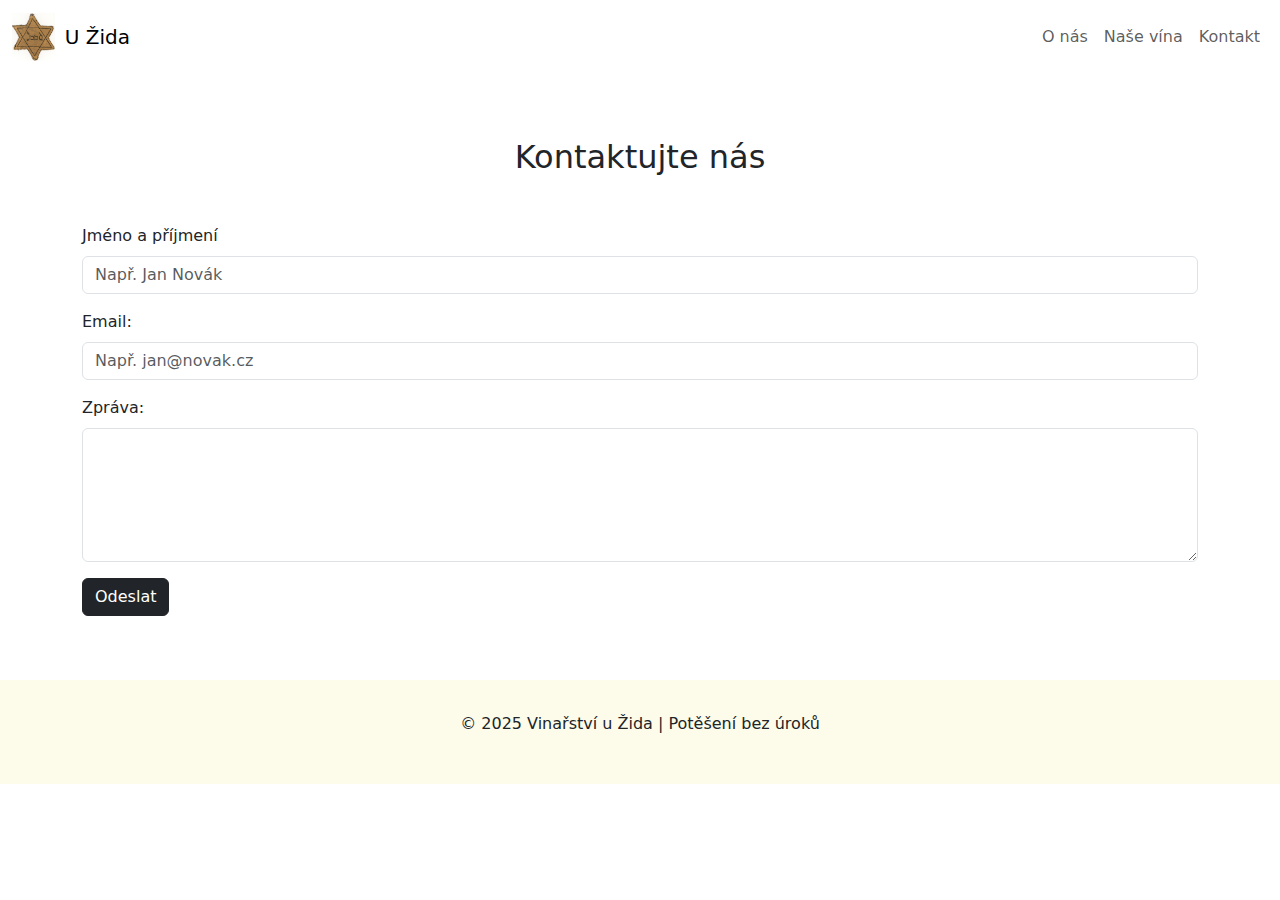
<file: contact.html>
<!DOCTYPE html>
<html lang="cz">
<head>
  <meta charset="UTF-8">
  <meta name="viewport" content="width=device-width, initial-scale=1.0">
  <title>Kontakt - Vinařství U Žida</title>
  <link rel="stylesheet" href="./styles/style.css">
  <link href="https://cdn.jsdelivr.net/npm/bootstrap@5.3.2/dist/css/bootstrap.min.css" rel="stylesheet">
</head>
<body>
  <nav class="navbar navbar-expand-lg">
    <div class="container-fluid">
      <a class="navbar-brand d-flex align-items-center" href="./index.html">
        <img src="./logo.jpg" alt="Golden Vine Logo">
        U Žida
      </a>
      <button class="navbar-toggler" type="button" data-bs-toggle="collapse" data-bs-target="#navbarNav">
        <span class="navbar-toggler-icon"></span>
      </button>
      <div class="collapse navbar-collapse" id="navbarNav">
        <ul class="navbar-nav ms-auto">
            <li class="nav-item"><a class="nav-link" href="./index.html">O nás</a></li>
            <li class="nav-item"><a class="nav-link" href="./product.html">Naše vína</a></li>
            <li class="nav-item"><a class="nav-link" href="./contact.html">Kontakt</a></li>
        </ul>
      </div>
    </div>
  </nav>

  <section class="contact-section">
    <div class="container">
      <h2 class="text-center mb-5">Kontaktujte nás</h2>
      <form>
        <div class="mb-3">
          <label for="name" class="form-label">Jméno a příjmení</label>
          <input type="text" class="form-control" id="name" placeholder="Např. Jan Novák">
        </div>
        <div class="mb-3">
          <label for="email" class="form-label">Email:</label>
          <input type="email" class="form-control" id="email" placeholder="Např. jan@novak.cz">
        </div>
        <div class="mb-3">
          <label for="message" class="form-label">Zpráva:</label>
          <textarea class="form-control" id="message" rows="5"></textarea>
        </div>
        <button type="submit" class="btn btn-dark">Odeslat</button>
      </form>
    </div>
  </section>

  <footer>
    <p>&copy; 2025 Vinařství u Žida | Potěšení bez úroků</p>
  </footer>

  <script src="https://cdn.jsdelivr.net/npm/bootstrap@5.3.2/dist/js/bootstrap.bundle.min.js"></script>
</body>
</html>
</file>
<file: styles/style.css>
@charset "UTF-8";
body {
  font-family: "Segoe UI", sans-serif;
}

.navbar-brand img {
  height: 48px;
  width: auto;
  margin-right: 10px;
}

.hero {
  background-image: url("https://images.pexels.com/photos/442116/pexels-photo-442116.jpeg?auto=compress&cs=tinysrgb&w=1260&h=750&dpr=1");
  background-size: cover;
  background-position: center;
  height: 70vh;
  display: flex;
  align-items: center;
  justify-content: center;
  color: white;
  text-shadow: 0 2px 4px rgba(0, 0, 0, 0.5);
}

.hero h1, .hero .h1 {
  font-size: 4rem;
  text-align: center;
}

.highlight-section {
  background-color: white;
  padding: 4rem 2rem;
}

.highlight-section img {
  width: 100%;
  border-radius: 1rem;
}

footer {
  background-color: #fdfcea;
  padding: 2rem;
  text-align: center;
}

.products-section {
  background-color: white;
  padding: 4rem 2rem;
}

.card img {
  height: 200px;
  -o-object-fit: cover;
     object-fit: cover;
}

.contact-section {
  padding: 4rem 2rem;
  background-color: white;
}

/*!
 * Bootstrap  v5.3.5 (https://getbootstrap.com/)
 * Copyright 2011-2025 The Bootstrap Authors
 * Licensed under MIT (https://github.com/twbs/bootstrap/blob/main/LICENSE)
 */
:root,
[data-bs-theme=light] {
  --bs-blue: #0d6efd;
  --bs-indigo: #6610f2;
  --bs-purple: #6f42c1;
  --bs-pink: #d63384;
  --bs-red: #dc3545;
  --bs-orange: #fd7e14;
  --bs-yellow: #ffc107;
  --bs-green: #198754;
  --bs-teal: #20c997;
  --bs-cyan: #0dcaf0;
  --bs-black: #000;
  --bs-white: #fff;
  --bs-gray: #6c757d;
  --bs-gray-dark: #343a40;
  --bs-gray-100: #f8f9fa;
  --bs-gray-200: #e9ecef;
  --bs-gray-300: #dee2e6;
  --bs-gray-400: #ced4da;
  --bs-gray-500: #adb5bd;
  --bs-gray-600: #6c757d;
  --bs-gray-700: #495057;
  --bs-gray-800: #343a40;
  --bs-gray-900: #212529;
  --bs-primary: #fdfcea;
  --bs-secondary: #00ff40;
  --bs-success: #00ffff;
  --bs-info: #0dcaf0;
  --bs-warning: #ffc107;
  --bs-danger: #dc3545;
  --bs-light: #f8f9fa;
  --bs-dark: #212529;
  --bs-primary-rgb: 253, 252, 234;
  --bs-secondary-rgb: 0, 255, 64;
  --bs-success-rgb: 0, 255, 255;
  --bs-info-rgb: 13, 202, 240;
  --bs-warning-rgb: 255, 193, 7;
  --bs-danger-rgb: 220, 53, 69;
  --bs-light-rgb: 248, 249, 250;
  --bs-dark-rgb: 33, 37, 41;
  --bs-primary-text-emphasis: #65655e;
  --bs-secondary-text-emphasis: #00661a;
  --bs-success-text-emphasis: #006666;
  --bs-info-text-emphasis: #055160;
  --bs-warning-text-emphasis: #664d03;
  --bs-danger-text-emphasis: #58151c;
  --bs-light-text-emphasis: #495057;
  --bs-dark-text-emphasis: #495057;
  --bs-primary-bg-subtle: #fffefb;
  --bs-secondary-bg-subtle: #ccffd9;
  --bs-success-bg-subtle: #ccffff;
  --bs-info-bg-subtle: #cff4fc;
  --bs-warning-bg-subtle: #fff3cd;
  --bs-danger-bg-subtle: #f8d7da;
  --bs-light-bg-subtle: #fcfcfd;
  --bs-dark-bg-subtle: #ced4da;
  --bs-primary-border-subtle: #fefef7;
  --bs-secondary-border-subtle: #99ffb3;
  --bs-success-border-subtle: #99ffff;
  --bs-info-border-subtle: #9eeaf9;
  --bs-warning-border-subtle: #ffe69c;
  --bs-danger-border-subtle: #f1aeb5;
  --bs-light-border-subtle: #e9ecef;
  --bs-dark-border-subtle: #adb5bd;
  --bs-white-rgb: 255, 255, 255;
  --bs-black-rgb: 0, 0, 0;
  --bs-font-sans-serif: system-ui, -apple-system, "Segoe UI", Roboto, "Helvetica Neue", "Noto Sans", "Liberation Sans", Arial, sans-serif, "Apple Color Emoji", "Segoe UI Emoji", "Segoe UI Symbol", "Noto Color Emoji";
  --bs-font-monospace: SFMono-Regular, Menlo, Monaco, Consolas, "Liberation Mono", "Courier New", monospace;
  --bs-gradient: linear-gradient(180deg, rgba(255, 255, 255, 0.15), rgba(255, 255, 255, 0));
  --bs-body-font-family: var(--bs-font-sans-serif);
  --bs-body-font-size: 1rem;
  --bs-body-font-weight: 400;
  --bs-body-line-height: 1.5;
  --bs-body-color: #212529;
  --bs-body-color-rgb: 33, 37, 41;
  --bs-body-bg: #fff;
  --bs-body-bg-rgb: 255, 255, 255;
  --bs-emphasis-color: #000;
  --bs-emphasis-color-rgb: 0, 0, 0;
  --bs-secondary-color: rgba(33, 37, 41, 0.75);
  --bs-secondary-color-rgb: 33, 37, 41;
  --bs-secondary-bg: #e9ecef;
  --bs-secondary-bg-rgb: 233, 236, 239;
  --bs-tertiary-color: rgba(33, 37, 41, 0.5);
  --bs-tertiary-color-rgb: 33, 37, 41;
  --bs-tertiary-bg: #f8f9fa;
  --bs-tertiary-bg-rgb: 248, 249, 250;
  --bs-heading-color: inherit;
  --bs-link-color: #fdfcea;
  --bs-link-color-rgb: 253, 252, 234;
  --bs-link-decoration: underline;
  --bs-link-hover-color: #cacabb;
  --bs-link-hover-color-rgb: 202, 202, 187;
  --bs-code-color: #d63384;
  --bs-highlight-color: #212529;
  --bs-highlight-bg: #fff3cd;
  --bs-border-width: 1px;
  --bs-border-style: solid;
  --bs-border-color: #dee2e6;
  --bs-border-color-translucent: rgba(0, 0, 0, 0.175);
  --bs-border-radius: 0rem;
  --bs-border-radius-sm: 0.25rem;
  --bs-border-radius-lg: 0.5rem;
  --bs-border-radius-xl: 1rem;
  --bs-border-radius-xxl: 2rem;
  --bs-border-radius-2xl: var(--bs-border-radius-xxl);
  --bs-border-radius-pill: 50rem;
  --bs-box-shadow: 0 0.5rem 1rem rgba(0, 0, 0, 0.15);
  --bs-box-shadow-sm: 0 0.125rem 0.25rem rgba(0, 0, 0, 0.075);
  --bs-box-shadow-lg: 0 1rem 3rem rgba(0, 0, 0, 0.175);
  --bs-box-shadow-inset: inset 0 1px 2px rgba(0, 0, 0, 0.075);
  --bs-focus-ring-width: 0.25rem;
  --bs-focus-ring-opacity: 0.25;
  --bs-focus-ring-color: rgba(253, 252, 234, 0.25);
  --bs-form-valid-color: #00ffff;
  --bs-form-valid-border-color: #00ffff;
  --bs-form-invalid-color: #dc3545;
  --bs-form-invalid-border-color: #dc3545;
}

[data-bs-theme=dark] {
  color-scheme: dark;
  --bs-body-color: #dee2e6;
  --bs-body-color-rgb: 222, 226, 230;
  --bs-body-bg: #212529;
  --bs-body-bg-rgb: 33, 37, 41;
  --bs-emphasis-color: #fff;
  --bs-emphasis-color-rgb: 255, 255, 255;
  --bs-secondary-color: rgba(222, 226, 230, 0.75);
  --bs-secondary-color-rgb: 222, 226, 230;
  --bs-secondary-bg: #343a40;
  --bs-secondary-bg-rgb: 52, 58, 64;
  --bs-tertiary-color: rgba(222, 226, 230, 0.5);
  --bs-tertiary-color-rgb: 222, 226, 230;
  --bs-tertiary-bg: #2b3035;
  --bs-tertiary-bg-rgb: 43, 48, 53;
  --bs-primary-text-emphasis: #fefdf2;
  --bs-secondary-text-emphasis: #66ff8c;
  --bs-success-text-emphasis: #66ffff;
  --bs-info-text-emphasis: #6edff6;
  --bs-warning-text-emphasis: #ffda6a;
  --bs-danger-text-emphasis: #ea868f;
  --bs-light-text-emphasis: #f8f9fa;
  --bs-dark-text-emphasis: #dee2e6;
  --bs-primary-bg-subtle: #33322f;
  --bs-secondary-bg-subtle: #00330d;
  --bs-success-bg-subtle: #003333;
  --bs-info-bg-subtle: #032830;
  --bs-warning-bg-subtle: #332701;
  --bs-danger-bg-subtle: #2c0b0e;
  --bs-light-bg-subtle: #343a40;
  --bs-dark-bg-subtle: #1a1d20;
  --bs-primary-border-subtle: #98978c;
  --bs-secondary-border-subtle: #009926;
  --bs-success-border-subtle: #009999;
  --bs-info-border-subtle: #087990;
  --bs-warning-border-subtle: #997404;
  --bs-danger-border-subtle: #842029;
  --bs-light-border-subtle: #495057;
  --bs-dark-border-subtle: #343a40;
  --bs-heading-color: inherit;
  --bs-link-color: #fefdf2;
  --bs-link-hover-color: #fefdf5;
  --bs-link-color-rgb: 254, 253, 242;
  --bs-link-hover-color-rgb: 254, 253, 245;
  --bs-code-color: #e685b5;
  --bs-highlight-color: #dee2e6;
  --bs-highlight-bg: #664d03;
  --bs-border-color: #495057;
  --bs-border-color-translucent: rgba(255, 255, 255, 0.15);
  --bs-form-valid-color: #75b798;
  --bs-form-valid-border-color: #75b798;
  --bs-form-invalid-color: #ea868f;
  --bs-form-invalid-border-color: #ea868f;
}

*,
*::before,
*::after {
  box-sizing: border-box;
}

@media (prefers-reduced-motion: no-preference) {
  :root {
    scroll-behavior: smooth;
  }
}

body {
  margin: 0;
  font-family: var(--bs-body-font-family);
  font-size: var(--bs-body-font-size);
  font-weight: var(--bs-body-font-weight);
  line-height: var(--bs-body-line-height);
  color: var(--bs-body-color);
  text-align: var(--bs-body-text-align);
  background-color: var(--bs-body-bg);
  -webkit-text-size-adjust: 100%;
  -webkit-tap-highlight-color: rgba(0, 0, 0, 0);
}

hr {
  margin: 1rem 0;
  color: inherit;
  border: 0;
  border-top: var(--bs-border-width) solid;
  opacity: 0.25;
}

h6, .h6, h5, .h5, h4, .h4, h3, .h3, h2, .h2, h1, .h1 {
  margin-top: 0;
  margin-bottom: 0.5rem;
  font-weight: 500;
  line-height: 1.2;
  color: var(--bs-heading-color);
}

h1, .h1 {
  font-size: calc(1.375rem + 1.5vw);
}
@media (min-width: 1200px) {
  h1, .h1 {
    font-size: 2.5rem;
  }
}

h2, .h2 {
  font-size: calc(1.325rem + 0.9vw);
}
@media (min-width: 1200px) {
  h2, .h2 {
    font-size: 2rem;
  }
}

h3, .h3 {
  font-size: calc(1.3rem + 0.6vw);
}
@media (min-width: 1200px) {
  h3, .h3 {
    font-size: 1.75rem;
  }
}

h4, .h4 {
  font-size: calc(1.275rem + 0.3vw);
}
@media (min-width: 1200px) {
  h4, .h4 {
    font-size: 1.5rem;
  }
}

h5, .h5 {
  font-size: 1.25rem;
}

h6, .h6 {
  font-size: 1rem;
}

p {
  margin-top: 0;
  margin-bottom: 1rem;
}

abbr[title] {
  -webkit-text-decoration: underline dotted;
          text-decoration: underline dotted;
  cursor: help;
  -webkit-text-decoration-skip-ink: none;
          text-decoration-skip-ink: none;
}

address {
  margin-bottom: 1rem;
  font-style: normal;
  line-height: inherit;
}

ol,
ul {
  padding-left: 2rem;
}

ol,
ul,
dl {
  margin-top: 0;
  margin-bottom: 1rem;
}

ol ol,
ul ul,
ol ul,
ul ol {
  margin-bottom: 0;
}

dt {
  font-weight: 700;
}

dd {
  margin-bottom: 0.5rem;
  margin-left: 0;
}

blockquote {
  margin: 0 0 1rem;
}

b,
strong {
  font-weight: bolder;
}

small, .small {
  font-size: 0.875em;
}

mark, .mark {
  padding: 0.1875em;
  color: var(--bs-highlight-color);
  background-color: var(--bs-highlight-bg);
}

sub,
sup {
  position: relative;
  font-size: 0.75em;
  line-height: 0;
  vertical-align: baseline;
}

sub {
  bottom: -0.25em;
}

sup {
  top: -0.5em;
}

a {
  color: rgba(var(--bs-link-color-rgb), var(--bs-link-opacity, 1));
  text-decoration: underline;
}
a:hover {
  --bs-link-color-rgb: var(--bs-link-hover-color-rgb);
}

a:not([href]):not([class]), a:not([href]):not([class]):hover {
  color: inherit;
  text-decoration: none;
}

pre,
code,
kbd,
samp {
  font-family: var(--bs-font-monospace);
  font-size: 1em;
}

pre {
  display: block;
  margin-top: 0;
  margin-bottom: 1rem;
  overflow: auto;
  font-size: 0.875em;
}
pre code {
  font-size: inherit;
  color: inherit;
  word-break: normal;
}

code {
  font-size: 0.875em;
  color: var(--bs-code-color);
  word-wrap: break-word;
}
a > code {
  color: inherit;
}

kbd {
  padding: 0.1875rem 0.375rem;
  font-size: 0.875em;
  color: var(--bs-body-bg);
  background-color: var(--bs-body-color);
  border-radius: 0.25rem;
}
kbd kbd {
  padding: 0;
  font-size: 1em;
}

figure {
  margin: 0 0 1rem;
}

img,
svg {
  vertical-align: middle;
}

table {
  caption-side: bottom;
  border-collapse: collapse;
}

caption {
  padding-top: 0.5rem;
  padding-bottom: 0.5rem;
  color: var(--bs-secondary-color);
  text-align: left;
}

th {
  text-align: inherit;
  text-align: -webkit-match-parent;
}

thead,
tbody,
tfoot,
tr,
td,
th {
  border-color: inherit;
  border-style: solid;
  border-width: 0;
}

label {
  display: inline-block;
}

button {
  border-radius: 0;
}

button:focus:not(:focus-visible) {
  outline: 0;
}

input,
button,
select,
optgroup,
textarea {
  margin: 0;
  font-family: inherit;
  font-size: inherit;
  line-height: inherit;
}

button,
select {
  text-transform: none;
}

[role=button] {
  cursor: pointer;
}

select {
  word-wrap: normal;
}
select:disabled {
  opacity: 1;
}

[list]:not([type=date]):not([type=datetime-local]):not([type=month]):not([type=week]):not([type=time])::-webkit-calendar-picker-indicator {
  display: none !important;
}

button,
[type=button],
[type=reset],
[type=submit] {
  -webkit-appearance: button;
}
button:not(:disabled),
[type=button]:not(:disabled),
[type=reset]:not(:disabled),
[type=submit]:not(:disabled) {
  cursor: pointer;
}

::-moz-focus-inner {
  padding: 0;
  border-style: none;
}

textarea {
  resize: vertical;
}

fieldset {
  min-width: 0;
  padding: 0;
  margin: 0;
  border: 0;
}

legend {
  float: left;
  width: 100%;
  padding: 0;
  margin-bottom: 0.5rem;
  line-height: inherit;
  font-size: calc(1.275rem + 0.3vw);
}
@media (min-width: 1200px) {
  legend {
    font-size: 1.5rem;
  }
}
legend + * {
  clear: left;
}

::-webkit-datetime-edit-fields-wrapper,
::-webkit-datetime-edit-text,
::-webkit-datetime-edit-minute,
::-webkit-datetime-edit-hour-field,
::-webkit-datetime-edit-day-field,
::-webkit-datetime-edit-month-field,
::-webkit-datetime-edit-year-field {
  padding: 0;
}

::-webkit-inner-spin-button {
  height: auto;
}

[type=search] {
  -webkit-appearance: textfield;
  outline-offset: -2px;
}

/* rtl:raw:
[type="tel"],
[type="url"],
[type="email"],
[type="number"] {
  direction: ltr;
}
*/
::-webkit-search-decoration {
  -webkit-appearance: none;
}

::-webkit-color-swatch-wrapper {
  padding: 0;
}

::file-selector-button {
  font: inherit;
  -webkit-appearance: button;
}

output {
  display: inline-block;
}

iframe {
  border: 0;
}

summary {
  display: list-item;
  cursor: pointer;
}

progress {
  vertical-align: baseline;
}

[hidden] {
  display: none !important;
}

.lead {
  font-size: 1.25rem;
  font-weight: 300;
}

.display-1 {
  font-weight: 300;
  line-height: 1.2;
  font-size: calc(1.625rem + 4.5vw);
}
@media (min-width: 1200px) {
  .display-1 {
    font-size: 5rem;
  }
}

.display-2 {
  font-weight: 300;
  line-height: 1.2;
  font-size: calc(1.575rem + 3.9vw);
}
@media (min-width: 1200px) {
  .display-2 {
    font-size: 4.5rem;
  }
}

.display-3 {
  font-weight: 300;
  line-height: 1.2;
  font-size: calc(1.525rem + 3.3vw);
}
@media (min-width: 1200px) {
  .display-3 {
    font-size: 4rem;
  }
}

.display-4 {
  font-weight: 300;
  line-height: 1.2;
  font-size: calc(1.475rem + 2.7vw);
}
@media (min-width: 1200px) {
  .display-4 {
    font-size: 3.5rem;
  }
}

.display-5 {
  font-weight: 300;
  line-height: 1.2;
  font-size: calc(1.425rem + 2.1vw);
}
@media (min-width: 1200px) {
  .display-5 {
    font-size: 3rem;
  }
}

.display-6 {
  font-weight: 300;
  line-height: 1.2;
  font-size: calc(1.375rem + 1.5vw);
}
@media (min-width: 1200px) {
  .display-6 {
    font-size: 2.5rem;
  }
}

.list-unstyled {
  padding-left: 0;
  list-style: none;
}

.list-inline {
  padding-left: 0;
  list-style: none;
}

.list-inline-item {
  display: inline-block;
}
.list-inline-item:not(:last-child) {
  margin-right: 0.5rem;
}

.initialism {
  font-size: 0.875em;
  text-transform: uppercase;
}

.blockquote {
  margin-bottom: 1rem;
  font-size: 1.25rem;
}
.blockquote > :last-child {
  margin-bottom: 0;
}

.blockquote-footer {
  margin-top: -1rem;
  margin-bottom: 1rem;
  font-size: 0.875em;
  color: #6c757d;
}
.blockquote-footer::before {
  content: "— ";
}

.img-fluid {
  max-width: 100%;
  height: auto;
}

.img-thumbnail {
  padding: 0.25rem;
  background-color: var(--bs-body-bg);
  border: var(--bs-border-width) solid var(--bs-border-color);
  border-radius: var(--bs-border-radius);
  max-width: 100%;
  height: auto;
}

.figure {
  display: inline-block;
}

.figure-img {
  margin-bottom: 0.5rem;
  line-height: 1;
}

.figure-caption {
  font-size: 0.875em;
  color: var(--bs-secondary-color);
}

.container,
.container-fluid,
.container-xxl,
.container-xl,
.container-lg,
.container-md,
.container-sm {
  --bs-gutter-x: 1.5rem;
  --bs-gutter-y: 0;
  width: 100%;
  padding-right: calc(var(--bs-gutter-x) * 0.5);
  padding-left: calc(var(--bs-gutter-x) * 0.5);
  margin-right: auto;
  margin-left: auto;
}

@media (min-width: 576px) {
  .container-sm, .container {
    max-width: 540px;
  }
}
@media (min-width: 768px) {
  .container-md, .container-sm, .container {
    max-width: 720px;
  }
}
@media (min-width: 992px) {
  .container-lg, .container-md, .container-sm, .container {
    max-width: 960px;
  }
}
@media (min-width: 1200px) {
  .container-xl, .container-lg, .container-md, .container-sm, .container {
    max-width: 1140px;
  }
}
@media (min-width: 1400px) {
  .container-xxl, .container-xl, .container-lg, .container-md, .container-sm, .container {
    max-width: 1320px;
  }
}
:root {
  --bs-breakpoint-xs: 0;
  --bs-breakpoint-sm: 576px;
  --bs-breakpoint-md: 768px;
  --bs-breakpoint-lg: 992px;
  --bs-breakpoint-xl: 1200px;
  --bs-breakpoint-xxl: 1400px;
}

.row {
  --bs-gutter-x: 1.5rem;
  --bs-gutter-y: 0;
  display: flex;
  flex-wrap: wrap;
  margin-top: calc(-1 * var(--bs-gutter-y));
  margin-right: calc(-0.5 * var(--bs-gutter-x));
  margin-left: calc(-0.5 * var(--bs-gutter-x));
}
.row > * {
  flex-shrink: 0;
  width: 100%;
  max-width: 100%;
  padding-right: calc(var(--bs-gutter-x) * 0.5);
  padding-left: calc(var(--bs-gutter-x) * 0.5);
  margin-top: var(--bs-gutter-y);
}

.col {
  flex: 1 0 0;
}

.row-cols-auto > * {
  flex: 0 0 auto;
  width: auto;
}

.row-cols-1 > * {
  flex: 0 0 auto;
  width: 100%;
}

.row-cols-2 > * {
  flex: 0 0 auto;
  width: 50%;
}

.row-cols-3 > * {
  flex: 0 0 auto;
  width: 33.33333333%;
}

.row-cols-4 > * {
  flex: 0 0 auto;
  width: 25%;
}

.row-cols-5 > * {
  flex: 0 0 auto;
  width: 20%;
}

.row-cols-6 > * {
  flex: 0 0 auto;
  width: 16.66666667%;
}

.col-auto {
  flex: 0 0 auto;
  width: auto;
}

.col-1 {
  flex: 0 0 auto;
  width: 8.33333333%;
}

.col-2 {
  flex: 0 0 auto;
  width: 16.66666667%;
}

.col-3 {
  flex: 0 0 auto;
  width: 25%;
}

.col-4 {
  flex: 0 0 auto;
  width: 33.33333333%;
}

.col-5 {
  flex: 0 0 auto;
  width: 41.66666667%;
}

.col-6 {
  flex: 0 0 auto;
  width: 50%;
}

.col-7 {
  flex: 0 0 auto;
  width: 58.33333333%;
}

.col-8 {
  flex: 0 0 auto;
  width: 66.66666667%;
}

.col-9 {
  flex: 0 0 auto;
  width: 75%;
}

.col-10 {
  flex: 0 0 auto;
  width: 83.33333333%;
}

.col-11 {
  flex: 0 0 auto;
  width: 91.66666667%;
}

.col-12 {
  flex: 0 0 auto;
  width: 100%;
}

.offset-1 {
  margin-left: 8.33333333%;
}

.offset-2 {
  margin-left: 16.66666667%;
}

.offset-3 {
  margin-left: 25%;
}

.offset-4 {
  margin-left: 33.33333333%;
}

.offset-5 {
  margin-left: 41.66666667%;
}

.offset-6 {
  margin-left: 50%;
}

.offset-7 {
  margin-left: 58.33333333%;
}

.offset-8 {
  margin-left: 66.66666667%;
}

.offset-9 {
  margin-left: 75%;
}

.offset-10 {
  margin-left: 83.33333333%;
}

.offset-11 {
  margin-left: 91.66666667%;
}

.g-0,
.gx-0 {
  --bs-gutter-x: 0;
}

.g-0,
.gy-0 {
  --bs-gutter-y: 0;
}

.g-1,
.gx-1 {
  --bs-gutter-x: 0.25rem;
}

.g-1,
.gy-1 {
  --bs-gutter-y: 0.25rem;
}

.g-2,
.gx-2 {
  --bs-gutter-x: 0.5rem;
}

.g-2,
.gy-2 {
  --bs-gutter-y: 0.5rem;
}

.g-3,
.gx-3 {
  --bs-gutter-x: 1rem;
}

.g-3,
.gy-3 {
  --bs-gutter-y: 1rem;
}

.g-4,
.gx-4 {
  --bs-gutter-x: 1.5rem;
}

.g-4,
.gy-4 {
  --bs-gutter-y: 1.5rem;
}

.g-5,
.gx-5 {
  --bs-gutter-x: 3rem;
}

.g-5,
.gy-5 {
  --bs-gutter-y: 3rem;
}

@media (min-width: 576px) {
  .col-sm {
    flex: 1 0 0;
  }
  .row-cols-sm-auto > * {
    flex: 0 0 auto;
    width: auto;
  }
  .row-cols-sm-1 > * {
    flex: 0 0 auto;
    width: 100%;
  }
  .row-cols-sm-2 > * {
    flex: 0 0 auto;
    width: 50%;
  }
  .row-cols-sm-3 > * {
    flex: 0 0 auto;
    width: 33.33333333%;
  }
  .row-cols-sm-4 > * {
    flex: 0 0 auto;
    width: 25%;
  }
  .row-cols-sm-5 > * {
    flex: 0 0 auto;
    width: 20%;
  }
  .row-cols-sm-6 > * {
    flex: 0 0 auto;
    width: 16.66666667%;
  }
  .col-sm-auto {
    flex: 0 0 auto;
    width: auto;
  }
  .col-sm-1 {
    flex: 0 0 auto;
    width: 8.33333333%;
  }
  .col-sm-2 {
    flex: 0 0 auto;
    width: 16.66666667%;
  }
  .col-sm-3 {
    flex: 0 0 auto;
    width: 25%;
  }
  .col-sm-4 {
    flex: 0 0 auto;
    width: 33.33333333%;
  }
  .col-sm-5 {
    flex: 0 0 auto;
    width: 41.66666667%;
  }
  .col-sm-6 {
    flex: 0 0 auto;
    width: 50%;
  }
  .col-sm-7 {
    flex: 0 0 auto;
    width: 58.33333333%;
  }
  .col-sm-8 {
    flex: 0 0 auto;
    width: 66.66666667%;
  }
  .col-sm-9 {
    flex: 0 0 auto;
    width: 75%;
  }
  .col-sm-10 {
    flex: 0 0 auto;
    width: 83.33333333%;
  }
  .col-sm-11 {
    flex: 0 0 auto;
    width: 91.66666667%;
  }
  .col-sm-12 {
    flex: 0 0 auto;
    width: 100%;
  }
  .offset-sm-0 {
    margin-left: 0;
  }
  .offset-sm-1 {
    margin-left: 8.33333333%;
  }
  .offset-sm-2 {
    margin-left: 16.66666667%;
  }
  .offset-sm-3 {
    margin-left: 25%;
  }
  .offset-sm-4 {
    margin-left: 33.33333333%;
  }
  .offset-sm-5 {
    margin-left: 41.66666667%;
  }
  .offset-sm-6 {
    margin-left: 50%;
  }
  .offset-sm-7 {
    margin-left: 58.33333333%;
  }
  .offset-sm-8 {
    margin-left: 66.66666667%;
  }
  .offset-sm-9 {
    margin-left: 75%;
  }
  .offset-sm-10 {
    margin-left: 83.33333333%;
  }
  .offset-sm-11 {
    margin-left: 91.66666667%;
  }
  .g-sm-0,
  .gx-sm-0 {
    --bs-gutter-x: 0;
  }
  .g-sm-0,
  .gy-sm-0 {
    --bs-gutter-y: 0;
  }
  .g-sm-1,
  .gx-sm-1 {
    --bs-gutter-x: 0.25rem;
  }
  .g-sm-1,
  .gy-sm-1 {
    --bs-gutter-y: 0.25rem;
  }
  .g-sm-2,
  .gx-sm-2 {
    --bs-gutter-x: 0.5rem;
  }
  .g-sm-2,
  .gy-sm-2 {
    --bs-gutter-y: 0.5rem;
  }
  .g-sm-3,
  .gx-sm-3 {
    --bs-gutter-x: 1rem;
  }
  .g-sm-3,
  .gy-sm-3 {
    --bs-gutter-y: 1rem;
  }
  .g-sm-4,
  .gx-sm-4 {
    --bs-gutter-x: 1.5rem;
  }
  .g-sm-4,
  .gy-sm-4 {
    --bs-gutter-y: 1.5rem;
  }
  .g-sm-5,
  .gx-sm-5 {
    --bs-gutter-x: 3rem;
  }
  .g-sm-5,
  .gy-sm-5 {
    --bs-gutter-y: 3rem;
  }
}
@media (min-width: 768px) {
  .col-md {
    flex: 1 0 0;
  }
  .row-cols-md-auto > * {
    flex: 0 0 auto;
    width: auto;
  }
  .row-cols-md-1 > * {
    flex: 0 0 auto;
    width: 100%;
  }
  .row-cols-md-2 > * {
    flex: 0 0 auto;
    width: 50%;
  }
  .row-cols-md-3 > * {
    flex: 0 0 auto;
    width: 33.33333333%;
  }
  .row-cols-md-4 > * {
    flex: 0 0 auto;
    width: 25%;
  }
  .row-cols-md-5 > * {
    flex: 0 0 auto;
    width: 20%;
  }
  .row-cols-md-6 > * {
    flex: 0 0 auto;
    width: 16.66666667%;
  }
  .col-md-auto {
    flex: 0 0 auto;
    width: auto;
  }
  .col-md-1 {
    flex: 0 0 auto;
    width: 8.33333333%;
  }
  .col-md-2 {
    flex: 0 0 auto;
    width: 16.66666667%;
  }
  .col-md-3 {
    flex: 0 0 auto;
    width: 25%;
  }
  .col-md-4 {
    flex: 0 0 auto;
    width: 33.33333333%;
  }
  .col-md-5 {
    flex: 0 0 auto;
    width: 41.66666667%;
  }
  .col-md-6 {
    flex: 0 0 auto;
    width: 50%;
  }
  .col-md-7 {
    flex: 0 0 auto;
    width: 58.33333333%;
  }
  .col-md-8 {
    flex: 0 0 auto;
    width: 66.66666667%;
  }
  .col-md-9 {
    flex: 0 0 auto;
    width: 75%;
  }
  .col-md-10 {
    flex: 0 0 auto;
    width: 83.33333333%;
  }
  .col-md-11 {
    flex: 0 0 auto;
    width: 91.66666667%;
  }
  .col-md-12 {
    flex: 0 0 auto;
    width: 100%;
  }
  .offset-md-0 {
    margin-left: 0;
  }
  .offset-md-1 {
    margin-left: 8.33333333%;
  }
  .offset-md-2 {
    margin-left: 16.66666667%;
  }
  .offset-md-3 {
    margin-left: 25%;
  }
  .offset-md-4 {
    margin-left: 33.33333333%;
  }
  .offset-md-5 {
    margin-left: 41.66666667%;
  }
  .offset-md-6 {
    margin-left: 50%;
  }
  .offset-md-7 {
    margin-left: 58.33333333%;
  }
  .offset-md-8 {
    margin-left: 66.66666667%;
  }
  .offset-md-9 {
    margin-left: 75%;
  }
  .offset-md-10 {
    margin-left: 83.33333333%;
  }
  .offset-md-11 {
    margin-left: 91.66666667%;
  }
  .g-md-0,
  .gx-md-0 {
    --bs-gutter-x: 0;
  }
  .g-md-0,
  .gy-md-0 {
    --bs-gutter-y: 0;
  }
  .g-md-1,
  .gx-md-1 {
    --bs-gutter-x: 0.25rem;
  }
  .g-md-1,
  .gy-md-1 {
    --bs-gutter-y: 0.25rem;
  }
  .g-md-2,
  .gx-md-2 {
    --bs-gutter-x: 0.5rem;
  }
  .g-md-2,
  .gy-md-2 {
    --bs-gutter-y: 0.5rem;
  }
  .g-md-3,
  .gx-md-3 {
    --bs-gutter-x: 1rem;
  }
  .g-md-3,
  .gy-md-3 {
    --bs-gutter-y: 1rem;
  }
  .g-md-4,
  .gx-md-4 {
    --bs-gutter-x: 1.5rem;
  }
  .g-md-4,
  .gy-md-4 {
    --bs-gutter-y: 1.5rem;
  }
  .g-md-5,
  .gx-md-5 {
    --bs-gutter-x: 3rem;
  }
  .g-md-5,
  .gy-md-5 {
    --bs-gutter-y: 3rem;
  }
}
@media (min-width: 992px) {
  .col-lg {
    flex: 1 0 0;
  }
  .row-cols-lg-auto > * {
    flex: 0 0 auto;
    width: auto;
  }
  .row-cols-lg-1 > * {
    flex: 0 0 auto;
    width: 100%;
  }
  .row-cols-lg-2 > * {
    flex: 0 0 auto;
    width: 50%;
  }
  .row-cols-lg-3 > * {
    flex: 0 0 auto;
    width: 33.33333333%;
  }
  .row-cols-lg-4 > * {
    flex: 0 0 auto;
    width: 25%;
  }
  .row-cols-lg-5 > * {
    flex: 0 0 auto;
    width: 20%;
  }
  .row-cols-lg-6 > * {
    flex: 0 0 auto;
    width: 16.66666667%;
  }
  .col-lg-auto {
    flex: 0 0 auto;
    width: auto;
  }
  .col-lg-1 {
    flex: 0 0 auto;
    width: 8.33333333%;
  }
  .col-lg-2 {
    flex: 0 0 auto;
    width: 16.66666667%;
  }
  .col-lg-3 {
    flex: 0 0 auto;
    width: 25%;
  }
  .col-lg-4 {
    flex: 0 0 auto;
    width: 33.33333333%;
  }
  .col-lg-5 {
    flex: 0 0 auto;
    width: 41.66666667%;
  }
  .col-lg-6 {
    flex: 0 0 auto;
    width: 50%;
  }
  .col-lg-7 {
    flex: 0 0 auto;
    width: 58.33333333%;
  }
  .col-lg-8 {
    flex: 0 0 auto;
    width: 66.66666667%;
  }
  .col-lg-9 {
    flex: 0 0 auto;
    width: 75%;
  }
  .col-lg-10 {
    flex: 0 0 auto;
    width: 83.33333333%;
  }
  .col-lg-11 {
    flex: 0 0 auto;
    width: 91.66666667%;
  }
  .col-lg-12 {
    flex: 0 0 auto;
    width: 100%;
  }
  .offset-lg-0 {
    margin-left: 0;
  }
  .offset-lg-1 {
    margin-left: 8.33333333%;
  }
  .offset-lg-2 {
    margin-left: 16.66666667%;
  }
  .offset-lg-3 {
    margin-left: 25%;
  }
  .offset-lg-4 {
    margin-left: 33.33333333%;
  }
  .offset-lg-5 {
    margin-left: 41.66666667%;
  }
  .offset-lg-6 {
    margin-left: 50%;
  }
  .offset-lg-7 {
    margin-left: 58.33333333%;
  }
  .offset-lg-8 {
    margin-left: 66.66666667%;
  }
  .offset-lg-9 {
    margin-left: 75%;
  }
  .offset-lg-10 {
    margin-left: 83.33333333%;
  }
  .offset-lg-11 {
    margin-left: 91.66666667%;
  }
  .g-lg-0,
  .gx-lg-0 {
    --bs-gutter-x: 0;
  }
  .g-lg-0,
  .gy-lg-0 {
    --bs-gutter-y: 0;
  }
  .g-lg-1,
  .gx-lg-1 {
    --bs-gutter-x: 0.25rem;
  }
  .g-lg-1,
  .gy-lg-1 {
    --bs-gutter-y: 0.25rem;
  }
  .g-lg-2,
  .gx-lg-2 {
    --bs-gutter-x: 0.5rem;
  }
  .g-lg-2,
  .gy-lg-2 {
    --bs-gutter-y: 0.5rem;
  }
  .g-lg-3,
  .gx-lg-3 {
    --bs-gutter-x: 1rem;
  }
  .g-lg-3,
  .gy-lg-3 {
    --bs-gutter-y: 1rem;
  }
  .g-lg-4,
  .gx-lg-4 {
    --bs-gutter-x: 1.5rem;
  }
  .g-lg-4,
  .gy-lg-4 {
    --bs-gutter-y: 1.5rem;
  }
  .g-lg-5,
  .gx-lg-5 {
    --bs-gutter-x: 3rem;
  }
  .g-lg-5,
  .gy-lg-5 {
    --bs-gutter-y: 3rem;
  }
}
@media (min-width: 1200px) {
  .col-xl {
    flex: 1 0 0;
  }
  .row-cols-xl-auto > * {
    flex: 0 0 auto;
    width: auto;
  }
  .row-cols-xl-1 > * {
    flex: 0 0 auto;
    width: 100%;
  }
  .row-cols-xl-2 > * {
    flex: 0 0 auto;
    width: 50%;
  }
  .row-cols-xl-3 > * {
    flex: 0 0 auto;
    width: 33.33333333%;
  }
  .row-cols-xl-4 > * {
    flex: 0 0 auto;
    width: 25%;
  }
  .row-cols-xl-5 > * {
    flex: 0 0 auto;
    width: 20%;
  }
  .row-cols-xl-6 > * {
    flex: 0 0 auto;
    width: 16.66666667%;
  }
  .col-xl-auto {
    flex: 0 0 auto;
    width: auto;
  }
  .col-xl-1 {
    flex: 0 0 auto;
    width: 8.33333333%;
  }
  .col-xl-2 {
    flex: 0 0 auto;
    width: 16.66666667%;
  }
  .col-xl-3 {
    flex: 0 0 auto;
    width: 25%;
  }
  .col-xl-4 {
    flex: 0 0 auto;
    width: 33.33333333%;
  }
  .col-xl-5 {
    flex: 0 0 auto;
    width: 41.66666667%;
  }
  .col-xl-6 {
    flex: 0 0 auto;
    width: 50%;
  }
  .col-xl-7 {
    flex: 0 0 auto;
    width: 58.33333333%;
  }
  .col-xl-8 {
    flex: 0 0 auto;
    width: 66.66666667%;
  }
  .col-xl-9 {
    flex: 0 0 auto;
    width: 75%;
  }
  .col-xl-10 {
    flex: 0 0 auto;
    width: 83.33333333%;
  }
  .col-xl-11 {
    flex: 0 0 auto;
    width: 91.66666667%;
  }
  .col-xl-12 {
    flex: 0 0 auto;
    width: 100%;
  }
  .offset-xl-0 {
    margin-left: 0;
  }
  .offset-xl-1 {
    margin-left: 8.33333333%;
  }
  .offset-xl-2 {
    margin-left: 16.66666667%;
  }
  .offset-xl-3 {
    margin-left: 25%;
  }
  .offset-xl-4 {
    margin-left: 33.33333333%;
  }
  .offset-xl-5 {
    margin-left: 41.66666667%;
  }
  .offset-xl-6 {
    margin-left: 50%;
  }
  .offset-xl-7 {
    margin-left: 58.33333333%;
  }
  .offset-xl-8 {
    margin-left: 66.66666667%;
  }
  .offset-xl-9 {
    margin-left: 75%;
  }
  .offset-xl-10 {
    margin-left: 83.33333333%;
  }
  .offset-xl-11 {
    margin-left: 91.66666667%;
  }
  .g-xl-0,
  .gx-xl-0 {
    --bs-gutter-x: 0;
  }
  .g-xl-0,
  .gy-xl-0 {
    --bs-gutter-y: 0;
  }
  .g-xl-1,
  .gx-xl-1 {
    --bs-gutter-x: 0.25rem;
  }
  .g-xl-1,
  .gy-xl-1 {
    --bs-gutter-y: 0.25rem;
  }
  .g-xl-2,
  .gx-xl-2 {
    --bs-gutter-x: 0.5rem;
  }
  .g-xl-2,
  .gy-xl-2 {
    --bs-gutter-y: 0.5rem;
  }
  .g-xl-3,
  .gx-xl-3 {
    --bs-gutter-x: 1rem;
  }
  .g-xl-3,
  .gy-xl-3 {
    --bs-gutter-y: 1rem;
  }
  .g-xl-4,
  .gx-xl-4 {
    --bs-gutter-x: 1.5rem;
  }
  .g-xl-4,
  .gy-xl-4 {
    --bs-gutter-y: 1.5rem;
  }
  .g-xl-5,
  .gx-xl-5 {
    --bs-gutter-x: 3rem;
  }
  .g-xl-5,
  .gy-xl-5 {
    --bs-gutter-y: 3rem;
  }
}
@media (min-width: 1400px) {
  .col-xxl {
    flex: 1 0 0;
  }
  .row-cols-xxl-auto > * {
    flex: 0 0 auto;
    width: auto;
  }
  .row-cols-xxl-1 > * {
    flex: 0 0 auto;
    width: 100%;
  }
  .row-cols-xxl-2 > * {
    flex: 0 0 auto;
    width: 50%;
  }
  .row-cols-xxl-3 > * {
    flex: 0 0 auto;
    width: 33.33333333%;
  }
  .row-cols-xxl-4 > * {
    flex: 0 0 auto;
    width: 25%;
  }
  .row-cols-xxl-5 > * {
    flex: 0 0 auto;
    width: 20%;
  }
  .row-cols-xxl-6 > * {
    flex: 0 0 auto;
    width: 16.66666667%;
  }
  .col-xxl-auto {
    flex: 0 0 auto;
    width: auto;
  }
  .col-xxl-1 {
    flex: 0 0 auto;
    width: 8.33333333%;
  }
  .col-xxl-2 {
    flex: 0 0 auto;
    width: 16.66666667%;
  }
  .col-xxl-3 {
    flex: 0 0 auto;
    width: 25%;
  }
  .col-xxl-4 {
    flex: 0 0 auto;
    width: 33.33333333%;
  }
  .col-xxl-5 {
    flex: 0 0 auto;
    width: 41.66666667%;
  }
  .col-xxl-6 {
    flex: 0 0 auto;
    width: 50%;
  }
  .col-xxl-7 {
    flex: 0 0 auto;
    width: 58.33333333%;
  }
  .col-xxl-8 {
    flex: 0 0 auto;
    width: 66.66666667%;
  }
  .col-xxl-9 {
    flex: 0 0 auto;
    width: 75%;
  }
  .col-xxl-10 {
    flex: 0 0 auto;
    width: 83.33333333%;
  }
  .col-xxl-11 {
    flex: 0 0 auto;
    width: 91.66666667%;
  }
  .col-xxl-12 {
    flex: 0 0 auto;
    width: 100%;
  }
  .offset-xxl-0 {
    margin-left: 0;
  }
  .offset-xxl-1 {
    margin-left: 8.33333333%;
  }
  .offset-xxl-2 {
    margin-left: 16.66666667%;
  }
  .offset-xxl-3 {
    margin-left: 25%;
  }
  .offset-xxl-4 {
    margin-left: 33.33333333%;
  }
  .offset-xxl-5 {
    margin-left: 41.66666667%;
  }
  .offset-xxl-6 {
    margin-left: 50%;
  }
  .offset-xxl-7 {
    margin-left: 58.33333333%;
  }
  .offset-xxl-8 {
    margin-left: 66.66666667%;
  }
  .offset-xxl-9 {
    margin-left: 75%;
  }
  .offset-xxl-10 {
    margin-left: 83.33333333%;
  }
  .offset-xxl-11 {
    margin-left: 91.66666667%;
  }
  .g-xxl-0,
  .gx-xxl-0 {
    --bs-gutter-x: 0;
  }
  .g-xxl-0,
  .gy-xxl-0 {
    --bs-gutter-y: 0;
  }
  .g-xxl-1,
  .gx-xxl-1 {
    --bs-gutter-x: 0.25rem;
  }
  .g-xxl-1,
  .gy-xxl-1 {
    --bs-gutter-y: 0.25rem;
  }
  .g-xxl-2,
  .gx-xxl-2 {
    --bs-gutter-x: 0.5rem;
  }
  .g-xxl-2,
  .gy-xxl-2 {
    --bs-gutter-y: 0.5rem;
  }
  .g-xxl-3,
  .gx-xxl-3 {
    --bs-gutter-x: 1rem;
  }
  .g-xxl-3,
  .gy-xxl-3 {
    --bs-gutter-y: 1rem;
  }
  .g-xxl-4,
  .gx-xxl-4 {
    --bs-gutter-x: 1.5rem;
  }
  .g-xxl-4,
  .gy-xxl-4 {
    --bs-gutter-y: 1.5rem;
  }
  .g-xxl-5,
  .gx-xxl-5 {
    --bs-gutter-x: 3rem;
  }
  .g-xxl-5,
  .gy-xxl-5 {
    --bs-gutter-y: 3rem;
  }
}
.table {
  --bs-table-color-type: initial;
  --bs-table-bg-type: initial;
  --bs-table-color-state: initial;
  --bs-table-bg-state: initial;
  --bs-table-color: var(--bs-emphasis-color);
  --bs-table-bg: var(--bs-body-bg);
  --bs-table-border-color: var(--bs-border-color);
  --bs-table-accent-bg: transparent;
  --bs-table-striped-color: var(--bs-emphasis-color);
  --bs-table-striped-bg: rgba(var(--bs-emphasis-color-rgb), 0.05);
  --bs-table-active-color: var(--bs-emphasis-color);
  --bs-table-active-bg: rgba(var(--bs-emphasis-color-rgb), 0.1);
  --bs-table-hover-color: var(--bs-emphasis-color);
  --bs-table-hover-bg: rgba(var(--bs-emphasis-color-rgb), 0.075);
  width: 100%;
  margin-bottom: 1rem;
  vertical-align: top;
  border-color: var(--bs-table-border-color);
}
.table > :not(caption) > * > * {
  padding: 0.5rem 0.5rem;
  color: var(--bs-table-color-state, var(--bs-table-color-type, var(--bs-table-color)));
  background-color: var(--bs-table-bg);
  border-bottom-width: var(--bs-border-width);
  box-shadow: inset 0 0 0 9999px var(--bs-table-bg-state, var(--bs-table-bg-type, var(--bs-table-accent-bg)));
}
.table > tbody {
  vertical-align: inherit;
}
.table > thead {
  vertical-align: bottom;
}

.table-group-divider {
  border-top: calc(var(--bs-border-width) * 2) solid currentcolor;
}

.caption-top {
  caption-side: top;
}

.table-sm > :not(caption) > * > * {
  padding: 0.25rem 0.25rem;
}

.table-bordered > :not(caption) > * {
  border-width: var(--bs-border-width) 0;
}
.table-bordered > :not(caption) > * > * {
  border-width: 0 var(--bs-border-width);
}

.table-borderless > :not(caption) > * > * {
  border-bottom-width: 0;
}
.table-borderless > :not(:first-child) {
  border-top-width: 0;
}

.table-striped > tbody > tr:nth-of-type(odd) > * {
  --bs-table-color-type: var(--bs-table-striped-color);
  --bs-table-bg-type: var(--bs-table-striped-bg);
}

.table-striped-columns > :not(caption) > tr > :nth-child(even) {
  --bs-table-color-type: var(--bs-table-striped-color);
  --bs-table-bg-type: var(--bs-table-striped-bg);
}

.table-active {
  --bs-table-color-state: var(--bs-table-active-color);
  --bs-table-bg-state: var(--bs-table-active-bg);
}

.table-hover > tbody > tr:hover > * {
  --bs-table-color-state: var(--bs-table-hover-color);
  --bs-table-bg-state: var(--bs-table-hover-bg);
}

.table-primary {
  --bs-table-color: #000;
  --bs-table-bg: #fffefb;
  --bs-table-border-color: #cccbc9;
  --bs-table-striped-bg: #f2f1ee;
  --bs-table-striped-color: #000;
  --bs-table-active-bg: #e6e5e2;
  --bs-table-active-color: #000;
  --bs-table-hover-bg: #ecebe8;
  --bs-table-hover-color: #000;
  color: var(--bs-table-color);
  border-color: var(--bs-table-border-color);
}

.table-secondary {
  --bs-table-color: #000;
  --bs-table-bg: #ccffd9;
  --bs-table-border-color: #a3ccae;
  --bs-table-striped-bg: #c2f2ce;
  --bs-table-striped-color: #000;
  --bs-table-active-bg: #b8e6c3;
  --bs-table-active-color: #000;
  --bs-table-hover-bg: #bdecc9;
  --bs-table-hover-color: #000;
  color: var(--bs-table-color);
  border-color: var(--bs-table-border-color);
}

.table-success {
  --bs-table-color: #000;
  --bs-table-bg: #ccffff;
  --bs-table-border-color: #a3cccc;
  --bs-table-striped-bg: #c2f2f2;
  --bs-table-striped-color: #000;
  --bs-table-active-bg: #b8e6e6;
  --bs-table-active-color: #000;
  --bs-table-hover-bg: #bdecec;
  --bs-table-hover-color: #000;
  color: var(--bs-table-color);
  border-color: var(--bs-table-border-color);
}

.table-info {
  --bs-table-color: #000;
  --bs-table-bg: #cff4fc;
  --bs-table-border-color: #a6c3ca;
  --bs-table-striped-bg: #c5e8ef;
  --bs-table-striped-color: #000;
  --bs-table-active-bg: #badce3;
  --bs-table-active-color: #000;
  --bs-table-hover-bg: #bfe2e9;
  --bs-table-hover-color: #000;
  color: var(--bs-table-color);
  border-color: var(--bs-table-border-color);
}

.table-warning {
  --bs-table-color: #000;
  --bs-table-bg: #fff3cd;
  --bs-table-border-color: #ccc2a4;
  --bs-table-striped-bg: #f2e7c3;
  --bs-table-striped-color: #000;
  --bs-table-active-bg: #e6dbb9;
  --bs-table-active-color: #000;
  --bs-table-hover-bg: #ece1be;
  --bs-table-hover-color: #000;
  color: var(--bs-table-color);
  border-color: var(--bs-table-border-color);
}

.table-danger {
  --bs-table-color: #000;
  --bs-table-bg: #f8d7da;
  --bs-table-border-color: #c6acae;
  --bs-table-striped-bg: #eccccf;
  --bs-table-striped-color: #000;
  --bs-table-active-bg: #dfc2c4;
  --bs-table-active-color: #000;
  --bs-table-hover-bg: #e5c7ca;
  --bs-table-hover-color: #000;
  color: var(--bs-table-color);
  border-color: var(--bs-table-border-color);
}

.table-light {
  --bs-table-color: #000;
  --bs-table-bg: #f8f9fa;
  --bs-table-border-color: #c6c7c8;
  --bs-table-striped-bg: #ecedee;
  --bs-table-striped-color: #000;
  --bs-table-active-bg: #dfe0e1;
  --bs-table-active-color: #000;
  --bs-table-hover-bg: #e5e6e7;
  --bs-table-hover-color: #000;
  color: var(--bs-table-color);
  border-color: var(--bs-table-border-color);
}

.table-dark {
  --bs-table-color: #fff;
  --bs-table-bg: #212529;
  --bs-table-border-color: #4d5154;
  --bs-table-striped-bg: #2c3034;
  --bs-table-striped-color: #fff;
  --bs-table-active-bg: #373b3e;
  --bs-table-active-color: #fff;
  --bs-table-hover-bg: #323539;
  --bs-table-hover-color: #fff;
  color: var(--bs-table-color);
  border-color: var(--bs-table-border-color);
}

.table-responsive {
  overflow-x: auto;
  -webkit-overflow-scrolling: touch;
}

@media (max-width: 575.98px) {
  .table-responsive-sm {
    overflow-x: auto;
    -webkit-overflow-scrolling: touch;
  }
}
@media (max-width: 767.98px) {
  .table-responsive-md {
    overflow-x: auto;
    -webkit-overflow-scrolling: touch;
  }
}
@media (max-width: 991.98px) {
  .table-responsive-lg {
    overflow-x: auto;
    -webkit-overflow-scrolling: touch;
  }
}
@media (max-width: 1199.98px) {
  .table-responsive-xl {
    overflow-x: auto;
    -webkit-overflow-scrolling: touch;
  }
}
@media (max-width: 1399.98px) {
  .table-responsive-xxl {
    overflow-x: auto;
    -webkit-overflow-scrolling: touch;
  }
}
.form-label {
  margin-bottom: 0.5rem;
}

.col-form-label {
  padding-top: calc(0.375rem + var(--bs-border-width));
  padding-bottom: calc(0.375rem + var(--bs-border-width));
  margin-bottom: 0;
  font-size: inherit;
  line-height: 1.5;
}

.col-form-label-lg {
  padding-top: calc(0.5rem + var(--bs-border-width));
  padding-bottom: calc(0.5rem + var(--bs-border-width));
  font-size: 1.25rem;
}

.col-form-label-sm {
  padding-top: calc(0.25rem + var(--bs-border-width));
  padding-bottom: calc(0.25rem + var(--bs-border-width));
  font-size: 0.875rem;
}

.form-text {
  margin-top: 0.25rem;
  font-size: 0.875em;
  color: var(--bs-secondary-color);
}

.form-control {
  display: block;
  width: 100%;
  padding: 0.375rem 0.75rem;
  font-size: 1rem;
  font-weight: 400;
  line-height: 1.5;
  color: var(--bs-body-color);
  -webkit-appearance: none;
     -moz-appearance: none;
          appearance: none;
  background-color: var(--bs-body-bg);
  background-clip: padding-box;
  border: var(--bs-border-width) solid var(--bs-border-color);
  border-radius: var(--bs-border-radius);
  transition: border-color 0.15s ease-in-out, box-shadow 0.15s ease-in-out;
}
@media (prefers-reduced-motion: reduce) {
  .form-control {
    transition: none;
  }
}
.form-control[type=file] {
  overflow: hidden;
}
.form-control[type=file]:not(:disabled):not([readonly]) {
  cursor: pointer;
}
.form-control:focus {
  color: var(--bs-body-color);
  background-color: var(--bs-body-bg);
  border-color: #fefef5;
  outline: 0;
  box-shadow: 0 0 0 0.25rem rgba(253, 252, 234, 0.25);
}
.form-control::-webkit-date-and-time-value {
  min-width: 85px;
  height: 1.5em;
  margin: 0;
}
.form-control::-webkit-datetime-edit {
  display: block;
  padding: 0;
}
.form-control::-moz-placeholder {
  color: var(--bs-secondary-color);
  opacity: 1;
}
.form-control::placeholder {
  color: var(--bs-secondary-color);
  opacity: 1;
}
.form-control:disabled {
  background-color: var(--bs-secondary-bg);
  opacity: 1;
}
.form-control::file-selector-button {
  padding: 0.375rem 0.75rem;
  margin: -0.375rem -0.75rem;
  margin-inline-end: 0.75rem;
  color: var(--bs-body-color);
  background-color: var(--bs-tertiary-bg);
  pointer-events: none;
  border-color: inherit;
  border-style: solid;
  border-width: 0;
  border-inline-end-width: var(--bs-border-width);
  border-radius: 0;
  transition: color 0.15s ease-in-out, background-color 0.15s ease-in-out, border-color 0.15s ease-in-out, box-shadow 0.15s ease-in-out;
}
@media (prefers-reduced-motion: reduce) {
  .form-control::file-selector-button {
    transition: none;
  }
}
.form-control:hover:not(:disabled):not([readonly])::file-selector-button {
  background-color: var(--bs-secondary-bg);
}

.form-control-plaintext {
  display: block;
  width: 100%;
  padding: 0.375rem 0;
  margin-bottom: 0;
  line-height: 1.5;
  color: var(--bs-body-color);
  background-color: transparent;
  border: solid transparent;
  border-width: var(--bs-border-width) 0;
}
.form-control-plaintext:focus {
  outline: 0;
}
.form-control-plaintext.form-control-sm, .form-control-plaintext.form-control-lg {
  padding-right: 0;
  padding-left: 0;
}

.form-control-sm {
  min-height: calc(1.5em + 0.5rem + calc(var(--bs-border-width) * 2));
  padding: 0.25rem 0.5rem;
  font-size: 0.875rem;
  border-radius: var(--bs-border-radius-sm);
}
.form-control-sm::file-selector-button {
  padding: 0.25rem 0.5rem;
  margin: -0.25rem -0.5rem;
  margin-inline-end: 0.5rem;
}

.form-control-lg {
  min-height: calc(1.5em + 1rem + calc(var(--bs-border-width) * 2));
  padding: 0.5rem 1rem;
  font-size: 1.25rem;
  border-radius: var(--bs-border-radius-lg);
}
.form-control-lg::file-selector-button {
  padding: 0.5rem 1rem;
  margin: -0.5rem -1rem;
  margin-inline-end: 1rem;
}

textarea.form-control {
  min-height: calc(1.5em + 0.75rem + calc(var(--bs-border-width) * 2));
}
textarea.form-control-sm {
  min-height: calc(1.5em + 0.5rem + calc(var(--bs-border-width) * 2));
}
textarea.form-control-lg {
  min-height: calc(1.5em + 1rem + calc(var(--bs-border-width) * 2));
}

.form-control-color {
  width: 3rem;
  height: calc(1.5em + 0.75rem + calc(var(--bs-border-width) * 2));
  padding: 0.375rem;
}
.form-control-color:not(:disabled):not([readonly]) {
  cursor: pointer;
}
.form-control-color::-moz-color-swatch {
  border: 0 !important;
  border-radius: var(--bs-border-radius);
}
.form-control-color::-webkit-color-swatch {
  border: 0 !important;
  border-radius: var(--bs-border-radius);
}
.form-control-color.form-control-sm {
  height: calc(1.5em + 0.5rem + calc(var(--bs-border-width) * 2));
}
.form-control-color.form-control-lg {
  height: calc(1.5em + 1rem + calc(var(--bs-border-width) * 2));
}

.form-select {
  --bs-form-select-bg-img: url("data:image/svg+xml,%3csvg xmlns='http://www.w3.org/2000/svg' viewBox='0 0 16 16'%3e%3cpath fill='none' stroke='%23343a40' stroke-linecap='round' stroke-linejoin='round' stroke-width='2' d='m2 5 6 6 6-6'/%3e%3c/svg%3e");
  display: block;
  width: 100%;
  padding: 0.375rem 2.25rem 0.375rem 0.75rem;
  font-size: 1rem;
  font-weight: 400;
  line-height: 1.5;
  color: var(--bs-body-color);
  -webkit-appearance: none;
     -moz-appearance: none;
          appearance: none;
  background-color: var(--bs-body-bg);
  background-image: var(--bs-form-select-bg-img), var(--bs-form-select-bg-icon, none);
  background-repeat: no-repeat;
  background-position: right 0.75rem center;
  background-size: 16px 12px;
  border: var(--bs-border-width) solid var(--bs-border-color);
  border-radius: var(--bs-border-radius);
  transition: border-color 0.15s ease-in-out, box-shadow 0.15s ease-in-out;
}
@media (prefers-reduced-motion: reduce) {
  .form-select {
    transition: none;
  }
}
.form-select:focus {
  border-color: #fefef5;
  outline: 0;
  box-shadow: 0 0 0 0.25rem rgba(253, 252, 234, 0.25);
}
.form-select[multiple], .form-select[size]:not([size="1"]) {
  padding-right: 0.75rem;
  background-image: none;
}
.form-select:disabled {
  background-color: var(--bs-secondary-bg);
}
.form-select:-moz-focusring {
  color: transparent;
  text-shadow: 0 0 0 var(--bs-body-color);
}

.form-select-sm {
  padding-top: 0.25rem;
  padding-bottom: 0.25rem;
  padding-left: 0.5rem;
  font-size: 0.875rem;
  border-radius: var(--bs-border-radius-sm);
}

.form-select-lg {
  padding-top: 0.5rem;
  padding-bottom: 0.5rem;
  padding-left: 1rem;
  font-size: 1.25rem;
  border-radius: var(--bs-border-radius-lg);
}

[data-bs-theme=dark] .form-select {
  --bs-form-select-bg-img: url("data:image/svg+xml,%3csvg xmlns='http://www.w3.org/2000/svg' viewBox='0 0 16 16'%3e%3cpath fill='none' stroke='%23dee2e6' stroke-linecap='round' stroke-linejoin='round' stroke-width='2' d='m2 5 6 6 6-6'/%3e%3c/svg%3e");
}

.form-check {
  display: block;
  min-height: 1.5rem;
  padding-left: 1.5em;
  margin-bottom: 0.125rem;
}
.form-check .form-check-input {
  float: left;
  margin-left: -1.5em;
}

.form-check-reverse {
  padding-right: 1.5em;
  padding-left: 0;
  text-align: right;
}
.form-check-reverse .form-check-input {
  float: right;
  margin-right: -1.5em;
  margin-left: 0;
}

.form-check-input {
  --bs-form-check-bg: var(--bs-body-bg);
  flex-shrink: 0;
  width: 1em;
  height: 1em;
  margin-top: 0.25em;
  vertical-align: top;
  -webkit-appearance: none;
     -moz-appearance: none;
          appearance: none;
  background-color: var(--bs-form-check-bg);
  background-image: var(--bs-form-check-bg-image);
  background-repeat: no-repeat;
  background-position: center;
  background-size: contain;
  border: var(--bs-border-width) solid var(--bs-border-color);
  -webkit-print-color-adjust: exact;
          print-color-adjust: exact;
}
.form-check-input[type=checkbox] {
  border-radius: 0.25em;
}
.form-check-input[type=radio] {
  border-radius: 50%;
}
.form-check-input:active {
  filter: brightness(90%);
}
.form-check-input:focus {
  border-color: #fefef5;
  outline: 0;
  box-shadow: 0 0 0 0.25rem rgba(253, 252, 234, 0.25);
}
.form-check-input:checked {
  background-color: #fdfcea;
  border-color: #fdfcea;
}
.form-check-input:checked[type=checkbox] {
  --bs-form-check-bg-image: url("data:image/svg+xml,%3csvg xmlns='http://www.w3.org/2000/svg' viewBox='0 0 20 20'%3e%3cpath fill='none' stroke='%23fff' stroke-linecap='round' stroke-linejoin='round' stroke-width='3' d='m6 10 3 3 6-6'/%3e%3c/svg%3e");
}
.form-check-input:checked[type=radio] {
  --bs-form-check-bg-image: url("data:image/svg+xml,%3csvg xmlns='http://www.w3.org/2000/svg' viewBox='-4 -4 8 8'%3e%3ccircle r='2' fill='%23fff'/%3e%3c/svg%3e");
}
.form-check-input[type=checkbox]:indeterminate {
  background-color: #fdfcea;
  border-color: #fdfcea;
  --bs-form-check-bg-image: url("data:image/svg+xml,%3csvg xmlns='http://www.w3.org/2000/svg' viewBox='0 0 20 20'%3e%3cpath fill='none' stroke='%23fff' stroke-linecap='round' stroke-linejoin='round' stroke-width='3' d='M6 10h8'/%3e%3c/svg%3e");
}
.form-check-input:disabled {
  pointer-events: none;
  filter: none;
  opacity: 0.5;
}
.form-check-input[disabled] ~ .form-check-label, .form-check-input:disabled ~ .form-check-label {
  cursor: default;
  opacity: 0.5;
}

.form-switch {
  padding-left: 2.5em;
}
.form-switch .form-check-input {
  --bs-form-switch-bg: url("data:image/svg+xml,%3csvg xmlns='http://www.w3.org/2000/svg' viewBox='-4 -4 8 8'%3e%3ccircle r='3' fill='rgba%280, 0, 0, 0.25%29'/%3e%3c/svg%3e");
  width: 2em;
  margin-left: -2.5em;
  background-image: var(--bs-form-switch-bg);
  background-position: left center;
  border-radius: 2em;
  transition: background-position 0.15s ease-in-out;
}
@media (prefers-reduced-motion: reduce) {
  .form-switch .form-check-input {
    transition: none;
  }
}
.form-switch .form-check-input:focus {
  --bs-form-switch-bg: url("data:image/svg+xml,%3csvg xmlns='http://www.w3.org/2000/svg' viewBox='-4 -4 8 8'%3e%3ccircle r='3' fill='%23fefef5'/%3e%3c/svg%3e");
}
.form-switch .form-check-input:checked {
  background-position: right center;
  --bs-form-switch-bg: url("data:image/svg+xml,%3csvg xmlns='http://www.w3.org/2000/svg' viewBox='-4 -4 8 8'%3e%3ccircle r='3' fill='%23fff'/%3e%3c/svg%3e");
}
.form-switch.form-check-reverse {
  padding-right: 2.5em;
  padding-left: 0;
}
.form-switch.form-check-reverse .form-check-input {
  margin-right: -2.5em;
  margin-left: 0;
}

.form-check-inline {
  display: inline-block;
  margin-right: 1rem;
}

.btn-check {
  position: absolute;
  clip: rect(0, 0, 0, 0);
  pointer-events: none;
}
.btn-check[disabled] + .btn, .btn-check:disabled + .btn {
  pointer-events: none;
  filter: none;
  opacity: 0.65;
}

[data-bs-theme=dark] .form-switch .form-check-input:not(:checked):not(:focus) {
  --bs-form-switch-bg: url("data:image/svg+xml,%3csvg xmlns='http://www.w3.org/2000/svg' viewBox='-4 -4 8 8'%3e%3ccircle r='3' fill='rgba%28255, 255, 255, 0.25%29'/%3e%3c/svg%3e");
}

.form-range {
  width: 100%;
  height: 1.5rem;
  padding: 0;
  -webkit-appearance: none;
     -moz-appearance: none;
          appearance: none;
  background-color: transparent;
}
.form-range:focus {
  outline: 0;
}
.form-range:focus::-webkit-slider-thumb {
  box-shadow: 0 0 0 1px #fff, 0 0 0 0.25rem rgba(253, 252, 234, 0.25);
}
.form-range:focus::-moz-range-thumb {
  box-shadow: 0 0 0 1px #fff, 0 0 0 0.25rem rgba(253, 252, 234, 0.25);
}
.form-range::-moz-focus-outer {
  border: 0;
}
.form-range::-webkit-slider-thumb {
  width: 1rem;
  height: 1rem;
  margin-top: -0.25rem;
  -webkit-appearance: none;
          appearance: none;
  background-color: #fdfcea;
  border: 0;
  border-radius: 1rem;
  -webkit-transition: background-color 0.15s ease-in-out, border-color 0.15s ease-in-out, box-shadow 0.15s ease-in-out;
  transition: background-color 0.15s ease-in-out, border-color 0.15s ease-in-out, box-shadow 0.15s ease-in-out;
}
@media (prefers-reduced-motion: reduce) {
  .form-range::-webkit-slider-thumb {
    -webkit-transition: none;
    transition: none;
  }
}
.form-range::-webkit-slider-thumb:active {
  background-color: #fefef9;
}
.form-range::-webkit-slider-runnable-track {
  width: 100%;
  height: 0.5rem;
  color: transparent;
  cursor: pointer;
  background-color: var(--bs-secondary-bg);
  border-color: transparent;
  border-radius: 1rem;
}
.form-range::-moz-range-thumb {
  width: 1rem;
  height: 1rem;
  -moz-appearance: none;
       appearance: none;
  background-color: #fdfcea;
  border: 0;
  border-radius: 1rem;
  -moz-transition: background-color 0.15s ease-in-out, border-color 0.15s ease-in-out, box-shadow 0.15s ease-in-out;
  transition: background-color 0.15s ease-in-out, border-color 0.15s ease-in-out, box-shadow 0.15s ease-in-out;
}
@media (prefers-reduced-motion: reduce) {
  .form-range::-moz-range-thumb {
    -moz-transition: none;
    transition: none;
  }
}
.form-range::-moz-range-thumb:active {
  background-color: #fefef9;
}
.form-range::-moz-range-track {
  width: 100%;
  height: 0.5rem;
  color: transparent;
  cursor: pointer;
  background-color: var(--bs-secondary-bg);
  border-color: transparent;
  border-radius: 1rem;
}
.form-range:disabled {
  pointer-events: none;
}
.form-range:disabled::-webkit-slider-thumb {
  background-color: var(--bs-secondary-color);
}
.form-range:disabled::-moz-range-thumb {
  background-color: var(--bs-secondary-color);
}

.form-floating {
  position: relative;
}
.form-floating > .form-control,
.form-floating > .form-control-plaintext,
.form-floating > .form-select {
  height: calc(3.5rem + calc(var(--bs-border-width) * 2));
  min-height: calc(3.5rem + calc(var(--bs-border-width) * 2));
  line-height: 1.25;
}
.form-floating > label {
  position: absolute;
  top: 0;
  left: 0;
  z-index: 2;
  max-width: 100%;
  height: 100%;
  padding: 1rem 0.75rem;
  overflow: hidden;
  color: rgba(var(--bs-body-color-rgb), 0.65);
  text-align: start;
  text-overflow: ellipsis;
  white-space: nowrap;
  pointer-events: none;
  border: var(--bs-border-width) solid transparent;
  transform-origin: 0 0;
  transition: opacity 0.1s ease-in-out, transform 0.1s ease-in-out;
}
@media (prefers-reduced-motion: reduce) {
  .form-floating > label {
    transition: none;
  }
}
.form-floating > .form-control,
.form-floating > .form-control-plaintext {
  padding: 1rem 0.75rem;
}
.form-floating > .form-control::-moz-placeholder, .form-floating > .form-control-plaintext::-moz-placeholder {
  color: transparent;
}
.form-floating > .form-control::placeholder,
.form-floating > .form-control-plaintext::placeholder {
  color: transparent;
}
.form-floating > .form-control:not(:-moz-placeholder-shown), .form-floating > .form-control-plaintext:not(:-moz-placeholder-shown) {
  padding-top: 1.625rem;
  padding-bottom: 0.625rem;
}
.form-floating > .form-control:focus, .form-floating > .form-control:not(:placeholder-shown),
.form-floating > .form-control-plaintext:focus,
.form-floating > .form-control-plaintext:not(:placeholder-shown) {
  padding-top: 1.625rem;
  padding-bottom: 0.625rem;
}
.form-floating > .form-control:-webkit-autofill,
.form-floating > .form-control-plaintext:-webkit-autofill {
  padding-top: 1.625rem;
  padding-bottom: 0.625rem;
}
.form-floating > .form-select {
  padding-top: 1.625rem;
  padding-bottom: 0.625rem;
  padding-left: 0.75rem;
}
.form-floating > .form-control:not(:-moz-placeholder-shown) ~ label {
  transform: scale(0.85) translateY(-0.5rem) translateX(0.15rem);
}
.form-floating > .form-control:focus ~ label,
.form-floating > .form-control:not(:placeholder-shown) ~ label,
.form-floating > .form-control-plaintext ~ label,
.form-floating > .form-select ~ label {
  transform: scale(0.85) translateY(-0.5rem) translateX(0.15rem);
}
.form-floating > .form-control:-webkit-autofill ~ label {
  transform: scale(0.85) translateY(-0.5rem) translateX(0.15rem);
}
.form-floating > textarea:not(:-moz-placeholder-shown) ~ label::after {
  position: absolute;
  inset: 1rem 0.375rem;
  z-index: -1;
  height: 1.5em;
  content: "";
  background-color: var(--bs-body-bg);
  border-radius: var(--bs-border-radius);
}
.form-floating > textarea:focus ~ label::after,
.form-floating > textarea:not(:placeholder-shown) ~ label::after {
  position: absolute;
  inset: 1rem 0.375rem;
  z-index: -1;
  height: 1.5em;
  content: "";
  background-color: var(--bs-body-bg);
  border-radius: var(--bs-border-radius);
}
.form-floating > textarea:disabled ~ label::after {
  background-color: var(--bs-secondary-bg);
}
.form-floating > .form-control-plaintext ~ label {
  border-width: var(--bs-border-width) 0;
}
.form-floating > :disabled ~ label,
.form-floating > .form-control:disabled ~ label {
  color: #6c757d;
}

.input-group {
  position: relative;
  display: flex;
  flex-wrap: wrap;
  align-items: stretch;
  width: 100%;
}
.input-group > .form-control,
.input-group > .form-select,
.input-group > .form-floating {
  position: relative;
  flex: 1 1 auto;
  width: 1%;
  min-width: 0;
}
.input-group > .form-control:focus,
.input-group > .form-select:focus,
.input-group > .form-floating:focus-within {
  z-index: 5;
}
.input-group .btn {
  position: relative;
  z-index: 2;
}
.input-group .btn:focus {
  z-index: 5;
}

.input-group-text {
  display: flex;
  align-items: center;
  padding: 0.375rem 0.75rem;
  font-size: 1rem;
  font-weight: 400;
  line-height: 1.5;
  color: var(--bs-body-color);
  text-align: center;
  white-space: nowrap;
  background-color: var(--bs-tertiary-bg);
  border: var(--bs-border-width) solid var(--bs-border-color);
  border-radius: var(--bs-border-radius);
}

.input-group-lg > .form-control,
.input-group-lg > .form-select,
.input-group-lg > .input-group-text,
.input-group-lg > .btn {
  padding: 0.5rem 1rem;
  font-size: 1.25rem;
  border-radius: var(--bs-border-radius-lg);
}

.input-group-sm > .form-control,
.input-group-sm > .form-select,
.input-group-sm > .input-group-text,
.input-group-sm > .btn {
  padding: 0.25rem 0.5rem;
  font-size: 0.875rem;
  border-radius: var(--bs-border-radius-sm);
}

.input-group-lg > .form-select,
.input-group-sm > .form-select {
  padding-right: 3rem;
}

.input-group:not(.has-validation) > :not(:last-child):not(.dropdown-toggle):not(.dropdown-menu):not(.form-floating),
.input-group:not(.has-validation) > .dropdown-toggle:nth-last-child(n+3),
.input-group:not(.has-validation) > .form-floating:not(:last-child) > .form-control,
.input-group:not(.has-validation) > .form-floating:not(:last-child) > .form-select {
  border-top-right-radius: 0;
  border-bottom-right-radius: 0;
}
.input-group.has-validation > :nth-last-child(n+3):not(.dropdown-toggle):not(.dropdown-menu):not(.form-floating),
.input-group.has-validation > .dropdown-toggle:nth-last-child(n+4),
.input-group.has-validation > .form-floating:nth-last-child(n+3) > .form-control,
.input-group.has-validation > .form-floating:nth-last-child(n+3) > .form-select {
  border-top-right-radius: 0;
  border-bottom-right-radius: 0;
}
.input-group > :not(:first-child):not(.dropdown-menu):not(.valid-tooltip):not(.valid-feedback):not(.invalid-tooltip):not(.invalid-feedback) {
  margin-left: calc(-1 * var(--bs-border-width));
  border-top-left-radius: 0;
  border-bottom-left-radius: 0;
}
.input-group > .form-floating:not(:first-child) > .form-control,
.input-group > .form-floating:not(:first-child) > .form-select {
  border-top-left-radius: 0;
  border-bottom-left-radius: 0;
}

.valid-feedback {
  display: none;
  width: 100%;
  margin-top: 0.25rem;
  font-size: 0.875em;
  color: var(--bs-form-valid-color);
}

.valid-tooltip {
  position: absolute;
  top: 100%;
  z-index: 5;
  display: none;
  max-width: 100%;
  padding: 0.25rem 0.5rem;
  margin-top: 0.1rem;
  font-size: 0.875rem;
  color: #fff;
  background-color: var(--bs-success);
  border-radius: var(--bs-border-radius);
}

.was-validated :valid ~ .valid-feedback,
.was-validated :valid ~ .valid-tooltip,
.is-valid ~ .valid-feedback,
.is-valid ~ .valid-tooltip {
  display: block;
}

.was-validated .form-control:valid, .form-control.is-valid {
  border-color: var(--bs-form-valid-border-color);
  padding-right: calc(1.5em + 0.75rem);
  background-image: url("data:image/svg+xml,%3csvg xmlns='http://www.w3.org/2000/svg' viewBox='0 0 8 8'%3e%3cpath fill='%2300ffff' d='M2.3 6.73.6 4.53c-.4-1.04.46-1.4 1.1-.8l1.1 1.4 3.4-3.8c.6-.63 1.6-.27 1.2.7l-4 4.6c-.43.5-.8.4-1.1.1'/%3e%3c/svg%3e");
  background-repeat: no-repeat;
  background-position: right calc(0.375em + 0.1875rem) center;
  background-size: calc(0.75em + 0.375rem) calc(0.75em + 0.375rem);
}
.was-validated .form-control:valid:focus, .form-control.is-valid:focus {
  border-color: var(--bs-form-valid-border-color);
  box-shadow: 0 0 0 0.25rem rgba(var(--bs-success-rgb), 0.25);
}

.was-validated textarea.form-control:valid, textarea.form-control.is-valid {
  padding-right: calc(1.5em + 0.75rem);
  background-position: top calc(0.375em + 0.1875rem) right calc(0.375em + 0.1875rem);
}

.was-validated .form-select:valid, .form-select.is-valid {
  border-color: var(--bs-form-valid-border-color);
}
.was-validated .form-select:valid:not([multiple]):not([size]), .was-validated .form-select:valid:not([multiple])[size="1"], .form-select.is-valid:not([multiple]):not([size]), .form-select.is-valid:not([multiple])[size="1"] {
  --bs-form-select-bg-icon: url("data:image/svg+xml,%3csvg xmlns='http://www.w3.org/2000/svg' viewBox='0 0 8 8'%3e%3cpath fill='%2300ffff' d='M2.3 6.73.6 4.53c-.4-1.04.46-1.4 1.1-.8l1.1 1.4 3.4-3.8c.6-.63 1.6-.27 1.2.7l-4 4.6c-.43.5-.8.4-1.1.1'/%3e%3c/svg%3e");
  padding-right: 4.125rem;
  background-position: right 0.75rem center, center right 2.25rem;
  background-size: 16px 12px, calc(0.75em + 0.375rem) calc(0.75em + 0.375rem);
}
.was-validated .form-select:valid:focus, .form-select.is-valid:focus {
  border-color: var(--bs-form-valid-border-color);
  box-shadow: 0 0 0 0.25rem rgba(var(--bs-success-rgb), 0.25);
}

.was-validated .form-control-color:valid, .form-control-color.is-valid {
  width: calc(3rem + calc(1.5em + 0.75rem));
}

.was-validated .form-check-input:valid, .form-check-input.is-valid {
  border-color: var(--bs-form-valid-border-color);
}
.was-validated .form-check-input:valid:checked, .form-check-input.is-valid:checked {
  background-color: var(--bs-form-valid-color);
}
.was-validated .form-check-input:valid:focus, .form-check-input.is-valid:focus {
  box-shadow: 0 0 0 0.25rem rgba(var(--bs-success-rgb), 0.25);
}
.was-validated .form-check-input:valid ~ .form-check-label, .form-check-input.is-valid ~ .form-check-label {
  color: var(--bs-form-valid-color);
}

.form-check-inline .form-check-input ~ .valid-feedback {
  margin-left: 0.5em;
}

.was-validated .input-group > .form-control:not(:focus):valid, .input-group > .form-control:not(:focus).is-valid,
.was-validated .input-group > .form-select:not(:focus):valid,
.input-group > .form-select:not(:focus).is-valid,
.was-validated .input-group > .form-floating:not(:focus-within):valid,
.input-group > .form-floating:not(:focus-within).is-valid {
  z-index: 3;
}

.invalid-feedback {
  display: none;
  width: 100%;
  margin-top: 0.25rem;
  font-size: 0.875em;
  color: var(--bs-form-invalid-color);
}

.invalid-tooltip {
  position: absolute;
  top: 100%;
  z-index: 5;
  display: none;
  max-width: 100%;
  padding: 0.25rem 0.5rem;
  margin-top: 0.1rem;
  font-size: 0.875rem;
  color: #fff;
  background-color: var(--bs-danger);
  border-radius: var(--bs-border-radius);
}

.was-validated :invalid ~ .invalid-feedback,
.was-validated :invalid ~ .invalid-tooltip,
.is-invalid ~ .invalid-feedback,
.is-invalid ~ .invalid-tooltip {
  display: block;
}

.was-validated .form-control:invalid, .form-control.is-invalid {
  border-color: var(--bs-form-invalid-border-color);
  padding-right: calc(1.5em + 0.75rem);
  background-image: url("data:image/svg+xml,%3csvg xmlns='http://www.w3.org/2000/svg' viewBox='0 0 12 12' width='12' height='12' fill='none' stroke='%23dc3545'%3e%3ccircle cx='6' cy='6' r='4.5'/%3e%3cpath stroke-linejoin='round' d='M5.8 3.6h.4L6 6.5z'/%3e%3ccircle cx='6' cy='8.2' r='.6' fill='%23dc3545' stroke='none'/%3e%3c/svg%3e");
  background-repeat: no-repeat;
  background-position: right calc(0.375em + 0.1875rem) center;
  background-size: calc(0.75em + 0.375rem) calc(0.75em + 0.375rem);
}
.was-validated .form-control:invalid:focus, .form-control.is-invalid:focus {
  border-color: var(--bs-form-invalid-border-color);
  box-shadow: 0 0 0 0.25rem rgba(var(--bs-danger-rgb), 0.25);
}

.was-validated textarea.form-control:invalid, textarea.form-control.is-invalid {
  padding-right: calc(1.5em + 0.75rem);
  background-position: top calc(0.375em + 0.1875rem) right calc(0.375em + 0.1875rem);
}

.was-validated .form-select:invalid, .form-select.is-invalid {
  border-color: var(--bs-form-invalid-border-color);
}
.was-validated .form-select:invalid:not([multiple]):not([size]), .was-validated .form-select:invalid:not([multiple])[size="1"], .form-select.is-invalid:not([multiple]):not([size]), .form-select.is-invalid:not([multiple])[size="1"] {
  --bs-form-select-bg-icon: url("data:image/svg+xml,%3csvg xmlns='http://www.w3.org/2000/svg' viewBox='0 0 12 12' width='12' height='12' fill='none' stroke='%23dc3545'%3e%3ccircle cx='6' cy='6' r='4.5'/%3e%3cpath stroke-linejoin='round' d='M5.8 3.6h.4L6 6.5z'/%3e%3ccircle cx='6' cy='8.2' r='.6' fill='%23dc3545' stroke='none'/%3e%3c/svg%3e");
  padding-right: 4.125rem;
  background-position: right 0.75rem center, center right 2.25rem;
  background-size: 16px 12px, calc(0.75em + 0.375rem) calc(0.75em + 0.375rem);
}
.was-validated .form-select:invalid:focus, .form-select.is-invalid:focus {
  border-color: var(--bs-form-invalid-border-color);
  box-shadow: 0 0 0 0.25rem rgba(var(--bs-danger-rgb), 0.25);
}

.was-validated .form-control-color:invalid, .form-control-color.is-invalid {
  width: calc(3rem + calc(1.5em + 0.75rem));
}

.was-validated .form-check-input:invalid, .form-check-input.is-invalid {
  border-color: var(--bs-form-invalid-border-color);
}
.was-validated .form-check-input:invalid:checked, .form-check-input.is-invalid:checked {
  background-color: var(--bs-form-invalid-color);
}
.was-validated .form-check-input:invalid:focus, .form-check-input.is-invalid:focus {
  box-shadow: 0 0 0 0.25rem rgba(var(--bs-danger-rgb), 0.25);
}
.was-validated .form-check-input:invalid ~ .form-check-label, .form-check-input.is-invalid ~ .form-check-label {
  color: var(--bs-form-invalid-color);
}

.form-check-inline .form-check-input ~ .invalid-feedback {
  margin-left: 0.5em;
}

.was-validated .input-group > .form-control:not(:focus):invalid, .input-group > .form-control:not(:focus).is-invalid,
.was-validated .input-group > .form-select:not(:focus):invalid,
.input-group > .form-select:not(:focus).is-invalid,
.was-validated .input-group > .form-floating:not(:focus-within):invalid,
.input-group > .form-floating:not(:focus-within).is-invalid {
  z-index: 4;
}

.btn {
  --bs-btn-padding-x: 0.75rem;
  --bs-btn-padding-y: 0.375rem;
  --bs-btn-font-family: ;
  --bs-btn-font-size: 1rem;
  --bs-btn-font-weight: 400;
  --bs-btn-line-height: 1.5;
  --bs-btn-color: var(--bs-body-color);
  --bs-btn-bg: transparent;
  --bs-btn-border-width: var(--bs-border-width);
  --bs-btn-border-color: transparent;
  --bs-btn-border-radius: var(--bs-border-radius);
  --bs-btn-hover-border-color: transparent;
  --bs-btn-box-shadow: inset 0 1px 0 rgba(255, 255, 255, 0.15), 0 1px 1px rgba(0, 0, 0, 0.075);
  --bs-btn-disabled-opacity: 0.65;
  --bs-btn-focus-box-shadow: 0 0 0 0.25rem rgba(var(--bs-btn-focus-shadow-rgb), 0.5);
  display: inline-block;
  padding: var(--bs-btn-padding-y) var(--bs-btn-padding-x);
  font-family: var(--bs-btn-font-family);
  font-size: var(--bs-btn-font-size);
  font-weight: var(--bs-btn-font-weight);
  line-height: var(--bs-btn-line-height);
  color: var(--bs-btn-color);
  text-align: center;
  text-decoration: none;
  vertical-align: middle;
  cursor: pointer;
  -webkit-user-select: none;
     -moz-user-select: none;
          user-select: none;
  border: var(--bs-btn-border-width) solid var(--bs-btn-border-color);
  border-radius: var(--bs-btn-border-radius);
  background-color: var(--bs-btn-bg);
  transition: color 0.15s ease-in-out, background-color 0.15s ease-in-out, border-color 0.15s ease-in-out, box-shadow 0.15s ease-in-out;
}
@media (prefers-reduced-motion: reduce) {
  .btn {
    transition: none;
  }
}
.btn:hover {
  color: var(--bs-btn-hover-color);
  background-color: var(--bs-btn-hover-bg);
  border-color: var(--bs-btn-hover-border-color);
}
.btn-check + .btn:hover {
  color: var(--bs-btn-color);
  background-color: var(--bs-btn-bg);
  border-color: var(--bs-btn-border-color);
}
.btn:focus-visible {
  color: var(--bs-btn-hover-color);
  background-color: var(--bs-btn-hover-bg);
  border-color: var(--bs-btn-hover-border-color);
  outline: 0;
  box-shadow: var(--bs-btn-focus-box-shadow);
}
.btn-check:focus-visible + .btn {
  border-color: var(--bs-btn-hover-border-color);
  outline: 0;
  box-shadow: var(--bs-btn-focus-box-shadow);
}
.btn-check:checked + .btn, :not(.btn-check) + .btn:active, .btn:first-child:active, .btn.active, .btn.show {
  color: var(--bs-btn-active-color);
  background-color: var(--bs-btn-active-bg);
  border-color: var(--bs-btn-active-border-color);
}
.btn-check:checked + .btn:focus-visible, :not(.btn-check) + .btn:active:focus-visible, .btn:first-child:active:focus-visible, .btn.active:focus-visible, .btn.show:focus-visible {
  box-shadow: var(--bs-btn-focus-box-shadow);
}
.btn-check:checked:focus-visible + .btn {
  box-shadow: var(--bs-btn-focus-box-shadow);
}
.btn:disabled, .btn.disabled, fieldset:disabled .btn {
  color: var(--bs-btn-disabled-color);
  pointer-events: none;
  background-color: var(--bs-btn-disabled-bg);
  border-color: var(--bs-btn-disabled-border-color);
  opacity: var(--bs-btn-disabled-opacity);
}

.btn-primary {
  --bs-btn-color: #000;
  --bs-btn-bg: #fdfcea;
  --bs-btn-border-color: #fdfcea;
  --bs-btn-hover-color: #000;
  --bs-btn-hover-bg: #fdfced;
  --bs-btn-hover-border-color: #fdfcec;
  --bs-btn-focus-shadow-rgb: 215, 214, 199;
  --bs-btn-active-color: #000;
  --bs-btn-active-bg: #fdfdee;
  --bs-btn-active-border-color: #fdfcec;
  --bs-btn-active-shadow: inset 0 3px 5px rgba(0, 0, 0, 0.125);
  --bs-btn-disabled-color: #000;
  --bs-btn-disabled-bg: #fdfcea;
  --bs-btn-disabled-border-color: #fdfcea;
}

.btn-secondary {
  --bs-btn-color: #000;
  --bs-btn-bg: #00ff40;
  --bs-btn-border-color: #00ff40;
  --bs-btn-hover-color: #000;
  --bs-btn-hover-bg: #26ff5d;
  --bs-btn-hover-border-color: #1aff53;
  --bs-btn-focus-shadow-rgb: 0, 217, 54;
  --bs-btn-active-color: #000;
  --bs-btn-active-bg: #33ff66;
  --bs-btn-active-border-color: #1aff53;
  --bs-btn-active-shadow: inset 0 3px 5px rgba(0, 0, 0, 0.125);
  --bs-btn-disabled-color: #000;
  --bs-btn-disabled-bg: #00ff40;
  --bs-btn-disabled-border-color: #00ff40;
}

.btn-success {
  --bs-btn-color: #000;
  --bs-btn-bg: #00ffff;
  --bs-btn-border-color: #00ffff;
  --bs-btn-hover-color: #000;
  --bs-btn-hover-bg: #26ffff;
  --bs-btn-hover-border-color: #1affff;
  --bs-btn-focus-shadow-rgb: 0, 217, 217;
  --bs-btn-active-color: #000;
  --bs-btn-active-bg: #33ffff;
  --bs-btn-active-border-color: #1affff;
  --bs-btn-active-shadow: inset 0 3px 5px rgba(0, 0, 0, 0.125);
  --bs-btn-disabled-color: #000;
  --bs-btn-disabled-bg: #00ffff;
  --bs-btn-disabled-border-color: #00ffff;
}

.btn-info {
  --bs-btn-color: #000;
  --bs-btn-bg: #0dcaf0;
  --bs-btn-border-color: #0dcaf0;
  --bs-btn-hover-color: #000;
  --bs-btn-hover-bg: #31d2f2;
  --bs-btn-hover-border-color: #25cff2;
  --bs-btn-focus-shadow-rgb: 11, 172, 204;
  --bs-btn-active-color: #000;
  --bs-btn-active-bg: #3dd5f3;
  --bs-btn-active-border-color: #25cff2;
  --bs-btn-active-shadow: inset 0 3px 5px rgba(0, 0, 0, 0.125);
  --bs-btn-disabled-color: #000;
  --bs-btn-disabled-bg: #0dcaf0;
  --bs-btn-disabled-border-color: #0dcaf0;
}

.btn-warning {
  --bs-btn-color: #000;
  --bs-btn-bg: #ffc107;
  --bs-btn-border-color: #ffc107;
  --bs-btn-hover-color: #000;
  --bs-btn-hover-bg: #ffca2c;
  --bs-btn-hover-border-color: #ffc720;
  --bs-btn-focus-shadow-rgb: 217, 164, 6;
  --bs-btn-active-color: #000;
  --bs-btn-active-bg: #ffcd39;
  --bs-btn-active-border-color: #ffc720;
  --bs-btn-active-shadow: inset 0 3px 5px rgba(0, 0, 0, 0.125);
  --bs-btn-disabled-color: #000;
  --bs-btn-disabled-bg: #ffc107;
  --bs-btn-disabled-border-color: #ffc107;
}

.btn-danger {
  --bs-btn-color: #fff;
  --bs-btn-bg: #dc3545;
  --bs-btn-border-color: #dc3545;
  --bs-btn-hover-color: #fff;
  --bs-btn-hover-bg: #bb2d3b;
  --bs-btn-hover-border-color: #b02a37;
  --bs-btn-focus-shadow-rgb: 225, 83, 97;
  --bs-btn-active-color: #fff;
  --bs-btn-active-bg: #b02a37;
  --bs-btn-active-border-color: #a52834;
  --bs-btn-active-shadow: inset 0 3px 5px rgba(0, 0, 0, 0.125);
  --bs-btn-disabled-color: #fff;
  --bs-btn-disabled-bg: #dc3545;
  --bs-btn-disabled-border-color: #dc3545;
}

.btn-light {
  --bs-btn-color: #000;
  --bs-btn-bg: #f8f9fa;
  --bs-btn-border-color: #f8f9fa;
  --bs-btn-hover-color: #000;
  --bs-btn-hover-bg: #d3d4d5;
  --bs-btn-hover-border-color: #c6c7c8;
  --bs-btn-focus-shadow-rgb: 211, 212, 213;
  --bs-btn-active-color: #000;
  --bs-btn-active-bg: #c6c7c8;
  --bs-btn-active-border-color: #babbbc;
  --bs-btn-active-shadow: inset 0 3px 5px rgba(0, 0, 0, 0.125);
  --bs-btn-disabled-color: #000;
  --bs-btn-disabled-bg: #f8f9fa;
  --bs-btn-disabled-border-color: #f8f9fa;
}

.btn-dark {
  --bs-btn-color: #fff;
  --bs-btn-bg: #212529;
  --bs-btn-border-color: #212529;
  --bs-btn-hover-color: #fff;
  --bs-btn-hover-bg: #424649;
  --bs-btn-hover-border-color: #373b3e;
  --bs-btn-focus-shadow-rgb: 66, 70, 73;
  --bs-btn-active-color: #fff;
  --bs-btn-active-bg: #4d5154;
  --bs-btn-active-border-color: #373b3e;
  --bs-btn-active-shadow: inset 0 3px 5px rgba(0, 0, 0, 0.125);
  --bs-btn-disabled-color: #fff;
  --bs-btn-disabled-bg: #212529;
  --bs-btn-disabled-border-color: #212529;
}

.btn-outline-primary {
  --bs-btn-color: #fdfcea;
  --bs-btn-border-color: #fdfcea;
  --bs-btn-hover-color: #000;
  --bs-btn-hover-bg: #fdfcea;
  --bs-btn-hover-border-color: #fdfcea;
  --bs-btn-focus-shadow-rgb: 253, 252, 234;
  --bs-btn-active-color: #000;
  --bs-btn-active-bg: #fdfcea;
  --bs-btn-active-border-color: #fdfcea;
  --bs-btn-active-shadow: inset 0 3px 5px rgba(0, 0, 0, 0.125);
  --bs-btn-disabled-color: #fdfcea;
  --bs-btn-disabled-bg: transparent;
  --bs-btn-disabled-border-color: #fdfcea;
  --bs-gradient: none;
}

.btn-outline-secondary {
  --bs-btn-color: #00ff40;
  --bs-btn-border-color: #00ff40;
  --bs-btn-hover-color: #000;
  --bs-btn-hover-bg: #00ff40;
  --bs-btn-hover-border-color: #00ff40;
  --bs-btn-focus-shadow-rgb: 0, 255, 64;
  --bs-btn-active-color: #000;
  --bs-btn-active-bg: #00ff40;
  --bs-btn-active-border-color: #00ff40;
  --bs-btn-active-shadow: inset 0 3px 5px rgba(0, 0, 0, 0.125);
  --bs-btn-disabled-color: #00ff40;
  --bs-btn-disabled-bg: transparent;
  --bs-btn-disabled-border-color: #00ff40;
  --bs-gradient: none;
}

.btn-outline-success {
  --bs-btn-color: #00ffff;
  --bs-btn-border-color: #00ffff;
  --bs-btn-hover-color: #000;
  --bs-btn-hover-bg: #00ffff;
  --bs-btn-hover-border-color: #00ffff;
  --bs-btn-focus-shadow-rgb: 0, 255, 255;
  --bs-btn-active-color: #000;
  --bs-btn-active-bg: #00ffff;
  --bs-btn-active-border-color: #00ffff;
  --bs-btn-active-shadow: inset 0 3px 5px rgba(0, 0, 0, 0.125);
  --bs-btn-disabled-color: #00ffff;
  --bs-btn-disabled-bg: transparent;
  --bs-btn-disabled-border-color: #00ffff;
  --bs-gradient: none;
}

.btn-outline-info {
  --bs-btn-color: #0dcaf0;
  --bs-btn-border-color: #0dcaf0;
  --bs-btn-hover-color: #000;
  --bs-btn-hover-bg: #0dcaf0;
  --bs-btn-hover-border-color: #0dcaf0;
  --bs-btn-focus-shadow-rgb: 13, 202, 240;
  --bs-btn-active-color: #000;
  --bs-btn-active-bg: #0dcaf0;
  --bs-btn-active-border-color: #0dcaf0;
  --bs-btn-active-shadow: inset 0 3px 5px rgba(0, 0, 0, 0.125);
  --bs-btn-disabled-color: #0dcaf0;
  --bs-btn-disabled-bg: transparent;
  --bs-btn-disabled-border-color: #0dcaf0;
  --bs-gradient: none;
}

.btn-outline-warning {
  --bs-btn-color: #ffc107;
  --bs-btn-border-color: #ffc107;
  --bs-btn-hover-color: #000;
  --bs-btn-hover-bg: #ffc107;
  --bs-btn-hover-border-color: #ffc107;
  --bs-btn-focus-shadow-rgb: 255, 193, 7;
  --bs-btn-active-color: #000;
  --bs-btn-active-bg: #ffc107;
  --bs-btn-active-border-color: #ffc107;
  --bs-btn-active-shadow: inset 0 3px 5px rgba(0, 0, 0, 0.125);
  --bs-btn-disabled-color: #ffc107;
  --bs-btn-disabled-bg: transparent;
  --bs-btn-disabled-border-color: #ffc107;
  --bs-gradient: none;
}

.btn-outline-danger {
  --bs-btn-color: #dc3545;
  --bs-btn-border-color: #dc3545;
  --bs-btn-hover-color: #fff;
  --bs-btn-hover-bg: #dc3545;
  --bs-btn-hover-border-color: #dc3545;
  --bs-btn-focus-shadow-rgb: 220, 53, 69;
  --bs-btn-active-color: #fff;
  --bs-btn-active-bg: #dc3545;
  --bs-btn-active-border-color: #dc3545;
  --bs-btn-active-shadow: inset 0 3px 5px rgba(0, 0, 0, 0.125);
  --bs-btn-disabled-color: #dc3545;
  --bs-btn-disabled-bg: transparent;
  --bs-btn-disabled-border-color: #dc3545;
  --bs-gradient: none;
}

.btn-outline-light {
  --bs-btn-color: #f8f9fa;
  --bs-btn-border-color: #f8f9fa;
  --bs-btn-hover-color: #000;
  --bs-btn-hover-bg: #f8f9fa;
  --bs-btn-hover-border-color: #f8f9fa;
  --bs-btn-focus-shadow-rgb: 248, 249, 250;
  --bs-btn-active-color: #000;
  --bs-btn-active-bg: #f8f9fa;
  --bs-btn-active-border-color: #f8f9fa;
  --bs-btn-active-shadow: inset 0 3px 5px rgba(0, 0, 0, 0.125);
  --bs-btn-disabled-color: #f8f9fa;
  --bs-btn-disabled-bg: transparent;
  --bs-btn-disabled-border-color: #f8f9fa;
  --bs-gradient: none;
}

.btn-outline-dark {
  --bs-btn-color: #212529;
  --bs-btn-border-color: #212529;
  --bs-btn-hover-color: #fff;
  --bs-btn-hover-bg: #212529;
  --bs-btn-hover-border-color: #212529;
  --bs-btn-focus-shadow-rgb: 33, 37, 41;
  --bs-btn-active-color: #fff;
  --bs-btn-active-bg: #212529;
  --bs-btn-active-border-color: #212529;
  --bs-btn-active-shadow: inset 0 3px 5px rgba(0, 0, 0, 0.125);
  --bs-btn-disabled-color: #212529;
  --bs-btn-disabled-bg: transparent;
  --bs-btn-disabled-border-color: #212529;
  --bs-gradient: none;
}

.btn-link {
  --bs-btn-font-weight: 400;
  --bs-btn-color: var(--bs-link-color);
  --bs-btn-bg: transparent;
  --bs-btn-border-color: transparent;
  --bs-btn-hover-color: var(--bs-link-hover-color);
  --bs-btn-hover-border-color: transparent;
  --bs-btn-active-color: var(--bs-link-hover-color);
  --bs-btn-active-border-color: transparent;
  --bs-btn-disabled-color: #6c757d;
  --bs-btn-disabled-border-color: transparent;
  --bs-btn-box-shadow: 0 0 0 #000;
  --bs-btn-focus-shadow-rgb: 215, 214, 199;
  text-decoration: underline;
}
.btn-link:focus-visible {
  color: var(--bs-btn-color);
}
.btn-link:hover {
  color: var(--bs-btn-hover-color);
}

.btn-lg, .btn-group-lg > .btn {
  --bs-btn-padding-y: 0.5rem;
  --bs-btn-padding-x: 1rem;
  --bs-btn-font-size: 1.25rem;
  --bs-btn-border-radius: var(--bs-border-radius-lg);
}

.btn-sm, .btn-group-sm > .btn {
  --bs-btn-padding-y: 0.25rem;
  --bs-btn-padding-x: 0.5rem;
  --bs-btn-font-size: 0.875rem;
  --bs-btn-border-radius: var(--bs-border-radius-sm);
}

.fade {
  transition: opacity 0.15s linear;
}
@media (prefers-reduced-motion: reduce) {
  .fade {
    transition: none;
  }
}
.fade:not(.show) {
  opacity: 0;
}

.collapse:not(.show) {
  display: none;
}

.collapsing {
  height: 0;
  overflow: hidden;
  transition: height 0.35s ease;
}
@media (prefers-reduced-motion: reduce) {
  .collapsing {
    transition: none;
  }
}
.collapsing.collapse-horizontal {
  width: 0;
  height: auto;
  transition: width 0.35s ease;
}
@media (prefers-reduced-motion: reduce) {
  .collapsing.collapse-horizontal {
    transition: none;
  }
}

.dropup,
.dropend,
.dropdown,
.dropstart,
.dropup-center,
.dropdown-center {
  position: relative;
}

.dropdown-toggle {
  white-space: nowrap;
}
.dropdown-toggle::after {
  display: inline-block;
  margin-left: 0.255em;
  vertical-align: 0.255em;
  content: "";
  border-top: 0.3em solid;
  border-right: 0.3em solid transparent;
  border-bottom: 0;
  border-left: 0.3em solid transparent;
}
.dropdown-toggle:empty::after {
  margin-left: 0;
}

.dropdown-menu {
  --bs-dropdown-zindex: 1000;
  --bs-dropdown-min-width: 10rem;
  --bs-dropdown-padding-x: 0;
  --bs-dropdown-padding-y: 0.5rem;
  --bs-dropdown-spacer: 0.125rem;
  --bs-dropdown-font-size: 1rem;
  --bs-dropdown-color: var(--bs-body-color);
  --bs-dropdown-bg: var(--bs-body-bg);
  --bs-dropdown-border-color: var(--bs-border-color-translucent);
  --bs-dropdown-border-radius: var(--bs-border-radius);
  --bs-dropdown-border-width: var(--bs-border-width);
  --bs-dropdown-inner-border-radius: calc(var(--bs-border-radius) - var(--bs-border-width));
  --bs-dropdown-divider-bg: var(--bs-border-color-translucent);
  --bs-dropdown-divider-margin-y: 0.5rem;
  --bs-dropdown-box-shadow: var(--bs-box-shadow);
  --bs-dropdown-link-color: var(--bs-body-color);
  --bs-dropdown-link-hover-color: var(--bs-body-color);
  --bs-dropdown-link-hover-bg: var(--bs-tertiary-bg);
  --bs-dropdown-link-active-color: #fff;
  --bs-dropdown-link-active-bg: #fdfcea;
  --bs-dropdown-link-disabled-color: var(--bs-tertiary-color);
  --bs-dropdown-item-padding-x: 1rem;
  --bs-dropdown-item-padding-y: 0.25rem;
  --bs-dropdown-header-color: #6c757d;
  --bs-dropdown-header-padding-x: 1rem;
  --bs-dropdown-header-padding-y: 0.5rem;
  position: absolute;
  z-index: var(--bs-dropdown-zindex);
  display: none;
  min-width: var(--bs-dropdown-min-width);
  padding: var(--bs-dropdown-padding-y) var(--bs-dropdown-padding-x);
  margin: 0;
  font-size: var(--bs-dropdown-font-size);
  color: var(--bs-dropdown-color);
  text-align: left;
  list-style: none;
  background-color: var(--bs-dropdown-bg);
  background-clip: padding-box;
  border: var(--bs-dropdown-border-width) solid var(--bs-dropdown-border-color);
  border-radius: var(--bs-dropdown-border-radius);
}
.dropdown-menu[data-bs-popper] {
  top: 100%;
  left: 0;
  margin-top: var(--bs-dropdown-spacer);
}

.dropdown-menu-start {
  --bs-position: start;
}
.dropdown-menu-start[data-bs-popper] {
  right: auto;
  left: 0;
}

.dropdown-menu-end {
  --bs-position: end;
}
.dropdown-menu-end[data-bs-popper] {
  right: 0;
  left: auto;
}

@media (min-width: 576px) {
  .dropdown-menu-sm-start {
    --bs-position: start;
  }
  .dropdown-menu-sm-start[data-bs-popper] {
    right: auto;
    left: 0;
  }
  .dropdown-menu-sm-end {
    --bs-position: end;
  }
  .dropdown-menu-sm-end[data-bs-popper] {
    right: 0;
    left: auto;
  }
}
@media (min-width: 768px) {
  .dropdown-menu-md-start {
    --bs-position: start;
  }
  .dropdown-menu-md-start[data-bs-popper] {
    right: auto;
    left: 0;
  }
  .dropdown-menu-md-end {
    --bs-position: end;
  }
  .dropdown-menu-md-end[data-bs-popper] {
    right: 0;
    left: auto;
  }
}
@media (min-width: 992px) {
  .dropdown-menu-lg-start {
    --bs-position: start;
  }
  .dropdown-menu-lg-start[data-bs-popper] {
    right: auto;
    left: 0;
  }
  .dropdown-menu-lg-end {
    --bs-position: end;
  }
  .dropdown-menu-lg-end[data-bs-popper] {
    right: 0;
    left: auto;
  }
}
@media (min-width: 1200px) {
  .dropdown-menu-xl-start {
    --bs-position: start;
  }
  .dropdown-menu-xl-start[data-bs-popper] {
    right: auto;
    left: 0;
  }
  .dropdown-menu-xl-end {
    --bs-position: end;
  }
  .dropdown-menu-xl-end[data-bs-popper] {
    right: 0;
    left: auto;
  }
}
@media (min-width: 1400px) {
  .dropdown-menu-xxl-start {
    --bs-position: start;
  }
  .dropdown-menu-xxl-start[data-bs-popper] {
    right: auto;
    left: 0;
  }
  .dropdown-menu-xxl-end {
    --bs-position: end;
  }
  .dropdown-menu-xxl-end[data-bs-popper] {
    right: 0;
    left: auto;
  }
}
.dropup .dropdown-menu[data-bs-popper] {
  top: auto;
  bottom: 100%;
  margin-top: 0;
  margin-bottom: var(--bs-dropdown-spacer);
}
.dropup .dropdown-toggle::after {
  display: inline-block;
  margin-left: 0.255em;
  vertical-align: 0.255em;
  content: "";
  border-top: 0;
  border-right: 0.3em solid transparent;
  border-bottom: 0.3em solid;
  border-left: 0.3em solid transparent;
}
.dropup .dropdown-toggle:empty::after {
  margin-left: 0;
}

.dropend .dropdown-menu[data-bs-popper] {
  top: 0;
  right: auto;
  left: 100%;
  margin-top: 0;
  margin-left: var(--bs-dropdown-spacer);
}
.dropend .dropdown-toggle::after {
  display: inline-block;
  margin-left: 0.255em;
  vertical-align: 0.255em;
  content: "";
  border-top: 0.3em solid transparent;
  border-right: 0;
  border-bottom: 0.3em solid transparent;
  border-left: 0.3em solid;
}
.dropend .dropdown-toggle:empty::after {
  margin-left: 0;
}
.dropend .dropdown-toggle::after {
  vertical-align: 0;
}

.dropstart .dropdown-menu[data-bs-popper] {
  top: 0;
  right: 100%;
  left: auto;
  margin-top: 0;
  margin-right: var(--bs-dropdown-spacer);
}
.dropstart .dropdown-toggle::after {
  display: inline-block;
  margin-left: 0.255em;
  vertical-align: 0.255em;
  content: "";
}
.dropstart .dropdown-toggle::after {
  display: none;
}
.dropstart .dropdown-toggle::before {
  display: inline-block;
  margin-right: 0.255em;
  vertical-align: 0.255em;
  content: "";
  border-top: 0.3em solid transparent;
  border-right: 0.3em solid;
  border-bottom: 0.3em solid transparent;
}
.dropstart .dropdown-toggle:empty::after {
  margin-left: 0;
}
.dropstart .dropdown-toggle::before {
  vertical-align: 0;
}

.dropdown-divider {
  height: 0;
  margin: var(--bs-dropdown-divider-margin-y) 0;
  overflow: hidden;
  border-top: 1px solid var(--bs-dropdown-divider-bg);
  opacity: 1;
}

.dropdown-item {
  display: block;
  width: 100%;
  padding: var(--bs-dropdown-item-padding-y) var(--bs-dropdown-item-padding-x);
  clear: both;
  font-weight: 400;
  color: var(--bs-dropdown-link-color);
  text-align: inherit;
  text-decoration: none;
  white-space: nowrap;
  background-color: transparent;
  border: 0;
  border-radius: var(--bs-dropdown-item-border-radius, 0);
}
.dropdown-item:hover, .dropdown-item:focus {
  color: var(--bs-dropdown-link-hover-color);
  background-color: var(--bs-dropdown-link-hover-bg);
}
.dropdown-item.active, .dropdown-item:active {
  color: var(--bs-dropdown-link-active-color);
  text-decoration: none;
  background-color: var(--bs-dropdown-link-active-bg);
}
.dropdown-item.disabled, .dropdown-item:disabled {
  color: var(--bs-dropdown-link-disabled-color);
  pointer-events: none;
  background-color: transparent;
}

.dropdown-menu.show {
  display: block;
}

.dropdown-header {
  display: block;
  padding: var(--bs-dropdown-header-padding-y) var(--bs-dropdown-header-padding-x);
  margin-bottom: 0;
  font-size: 0.875rem;
  color: var(--bs-dropdown-header-color);
  white-space: nowrap;
}

.dropdown-item-text {
  display: block;
  padding: var(--bs-dropdown-item-padding-y) var(--bs-dropdown-item-padding-x);
  color: var(--bs-dropdown-link-color);
}

.dropdown-menu-dark {
  --bs-dropdown-color: #dee2e6;
  --bs-dropdown-bg: #343a40;
  --bs-dropdown-border-color: var(--bs-border-color-translucent);
  --bs-dropdown-box-shadow: ;
  --bs-dropdown-link-color: #dee2e6;
  --bs-dropdown-link-hover-color: #fff;
  --bs-dropdown-divider-bg: var(--bs-border-color-translucent);
  --bs-dropdown-link-hover-bg: rgba(255, 255, 255, 0.15);
  --bs-dropdown-link-active-color: #fff;
  --bs-dropdown-link-active-bg: #fdfcea;
  --bs-dropdown-link-disabled-color: #adb5bd;
  --bs-dropdown-header-color: #adb5bd;
}

.btn-group,
.btn-group-vertical {
  position: relative;
  display: inline-flex;
  vertical-align: middle;
}
.btn-group > .btn,
.btn-group-vertical > .btn {
  position: relative;
  flex: 1 1 auto;
}
.btn-group > .btn-check:checked + .btn,
.btn-group > .btn-check:focus + .btn,
.btn-group > .btn:hover,
.btn-group > .btn:focus,
.btn-group > .btn:active,
.btn-group > .btn.active,
.btn-group-vertical > .btn-check:checked + .btn,
.btn-group-vertical > .btn-check:focus + .btn,
.btn-group-vertical > .btn:hover,
.btn-group-vertical > .btn:focus,
.btn-group-vertical > .btn:active,
.btn-group-vertical > .btn.active {
  z-index: 1;
}

.btn-toolbar {
  display: flex;
  flex-wrap: wrap;
  justify-content: flex-start;
}
.btn-toolbar .input-group {
  width: auto;
}

.btn-group {
  border-radius: var(--bs-border-radius);
}
.btn-group > :not(.btn-check:first-child) + .btn,
.btn-group > .btn-group:not(:first-child) {
  margin-left: calc(-1 * var(--bs-border-width));
}
.btn-group > .btn:not(:last-child):not(.dropdown-toggle),
.btn-group > .btn.dropdown-toggle-split:first-child,
.btn-group > .btn-group:not(:last-child) > .btn {
  border-top-right-radius: 0;
  border-bottom-right-radius: 0;
}
.btn-group > .btn:nth-child(n+3),
.btn-group > :not(.btn-check) + .btn,
.btn-group > .btn-group:not(:first-child) > .btn {
  border-top-left-radius: 0;
  border-bottom-left-radius: 0;
}

.dropdown-toggle-split {
  padding-right: 0.5625rem;
  padding-left: 0.5625rem;
}
.dropdown-toggle-split::after, .dropup .dropdown-toggle-split::after, .dropend .dropdown-toggle-split::after {
  margin-left: 0;
}
.dropstart .dropdown-toggle-split::before {
  margin-right: 0;
}

.btn-sm + .dropdown-toggle-split, .btn-group-sm > .btn + .dropdown-toggle-split {
  padding-right: 0.375rem;
  padding-left: 0.375rem;
}

.btn-lg + .dropdown-toggle-split, .btn-group-lg > .btn + .dropdown-toggle-split {
  padding-right: 0.75rem;
  padding-left: 0.75rem;
}

.btn-group-vertical {
  flex-direction: column;
  align-items: flex-start;
  justify-content: center;
}
.btn-group-vertical > .btn,
.btn-group-vertical > .btn-group {
  width: 100%;
}
.btn-group-vertical > .btn:not(:first-child),
.btn-group-vertical > .btn-group:not(:first-child) {
  margin-top: calc(-1 * var(--bs-border-width));
}
.btn-group-vertical > .btn:not(:last-child):not(.dropdown-toggle),
.btn-group-vertical > .btn-group:not(:last-child) > .btn {
  border-bottom-right-radius: 0;
  border-bottom-left-radius: 0;
}
.btn-group-vertical > .btn:nth-child(n+3),
.btn-group-vertical > :not(.btn-check) + .btn,
.btn-group-vertical > .btn-group:not(:first-child) > .btn {
  border-top-left-radius: 0;
  border-top-right-radius: 0;
}

.nav {
  --bs-nav-link-padding-x: 1rem;
  --bs-nav-link-padding-y: 0.5rem;
  --bs-nav-link-font-weight: ;
  --bs-nav-link-color: var(--bs-link-color);
  --bs-nav-link-hover-color: var(--bs-link-hover-color);
  --bs-nav-link-disabled-color: var(--bs-secondary-color);
  display: flex;
  flex-wrap: wrap;
  padding-left: 0;
  margin-bottom: 0;
  list-style: none;
}

.nav-link {
  display: block;
  padding: var(--bs-nav-link-padding-y) var(--bs-nav-link-padding-x);
  font-size: var(--bs-nav-link-font-size);
  font-weight: var(--bs-nav-link-font-weight);
  color: var(--bs-nav-link-color);
  text-decoration: none;
  background: none;
  border: 0;
  transition: color 0.15s ease-in-out, background-color 0.15s ease-in-out, border-color 0.15s ease-in-out;
}
@media (prefers-reduced-motion: reduce) {
  .nav-link {
    transition: none;
  }
}
.nav-link:hover, .nav-link:focus {
  color: var(--bs-nav-link-hover-color);
}
.nav-link:focus-visible {
  outline: 0;
  box-shadow: 0 0 0 0.25rem rgba(253, 252, 234, 0.25);
}
.nav-link.disabled, .nav-link:disabled {
  color: var(--bs-nav-link-disabled-color);
  pointer-events: none;
  cursor: default;
}

.nav-tabs {
  --bs-nav-tabs-border-width: var(--bs-border-width);
  --bs-nav-tabs-border-color: var(--bs-border-color);
  --bs-nav-tabs-border-radius: var(--bs-border-radius);
  --bs-nav-tabs-link-hover-border-color: var(--bs-secondary-bg) var(--bs-secondary-bg) var(--bs-border-color);
  --bs-nav-tabs-link-active-color: var(--bs-emphasis-color);
  --bs-nav-tabs-link-active-bg: var(--bs-body-bg);
  --bs-nav-tabs-link-active-border-color: var(--bs-border-color) var(--bs-border-color) var(--bs-body-bg);
  border-bottom: var(--bs-nav-tabs-border-width) solid var(--bs-nav-tabs-border-color);
}
.nav-tabs .nav-link {
  margin-bottom: calc(-1 * var(--bs-nav-tabs-border-width));
  border: var(--bs-nav-tabs-border-width) solid transparent;
  border-top-left-radius: var(--bs-nav-tabs-border-radius);
  border-top-right-radius: var(--bs-nav-tabs-border-radius);
}
.nav-tabs .nav-link:hover, .nav-tabs .nav-link:focus {
  isolation: isolate;
  border-color: var(--bs-nav-tabs-link-hover-border-color);
}
.nav-tabs .nav-link.active,
.nav-tabs .nav-item.show .nav-link {
  color: var(--bs-nav-tabs-link-active-color);
  background-color: var(--bs-nav-tabs-link-active-bg);
  border-color: var(--bs-nav-tabs-link-active-border-color);
}
.nav-tabs .dropdown-menu {
  margin-top: calc(-1 * var(--bs-nav-tabs-border-width));
  border-top-left-radius: 0;
  border-top-right-radius: 0;
}

.nav-pills {
  --bs-nav-pills-border-radius: var(--bs-border-radius);
  --bs-nav-pills-link-active-color: #fff;
  --bs-nav-pills-link-active-bg: #fdfcea;
}
.nav-pills .nav-link {
  border-radius: var(--bs-nav-pills-border-radius);
}
.nav-pills .nav-link.active,
.nav-pills .show > .nav-link {
  color: var(--bs-nav-pills-link-active-color);
  background-color: var(--bs-nav-pills-link-active-bg);
}

.nav-underline {
  --bs-nav-underline-gap: 1rem;
  --bs-nav-underline-border-width: 0.125rem;
  --bs-nav-underline-link-active-color: var(--bs-emphasis-color);
  gap: var(--bs-nav-underline-gap);
}
.nav-underline .nav-link {
  padding-right: 0;
  padding-left: 0;
  border-bottom: var(--bs-nav-underline-border-width) solid transparent;
}
.nav-underline .nav-link:hover, .nav-underline .nav-link:focus {
  border-bottom-color: currentcolor;
}
.nav-underline .nav-link.active,
.nav-underline .show > .nav-link {
  font-weight: 700;
  color: var(--bs-nav-underline-link-active-color);
  border-bottom-color: currentcolor;
}

.nav-fill > .nav-link,
.nav-fill .nav-item {
  flex: 1 1 auto;
  text-align: center;
}

.nav-justified > .nav-link,
.nav-justified .nav-item {
  flex-grow: 1;
  flex-basis: 0;
  text-align: center;
}

.nav-fill .nav-item .nav-link,
.nav-justified .nav-item .nav-link {
  width: 100%;
}

.tab-content > .tab-pane {
  display: none;
}
.tab-content > .active {
  display: block;
}

.navbar {
  --bs-navbar-padding-x: 0;
  --bs-navbar-padding-y: 0.5rem;
  --bs-navbar-color: rgba(var(--bs-emphasis-color-rgb), 0.65);
  --bs-navbar-hover-color: rgba(var(--bs-emphasis-color-rgb), 0.8);
  --bs-navbar-disabled-color: rgba(var(--bs-emphasis-color-rgb), 0.3);
  --bs-navbar-active-color: rgba(var(--bs-emphasis-color-rgb), 1);
  --bs-navbar-brand-padding-y: 0.3125rem;
  --bs-navbar-brand-margin-end: 1rem;
  --bs-navbar-brand-font-size: 1.25rem;
  --bs-navbar-brand-color: rgba(var(--bs-emphasis-color-rgb), 1);
  --bs-navbar-brand-hover-color: rgba(var(--bs-emphasis-color-rgb), 1);
  --bs-navbar-nav-link-padding-x: 0.5rem;
  --bs-navbar-toggler-padding-y: 0.25rem;
  --bs-navbar-toggler-padding-x: 0.75rem;
  --bs-navbar-toggler-font-size: 1.25rem;
  --bs-navbar-toggler-icon-bg: url("data:image/svg+xml,%3csvg xmlns='http://www.w3.org/2000/svg' viewBox='0 0 30 30'%3e%3cpath stroke='rgba%2833, 37, 41, 0.75%29' stroke-linecap='round' stroke-miterlimit='10' stroke-width='2' d='M4 7h22M4 15h22M4 23h22'/%3e%3c/svg%3e");
  --bs-navbar-toggler-border-color: rgba(var(--bs-emphasis-color-rgb), 0.15);
  --bs-navbar-toggler-border-radius: var(--bs-border-radius);
  --bs-navbar-toggler-focus-width: 0.25rem;
  --bs-navbar-toggler-transition: box-shadow 0.15s ease-in-out;
  position: relative;
  display: flex;
  flex-wrap: wrap;
  align-items: center;
  justify-content: space-between;
  padding: var(--bs-navbar-padding-y) var(--bs-navbar-padding-x);
}
.navbar > .container,
.navbar > .container-fluid,
.navbar > .container-sm,
.navbar > .container-md,
.navbar > .container-lg,
.navbar > .container-xl,
.navbar > .container-xxl {
  display: flex;
  flex-wrap: inherit;
  align-items: center;
  justify-content: space-between;
}
.navbar-brand {
  padding-top: var(--bs-navbar-brand-padding-y);
  padding-bottom: var(--bs-navbar-brand-padding-y);
  margin-right: var(--bs-navbar-brand-margin-end);
  font-size: var(--bs-navbar-brand-font-size);
  color: var(--bs-navbar-brand-color);
  text-decoration: none;
  white-space: nowrap;
}
.navbar-brand:hover, .navbar-brand:focus {
  color: var(--bs-navbar-brand-hover-color);
}

.navbar-nav {
  --bs-nav-link-padding-x: 0;
  --bs-nav-link-padding-y: 0.5rem;
  --bs-nav-link-font-weight: ;
  --bs-nav-link-color: var(--bs-navbar-color);
  --bs-nav-link-hover-color: var(--bs-navbar-hover-color);
  --bs-nav-link-disabled-color: var(--bs-navbar-disabled-color);
  display: flex;
  flex-direction: column;
  padding-left: 0;
  margin-bottom: 0;
  list-style: none;
}
.navbar-nav .nav-link.active, .navbar-nav .nav-link.show {
  color: var(--bs-navbar-active-color);
}
.navbar-nav .dropdown-menu {
  position: static;
}

.navbar-text {
  padding-top: 0.5rem;
  padding-bottom: 0.5rem;
  color: var(--bs-navbar-color);
}
.navbar-text a,
.navbar-text a:hover,
.navbar-text a:focus {
  color: var(--bs-navbar-active-color);
}

.navbar-collapse {
  flex-grow: 1;
  flex-basis: 100%;
  align-items: center;
}

.navbar-toggler {
  padding: var(--bs-navbar-toggler-padding-y) var(--bs-navbar-toggler-padding-x);
  font-size: var(--bs-navbar-toggler-font-size);
  line-height: 1;
  color: var(--bs-navbar-color);
  background-color: transparent;
  border: var(--bs-border-width) solid var(--bs-navbar-toggler-border-color);
  border-radius: var(--bs-navbar-toggler-border-radius);
  transition: var(--bs-navbar-toggler-transition);
}
@media (prefers-reduced-motion: reduce) {
  .navbar-toggler {
    transition: none;
  }
}
.navbar-toggler:hover {
  text-decoration: none;
}
.navbar-toggler:focus {
  text-decoration: none;
  outline: 0;
  box-shadow: 0 0 0 var(--bs-navbar-toggler-focus-width);
}

.navbar-toggler-icon {
  display: inline-block;
  width: 1.5em;
  height: 1.5em;
  vertical-align: middle;
  background-image: var(--bs-navbar-toggler-icon-bg);
  background-repeat: no-repeat;
  background-position: center;
  background-size: 100%;
}

.navbar-nav-scroll {
  max-height: var(--bs-scroll-height, 75vh);
  overflow-y: auto;
}

@media (min-width: 576px) {
  .navbar-expand-sm {
    flex-wrap: nowrap;
    justify-content: flex-start;
  }
  .navbar-expand-sm .navbar-nav {
    flex-direction: row;
  }
  .navbar-expand-sm .navbar-nav .dropdown-menu {
    position: absolute;
  }
  .navbar-expand-sm .navbar-nav .nav-link {
    padding-right: var(--bs-navbar-nav-link-padding-x);
    padding-left: var(--bs-navbar-nav-link-padding-x);
  }
  .navbar-expand-sm .navbar-nav-scroll {
    overflow: visible;
  }
  .navbar-expand-sm .navbar-collapse {
    display: flex !important;
    flex-basis: auto;
  }
  .navbar-expand-sm .navbar-toggler {
    display: none;
  }
  .navbar-expand-sm .offcanvas {
    position: static;
    z-index: auto;
    flex-grow: 1;
    width: auto !important;
    height: auto !important;
    visibility: visible !important;
    background-color: transparent !important;
    border: 0 !important;
    transform: none !important;
    transition: none;
  }
  .navbar-expand-sm .offcanvas .offcanvas-header {
    display: none;
  }
  .navbar-expand-sm .offcanvas .offcanvas-body {
    display: flex;
    flex-grow: 0;
    padding: 0;
    overflow-y: visible;
  }
}
@media (min-width: 768px) {
  .navbar-expand-md {
    flex-wrap: nowrap;
    justify-content: flex-start;
  }
  .navbar-expand-md .navbar-nav {
    flex-direction: row;
  }
  .navbar-expand-md .navbar-nav .dropdown-menu {
    position: absolute;
  }
  .navbar-expand-md .navbar-nav .nav-link {
    padding-right: var(--bs-navbar-nav-link-padding-x);
    padding-left: var(--bs-navbar-nav-link-padding-x);
  }
  .navbar-expand-md .navbar-nav-scroll {
    overflow: visible;
  }
  .navbar-expand-md .navbar-collapse {
    display: flex !important;
    flex-basis: auto;
  }
  .navbar-expand-md .navbar-toggler {
    display: none;
  }
  .navbar-expand-md .offcanvas {
    position: static;
    z-index: auto;
    flex-grow: 1;
    width: auto !important;
    height: auto !important;
    visibility: visible !important;
    background-color: transparent !important;
    border: 0 !important;
    transform: none !important;
    transition: none;
  }
  .navbar-expand-md .offcanvas .offcanvas-header {
    display: none;
  }
  .navbar-expand-md .offcanvas .offcanvas-body {
    display: flex;
    flex-grow: 0;
    padding: 0;
    overflow-y: visible;
  }
}
@media (min-width: 992px) {
  .navbar-expand-lg {
    flex-wrap: nowrap;
    justify-content: flex-start;
  }
  .navbar-expand-lg .navbar-nav {
    flex-direction: row;
  }
  .navbar-expand-lg .navbar-nav .dropdown-menu {
    position: absolute;
  }
  .navbar-expand-lg .navbar-nav .nav-link {
    padding-right: var(--bs-navbar-nav-link-padding-x);
    padding-left: var(--bs-navbar-nav-link-padding-x);
  }
  .navbar-expand-lg .navbar-nav-scroll {
    overflow: visible;
  }
  .navbar-expand-lg .navbar-collapse {
    display: flex !important;
    flex-basis: auto;
  }
  .navbar-expand-lg .navbar-toggler {
    display: none;
  }
  .navbar-expand-lg .offcanvas {
    position: static;
    z-index: auto;
    flex-grow: 1;
    width: auto !important;
    height: auto !important;
    visibility: visible !important;
    background-color: transparent !important;
    border: 0 !important;
    transform: none !important;
    transition: none;
  }
  .navbar-expand-lg .offcanvas .offcanvas-header {
    display: none;
  }
  .navbar-expand-lg .offcanvas .offcanvas-body {
    display: flex;
    flex-grow: 0;
    padding: 0;
    overflow-y: visible;
  }
}
@media (min-width: 1200px) {
  .navbar-expand-xl {
    flex-wrap: nowrap;
    justify-content: flex-start;
  }
  .navbar-expand-xl .navbar-nav {
    flex-direction: row;
  }
  .navbar-expand-xl .navbar-nav .dropdown-menu {
    position: absolute;
  }
  .navbar-expand-xl .navbar-nav .nav-link {
    padding-right: var(--bs-navbar-nav-link-padding-x);
    padding-left: var(--bs-navbar-nav-link-padding-x);
  }
  .navbar-expand-xl .navbar-nav-scroll {
    overflow: visible;
  }
  .navbar-expand-xl .navbar-collapse {
    display: flex !important;
    flex-basis: auto;
  }
  .navbar-expand-xl .navbar-toggler {
    display: none;
  }
  .navbar-expand-xl .offcanvas {
    position: static;
    z-index: auto;
    flex-grow: 1;
    width: auto !important;
    height: auto !important;
    visibility: visible !important;
    background-color: transparent !important;
    border: 0 !important;
    transform: none !important;
    transition: none;
  }
  .navbar-expand-xl .offcanvas .offcanvas-header {
    display: none;
  }
  .navbar-expand-xl .offcanvas .offcanvas-body {
    display: flex;
    flex-grow: 0;
    padding: 0;
    overflow-y: visible;
  }
}
@media (min-width: 1400px) {
  .navbar-expand-xxl {
    flex-wrap: nowrap;
    justify-content: flex-start;
  }
  .navbar-expand-xxl .navbar-nav {
    flex-direction: row;
  }
  .navbar-expand-xxl .navbar-nav .dropdown-menu {
    position: absolute;
  }
  .navbar-expand-xxl .navbar-nav .nav-link {
    padding-right: var(--bs-navbar-nav-link-padding-x);
    padding-left: var(--bs-navbar-nav-link-padding-x);
  }
  .navbar-expand-xxl .navbar-nav-scroll {
    overflow: visible;
  }
  .navbar-expand-xxl .navbar-collapse {
    display: flex !important;
    flex-basis: auto;
  }
  .navbar-expand-xxl .navbar-toggler {
    display: none;
  }
  .navbar-expand-xxl .offcanvas {
    position: static;
    z-index: auto;
    flex-grow: 1;
    width: auto !important;
    height: auto !important;
    visibility: visible !important;
    background-color: transparent !important;
    border: 0 !important;
    transform: none !important;
    transition: none;
  }
  .navbar-expand-xxl .offcanvas .offcanvas-header {
    display: none;
  }
  .navbar-expand-xxl .offcanvas .offcanvas-body {
    display: flex;
    flex-grow: 0;
    padding: 0;
    overflow-y: visible;
  }
}
.navbar-expand {
  flex-wrap: nowrap;
  justify-content: flex-start;
}
.navbar-expand .navbar-nav {
  flex-direction: row;
}
.navbar-expand .navbar-nav .dropdown-menu {
  position: absolute;
}
.navbar-expand .navbar-nav .nav-link {
  padding-right: var(--bs-navbar-nav-link-padding-x);
  padding-left: var(--bs-navbar-nav-link-padding-x);
}
.navbar-expand .navbar-nav-scroll {
  overflow: visible;
}
.navbar-expand .navbar-collapse {
  display: flex !important;
  flex-basis: auto;
}
.navbar-expand .navbar-toggler {
  display: none;
}
.navbar-expand .offcanvas {
  position: static;
  z-index: auto;
  flex-grow: 1;
  width: auto !important;
  height: auto !important;
  visibility: visible !important;
  background-color: transparent !important;
  border: 0 !important;
  transform: none !important;
  transition: none;
}
.navbar-expand .offcanvas .offcanvas-header {
  display: none;
}
.navbar-expand .offcanvas .offcanvas-body {
  display: flex;
  flex-grow: 0;
  padding: 0;
  overflow-y: visible;
}

.navbar-dark,
.navbar[data-bs-theme=dark] {
  --bs-navbar-color: rgba(255, 255, 255, 0.55);
  --bs-navbar-hover-color: rgba(255, 255, 255, 0.75);
  --bs-navbar-disabled-color: rgba(255, 255, 255, 0.25);
  --bs-navbar-active-color: #fff;
  --bs-navbar-brand-color: #fff;
  --bs-navbar-brand-hover-color: #fff;
  --bs-navbar-toggler-border-color: rgba(255, 255, 255, 0.1);
  --bs-navbar-toggler-icon-bg: url("data:image/svg+xml,%3csvg xmlns='http://www.w3.org/2000/svg' viewBox='0 0 30 30'%3e%3cpath stroke='rgba%28255, 255, 255, 0.55%29' stroke-linecap='round' stroke-miterlimit='10' stroke-width='2' d='M4 7h22M4 15h22M4 23h22'/%3e%3c/svg%3e");
}

[data-bs-theme=dark] .navbar-toggler-icon {
  --bs-navbar-toggler-icon-bg: url("data:image/svg+xml,%3csvg xmlns='http://www.w3.org/2000/svg' viewBox='0 0 30 30'%3e%3cpath stroke='rgba%28255, 255, 255, 0.55%29' stroke-linecap='round' stroke-miterlimit='10' stroke-width='2' d='M4 7h22M4 15h22M4 23h22'/%3e%3c/svg%3e");
}

.card {
  --bs-card-spacer-y: 1rem;
  --bs-card-spacer-x: 1rem;
  --bs-card-title-spacer-y: 0.5rem;
  --bs-card-title-color: ;
  --bs-card-subtitle-color: ;
  --bs-card-border-width: var(--bs-border-width);
  --bs-card-border-color: var(--bs-border-color-translucent);
  --bs-card-border-radius: var(--bs-border-radius);
  --bs-card-box-shadow: ;
  --bs-card-inner-border-radius: calc(var(--bs-border-radius) - (var(--bs-border-width)));
  --bs-card-cap-padding-y: 0.5rem;
  --bs-card-cap-padding-x: 1rem;
  --bs-card-cap-bg: rgba(var(--bs-body-color-rgb), 0.03);
  --bs-card-cap-color: ;
  --bs-card-height: ;
  --bs-card-color: ;
  --bs-card-bg: var(--bs-body-bg);
  --bs-card-img-overlay-padding: 1rem;
  --bs-card-group-margin: 0.75rem;
  position: relative;
  display: flex;
  flex-direction: column;
  min-width: 0;
  height: var(--bs-card-height);
  color: var(--bs-body-color);
  word-wrap: break-word;
  background-color: var(--bs-card-bg);
  background-clip: border-box;
  border: var(--bs-card-border-width) solid var(--bs-card-border-color);
  border-radius: var(--bs-card-border-radius);
}
.card > hr {
  margin-right: 0;
  margin-left: 0;
}
.card > .list-group {
  border-top: inherit;
  border-bottom: inherit;
}
.card > .list-group:first-child {
  border-top-width: 0;
  border-top-left-radius: var(--bs-card-inner-border-radius);
  border-top-right-radius: var(--bs-card-inner-border-radius);
}
.card > .list-group:last-child {
  border-bottom-width: 0;
  border-bottom-right-radius: var(--bs-card-inner-border-radius);
  border-bottom-left-radius: var(--bs-card-inner-border-radius);
}
.card > .card-header + .list-group,
.card > .list-group + .card-footer {
  border-top: 0;
}

.card-body {
  flex: 1 1 auto;
  padding: var(--bs-card-spacer-y) var(--bs-card-spacer-x);
  color: var(--bs-card-color);
}

.card-title {
  margin-bottom: var(--bs-card-title-spacer-y);
  color: var(--bs-card-title-color);
}

.card-subtitle {
  margin-top: calc(-0.5 * var(--bs-card-title-spacer-y));
  margin-bottom: 0;
  color: var(--bs-card-subtitle-color);
}

.card-text:last-child {
  margin-bottom: 0;
}

.card-link + .card-link {
  margin-left: var(--bs-card-spacer-x);
}

.card-header {
  padding: var(--bs-card-cap-padding-y) var(--bs-card-cap-padding-x);
  margin-bottom: 0;
  color: var(--bs-card-cap-color);
  background-color: var(--bs-card-cap-bg);
  border-bottom: var(--bs-card-border-width) solid var(--bs-card-border-color);
}
.card-header:first-child {
  border-radius: var(--bs-card-inner-border-radius) var(--bs-card-inner-border-radius) 0 0;
}

.card-footer {
  padding: var(--bs-card-cap-padding-y) var(--bs-card-cap-padding-x);
  color: var(--bs-card-cap-color);
  background-color: var(--bs-card-cap-bg);
  border-top: var(--bs-card-border-width) solid var(--bs-card-border-color);
}
.card-footer:last-child {
  border-radius: 0 0 var(--bs-card-inner-border-radius) var(--bs-card-inner-border-radius);
}

.card-header-tabs {
  margin-right: calc(-0.5 * var(--bs-card-cap-padding-x));
  margin-bottom: calc(-1 * var(--bs-card-cap-padding-y));
  margin-left: calc(-0.5 * var(--bs-card-cap-padding-x));
  border-bottom: 0;
}
.card-header-tabs .nav-link.active {
  background-color: var(--bs-card-bg);
  border-bottom-color: var(--bs-card-bg);
}

.card-header-pills {
  margin-right: calc(-0.5 * var(--bs-card-cap-padding-x));
  margin-left: calc(-0.5 * var(--bs-card-cap-padding-x));
}

.card-img-overlay {
  position: absolute;
  top: 0;
  right: 0;
  bottom: 0;
  left: 0;
  padding: var(--bs-card-img-overlay-padding);
  border-radius: var(--bs-card-inner-border-radius);
}

.card-img,
.card-img-top,
.card-img-bottom {
  width: 100%;
}

.card-img,
.card-img-top {
  border-top-left-radius: var(--bs-card-inner-border-radius);
  border-top-right-radius: var(--bs-card-inner-border-radius);
}

.card-img,
.card-img-bottom {
  border-bottom-right-radius: var(--bs-card-inner-border-radius);
  border-bottom-left-radius: var(--bs-card-inner-border-radius);
}

.card-group > .card {
  margin-bottom: var(--bs-card-group-margin);
}
@media (min-width: 576px) {
  .card-group {
    display: flex;
    flex-flow: row wrap;
  }
  .card-group > .card {
    flex: 1 0 0;
    margin-bottom: 0;
  }
  .card-group > .card + .card {
    margin-left: 0;
    border-left: 0;
  }
  .card-group > .card:not(:last-child) {
    border-top-right-radius: 0;
    border-bottom-right-radius: 0;
  }
  .card-group > .card:not(:last-child) .card-img-top,
  .card-group > .card:not(:last-child) .card-header {
    border-top-right-radius: 0;
  }
  .card-group > .card:not(:last-child) .card-img-bottom,
  .card-group > .card:not(:last-child) .card-footer {
    border-bottom-right-radius: 0;
  }
  .card-group > .card:not(:first-child) {
    border-top-left-radius: 0;
    border-bottom-left-radius: 0;
  }
  .card-group > .card:not(:first-child) .card-img-top,
  .card-group > .card:not(:first-child) .card-header {
    border-top-left-radius: 0;
  }
  .card-group > .card:not(:first-child) .card-img-bottom,
  .card-group > .card:not(:first-child) .card-footer {
    border-bottom-left-radius: 0;
  }
}

.accordion {
  --bs-accordion-color: var(--bs-body-color);
  --bs-accordion-bg: var(--bs-body-bg);
  --bs-accordion-transition: color 0.15s ease-in-out, background-color 0.15s ease-in-out, border-color 0.15s ease-in-out, box-shadow 0.15s ease-in-out, border-radius 0.15s ease;
  --bs-accordion-border-color: var(--bs-border-color);
  --bs-accordion-border-width: var(--bs-border-width);
  --bs-accordion-border-radius: var(--bs-border-radius);
  --bs-accordion-inner-border-radius: calc(var(--bs-border-radius) - (var(--bs-border-width)));
  --bs-accordion-btn-padding-x: 1.25rem;
  --bs-accordion-btn-padding-y: 1rem;
  --bs-accordion-btn-color: var(--bs-body-color);
  --bs-accordion-btn-bg: var(--bs-accordion-bg);
  --bs-accordion-btn-icon: url("data:image/svg+xml,%3csvg xmlns='http://www.w3.org/2000/svg' viewBox='0 0 16 16' fill='none' stroke='%23212529' stroke-linecap='round' stroke-linejoin='round'%3e%3cpath d='m2 5 6 6 6-6'/%3e%3c/svg%3e");
  --bs-accordion-btn-icon-width: 1.25rem;
  --bs-accordion-btn-icon-transform: rotate(-180deg);
  --bs-accordion-btn-icon-transition: transform 0.2s ease-in-out;
  --bs-accordion-btn-active-icon: url("data:image/svg+xml,%3csvg xmlns='http://www.w3.org/2000/svg' viewBox='0 0 16 16' fill='none' stroke='%2365655e' stroke-linecap='round' stroke-linejoin='round'%3e%3cpath d='m2 5 6 6 6-6'/%3e%3c/svg%3e");
  --bs-accordion-btn-focus-box-shadow: 0 0 0 0.25rem rgba(253, 252, 234, 0.25);
  --bs-accordion-body-padding-x: 1.25rem;
  --bs-accordion-body-padding-y: 1rem;
  --bs-accordion-active-color: var(--bs-primary-text-emphasis);
  --bs-accordion-active-bg: var(--bs-primary-bg-subtle);
}

.accordion-button {
  position: relative;
  display: flex;
  align-items: center;
  width: 100%;
  padding: var(--bs-accordion-btn-padding-y) var(--bs-accordion-btn-padding-x);
  font-size: 1rem;
  color: var(--bs-accordion-btn-color);
  text-align: left;
  background-color: var(--bs-accordion-btn-bg);
  border: 0;
  border-radius: 0;
  overflow-anchor: none;
  transition: var(--bs-accordion-transition);
}
@media (prefers-reduced-motion: reduce) {
  .accordion-button {
    transition: none;
  }
}
.accordion-button:not(.collapsed) {
  color: var(--bs-accordion-active-color);
  background-color: var(--bs-accordion-active-bg);
  box-shadow: inset 0 calc(-1 * var(--bs-accordion-border-width)) 0 var(--bs-accordion-border-color);
}
.accordion-button:not(.collapsed)::after {
  background-image: var(--bs-accordion-btn-active-icon);
  transform: var(--bs-accordion-btn-icon-transform);
}
.accordion-button::after {
  flex-shrink: 0;
  width: var(--bs-accordion-btn-icon-width);
  height: var(--bs-accordion-btn-icon-width);
  margin-left: auto;
  content: "";
  background-image: var(--bs-accordion-btn-icon);
  background-repeat: no-repeat;
  background-size: var(--bs-accordion-btn-icon-width);
  transition: var(--bs-accordion-btn-icon-transition);
}
@media (prefers-reduced-motion: reduce) {
  .accordion-button::after {
    transition: none;
  }
}
.accordion-button:hover {
  z-index: 2;
}
.accordion-button:focus {
  z-index: 3;
  outline: 0;
  box-shadow: var(--bs-accordion-btn-focus-box-shadow);
}

.accordion-header {
  margin-bottom: 0;
}

.accordion-item {
  color: var(--bs-accordion-color);
  background-color: var(--bs-accordion-bg);
  border: var(--bs-accordion-border-width) solid var(--bs-accordion-border-color);
}
.accordion-item:first-of-type {
  border-top-left-radius: var(--bs-accordion-border-radius);
  border-top-right-radius: var(--bs-accordion-border-radius);
}
.accordion-item:first-of-type > .accordion-header .accordion-button {
  border-top-left-radius: var(--bs-accordion-inner-border-radius);
  border-top-right-radius: var(--bs-accordion-inner-border-radius);
}
.accordion-item:not(:first-of-type) {
  border-top: 0;
}
.accordion-item:last-of-type {
  border-bottom-right-radius: var(--bs-accordion-border-radius);
  border-bottom-left-radius: var(--bs-accordion-border-radius);
}
.accordion-item:last-of-type > .accordion-header .accordion-button.collapsed {
  border-bottom-right-radius: var(--bs-accordion-inner-border-radius);
  border-bottom-left-radius: var(--bs-accordion-inner-border-radius);
}
.accordion-item:last-of-type > .accordion-collapse {
  border-bottom-right-radius: var(--bs-accordion-border-radius);
  border-bottom-left-radius: var(--bs-accordion-border-radius);
}

.accordion-body {
  padding: var(--bs-accordion-body-padding-y) var(--bs-accordion-body-padding-x);
}

.accordion-flush > .accordion-item {
  border-right: 0;
  border-left: 0;
  border-radius: 0;
}
.accordion-flush > .accordion-item:first-child {
  border-top: 0;
}
.accordion-flush > .accordion-item:last-child {
  border-bottom: 0;
}
.accordion-flush > .accordion-item > .accordion-collapse,
.accordion-flush > .accordion-item > .accordion-header .accordion-button,
.accordion-flush > .accordion-item > .accordion-header .accordion-button.collapsed {
  border-radius: 0;
}

[data-bs-theme=dark] .accordion-button::after {
  --bs-accordion-btn-icon: url("data:image/svg+xml,%3csvg xmlns='http://www.w3.org/2000/svg' viewBox='0 0 16 16' fill='%23fefdf2'%3e%3cpath fill-rule='evenodd' d='M1.646 4.646a.5.5 0 0 1 .708 0L8 10.293l5.646-5.647a.5.5 0 0 1 .708.708l-6 6a.5.5 0 0 1-.708 0l-6-6a.5.5 0 0 1 0-.708'/%3e%3c/svg%3e");
  --bs-accordion-btn-active-icon: url("data:image/svg+xml,%3csvg xmlns='http://www.w3.org/2000/svg' viewBox='0 0 16 16' fill='%23fefdf2'%3e%3cpath fill-rule='evenodd' d='M1.646 4.646a.5.5 0 0 1 .708 0L8 10.293l5.646-5.647a.5.5 0 0 1 .708.708l-6 6a.5.5 0 0 1-.708 0l-6-6a.5.5 0 0 1 0-.708'/%3e%3c/svg%3e");
}

.breadcrumb {
  --bs-breadcrumb-padding-x: 0;
  --bs-breadcrumb-padding-y: 0;
  --bs-breadcrumb-margin-bottom: 1rem;
  --bs-breadcrumb-bg: ;
  --bs-breadcrumb-border-radius: ;
  --bs-breadcrumb-divider-color: var(--bs-secondary-color);
  --bs-breadcrumb-item-padding-x: 0.5rem;
  --bs-breadcrumb-item-active-color: var(--bs-secondary-color);
  display: flex;
  flex-wrap: wrap;
  padding: var(--bs-breadcrumb-padding-y) var(--bs-breadcrumb-padding-x);
  margin-bottom: var(--bs-breadcrumb-margin-bottom);
  font-size: var(--bs-breadcrumb-font-size);
  list-style: none;
  background-color: var(--bs-breadcrumb-bg);
  border-radius: var(--bs-breadcrumb-border-radius);
}

.breadcrumb-item + .breadcrumb-item {
  padding-left: var(--bs-breadcrumb-item-padding-x);
}
.breadcrumb-item + .breadcrumb-item::before {
  float: left;
  padding-right: var(--bs-breadcrumb-item-padding-x);
  color: var(--bs-breadcrumb-divider-color);
  content: var(--bs-breadcrumb-divider, "/") /* rtl: var(--bs-breadcrumb-divider, "/") */;
}
.breadcrumb-item.active {
  color: var(--bs-breadcrumb-item-active-color);
}

.pagination {
  --bs-pagination-padding-x: 0.75rem;
  --bs-pagination-padding-y: 0.375rem;
  --bs-pagination-font-size: 1rem;
  --bs-pagination-color: var(--bs-link-color);
  --bs-pagination-bg: var(--bs-body-bg);
  --bs-pagination-border-width: var(--bs-border-width);
  --bs-pagination-border-color: var(--bs-border-color);
  --bs-pagination-border-radius: var(--bs-border-radius);
  --bs-pagination-hover-color: var(--bs-link-hover-color);
  --bs-pagination-hover-bg: var(--bs-tertiary-bg);
  --bs-pagination-hover-border-color: var(--bs-border-color);
  --bs-pagination-focus-color: var(--bs-link-hover-color);
  --bs-pagination-focus-bg: var(--bs-secondary-bg);
  --bs-pagination-focus-box-shadow: 0 0 0 0.25rem rgba(253, 252, 234, 0.25);
  --bs-pagination-active-color: #fff;
  --bs-pagination-active-bg: #fdfcea;
  --bs-pagination-active-border-color: #fdfcea;
  --bs-pagination-disabled-color: var(--bs-secondary-color);
  --bs-pagination-disabled-bg: var(--bs-secondary-bg);
  --bs-pagination-disabled-border-color: var(--bs-border-color);
  display: flex;
  padding-left: 0;
  list-style: none;
}

.page-link {
  position: relative;
  display: block;
  padding: var(--bs-pagination-padding-y) var(--bs-pagination-padding-x);
  font-size: var(--bs-pagination-font-size);
  color: var(--bs-pagination-color);
  text-decoration: none;
  background-color: var(--bs-pagination-bg);
  border: var(--bs-pagination-border-width) solid var(--bs-pagination-border-color);
  transition: color 0.15s ease-in-out, background-color 0.15s ease-in-out, border-color 0.15s ease-in-out, box-shadow 0.15s ease-in-out;
}
@media (prefers-reduced-motion: reduce) {
  .page-link {
    transition: none;
  }
}
.page-link:hover {
  z-index: 2;
  color: var(--bs-pagination-hover-color);
  background-color: var(--bs-pagination-hover-bg);
  border-color: var(--bs-pagination-hover-border-color);
}
.page-link:focus {
  z-index: 3;
  color: var(--bs-pagination-focus-color);
  background-color: var(--bs-pagination-focus-bg);
  outline: 0;
  box-shadow: var(--bs-pagination-focus-box-shadow);
}
.page-link.active, .active > .page-link {
  z-index: 3;
  color: var(--bs-pagination-active-color);
  background-color: var(--bs-pagination-active-bg);
  border-color: var(--bs-pagination-active-border-color);
}
.page-link.disabled, .disabled > .page-link {
  color: var(--bs-pagination-disabled-color);
  pointer-events: none;
  background-color: var(--bs-pagination-disabled-bg);
  border-color: var(--bs-pagination-disabled-border-color);
}

.page-item:not(:first-child) .page-link {
  margin-left: calc(-1 * var(--bs-border-width));
}
.page-item:first-child .page-link {
  border-top-left-radius: var(--bs-pagination-border-radius);
  border-bottom-left-radius: var(--bs-pagination-border-radius);
}
.page-item:last-child .page-link {
  border-top-right-radius: var(--bs-pagination-border-radius);
  border-bottom-right-radius: var(--bs-pagination-border-radius);
}

.pagination-lg {
  --bs-pagination-padding-x: 1.5rem;
  --bs-pagination-padding-y: 0.75rem;
  --bs-pagination-font-size: 1.25rem;
  --bs-pagination-border-radius: var(--bs-border-radius-lg);
}

.pagination-sm {
  --bs-pagination-padding-x: 0.5rem;
  --bs-pagination-padding-y: 0.25rem;
  --bs-pagination-font-size: 0.875rem;
  --bs-pagination-border-radius: var(--bs-border-radius-sm);
}

.badge {
  --bs-badge-padding-x: 0.65em;
  --bs-badge-padding-y: 0.35em;
  --bs-badge-font-size: 0.75em;
  --bs-badge-font-weight: 700;
  --bs-badge-color: #fff;
  --bs-badge-border-radius: var(--bs-border-radius);
  display: inline-block;
  padding: var(--bs-badge-padding-y) var(--bs-badge-padding-x);
  font-size: var(--bs-badge-font-size);
  font-weight: var(--bs-badge-font-weight);
  line-height: 1;
  color: var(--bs-badge-color);
  text-align: center;
  white-space: nowrap;
  vertical-align: baseline;
  border-radius: var(--bs-badge-border-radius);
}
.badge:empty {
  display: none;
}

.btn .badge {
  position: relative;
  top: -1px;
}

.alert {
  --bs-alert-bg: transparent;
  --bs-alert-padding-x: 1rem;
  --bs-alert-padding-y: 1rem;
  --bs-alert-margin-bottom: 1rem;
  --bs-alert-color: inherit;
  --bs-alert-border-color: transparent;
  --bs-alert-border: var(--bs-border-width) solid var(--bs-alert-border-color);
  --bs-alert-border-radius: var(--bs-border-radius);
  --bs-alert-link-color: inherit;
  position: relative;
  padding: var(--bs-alert-padding-y) var(--bs-alert-padding-x);
  margin-bottom: var(--bs-alert-margin-bottom);
  color: var(--bs-alert-color);
  background-color: var(--bs-alert-bg);
  border: var(--bs-alert-border);
  border-radius: var(--bs-alert-border-radius);
}

.alert-heading {
  color: inherit;
}

.alert-link {
  font-weight: 700;
  color: var(--bs-alert-link-color);
}

.alert-dismissible {
  padding-right: 3rem;
}
.alert-dismissible .btn-close {
  position: absolute;
  top: 0;
  right: 0;
  z-index: 2;
  padding: 1.25rem 1rem;
}

.alert-primary {
  --bs-alert-color: var(--bs-primary-text-emphasis);
  --bs-alert-bg: var(--bs-primary-bg-subtle);
  --bs-alert-border-color: var(--bs-primary-border-subtle);
  --bs-alert-link-color: var(--bs-primary-text-emphasis);
}

.alert-secondary {
  --bs-alert-color: var(--bs-secondary-text-emphasis);
  --bs-alert-bg: var(--bs-secondary-bg-subtle);
  --bs-alert-border-color: var(--bs-secondary-border-subtle);
  --bs-alert-link-color: var(--bs-secondary-text-emphasis);
}

.alert-success {
  --bs-alert-color: var(--bs-success-text-emphasis);
  --bs-alert-bg: var(--bs-success-bg-subtle);
  --bs-alert-border-color: var(--bs-success-border-subtle);
  --bs-alert-link-color: var(--bs-success-text-emphasis);
}

.alert-info {
  --bs-alert-color: var(--bs-info-text-emphasis);
  --bs-alert-bg: var(--bs-info-bg-subtle);
  --bs-alert-border-color: var(--bs-info-border-subtle);
  --bs-alert-link-color: var(--bs-info-text-emphasis);
}

.alert-warning {
  --bs-alert-color: var(--bs-warning-text-emphasis);
  --bs-alert-bg: var(--bs-warning-bg-subtle);
  --bs-alert-border-color: var(--bs-warning-border-subtle);
  --bs-alert-link-color: var(--bs-warning-text-emphasis);
}

.alert-danger {
  --bs-alert-color: var(--bs-danger-text-emphasis);
  --bs-alert-bg: var(--bs-danger-bg-subtle);
  --bs-alert-border-color: var(--bs-danger-border-subtle);
  --bs-alert-link-color: var(--bs-danger-text-emphasis);
}

.alert-light {
  --bs-alert-color: var(--bs-light-text-emphasis);
  --bs-alert-bg: var(--bs-light-bg-subtle);
  --bs-alert-border-color: var(--bs-light-border-subtle);
  --bs-alert-link-color: var(--bs-light-text-emphasis);
}

.alert-dark {
  --bs-alert-color: var(--bs-dark-text-emphasis);
  --bs-alert-bg: var(--bs-dark-bg-subtle);
  --bs-alert-border-color: var(--bs-dark-border-subtle);
  --bs-alert-link-color: var(--bs-dark-text-emphasis);
}

@keyframes progress-bar-stripes {
  0% {
    background-position-x: var(--bs-progress-height);
  }
}
.progress,
.progress-stacked {
  --bs-progress-height: 1rem;
  --bs-progress-font-size: 0.75rem;
  --bs-progress-bg: var(--bs-secondary-bg);
  --bs-progress-border-radius: var(--bs-border-radius);
  --bs-progress-box-shadow: var(--bs-box-shadow-inset);
  --bs-progress-bar-color: #fff;
  --bs-progress-bar-bg: #fdfcea;
  --bs-progress-bar-transition: width 0.6s ease;
  display: flex;
  height: var(--bs-progress-height);
  overflow: hidden;
  font-size: var(--bs-progress-font-size);
  background-color: var(--bs-progress-bg);
  border-radius: var(--bs-progress-border-radius);
}

.progress-bar {
  display: flex;
  flex-direction: column;
  justify-content: center;
  overflow: hidden;
  color: var(--bs-progress-bar-color);
  text-align: center;
  white-space: nowrap;
  background-color: var(--bs-progress-bar-bg);
  transition: var(--bs-progress-bar-transition);
}
@media (prefers-reduced-motion: reduce) {
  .progress-bar {
    transition: none;
  }
}

.progress-bar-striped {
  background-image: linear-gradient(45deg, rgba(255, 255, 255, 0.15) 25%, transparent 25%, transparent 50%, rgba(255, 255, 255, 0.15) 50%, rgba(255, 255, 255, 0.15) 75%, transparent 75%, transparent);
  background-size: var(--bs-progress-height) var(--bs-progress-height);
}

.progress-stacked > .progress {
  overflow: visible;
}

.progress-stacked > .progress > .progress-bar {
  width: 100%;
}

.progress-bar-animated {
  animation: 1s linear infinite progress-bar-stripes;
}
@media (prefers-reduced-motion: reduce) {
  .progress-bar-animated {
    animation: none;
  }
}

.list-group {
  --bs-list-group-color: var(--bs-body-color);
  --bs-list-group-bg: var(--bs-body-bg);
  --bs-list-group-border-color: var(--bs-border-color);
  --bs-list-group-border-width: var(--bs-border-width);
  --bs-list-group-border-radius: var(--bs-border-radius);
  --bs-list-group-item-padding-x: 1rem;
  --bs-list-group-item-padding-y: 0.5rem;
  --bs-list-group-action-color: var(--bs-secondary-color);
  --bs-list-group-action-hover-color: var(--bs-emphasis-color);
  --bs-list-group-action-hover-bg: var(--bs-tertiary-bg);
  --bs-list-group-action-active-color: var(--bs-body-color);
  --bs-list-group-action-active-bg: var(--bs-secondary-bg);
  --bs-list-group-disabled-color: var(--bs-secondary-color);
  --bs-list-group-disabled-bg: var(--bs-body-bg);
  --bs-list-group-active-color: #fff;
  --bs-list-group-active-bg: #fdfcea;
  --bs-list-group-active-border-color: #fdfcea;
  display: flex;
  flex-direction: column;
  padding-left: 0;
  margin-bottom: 0;
  border-radius: var(--bs-list-group-border-radius);
}

.list-group-numbered {
  list-style-type: none;
  counter-reset: section;
}
.list-group-numbered > .list-group-item::before {
  content: counters(section, ".") ". ";
  counter-increment: section;
}

.list-group-item {
  position: relative;
  display: block;
  padding: var(--bs-list-group-item-padding-y) var(--bs-list-group-item-padding-x);
  color: var(--bs-list-group-color);
  text-decoration: none;
  background-color: var(--bs-list-group-bg);
  border: var(--bs-list-group-border-width) solid var(--bs-list-group-border-color);
}
.list-group-item:first-child {
  border-top-left-radius: inherit;
  border-top-right-radius: inherit;
}
.list-group-item:last-child {
  border-bottom-right-radius: inherit;
  border-bottom-left-radius: inherit;
}
.list-group-item.disabled, .list-group-item:disabled {
  color: var(--bs-list-group-disabled-color);
  pointer-events: none;
  background-color: var(--bs-list-group-disabled-bg);
}
.list-group-item.active {
  z-index: 2;
  color: var(--bs-list-group-active-color);
  background-color: var(--bs-list-group-active-bg);
  border-color: var(--bs-list-group-active-border-color);
}
.list-group-item + .list-group-item {
  border-top-width: 0;
}
.list-group-item + .list-group-item.active {
  margin-top: calc(-1 * var(--bs-list-group-border-width));
  border-top-width: var(--bs-list-group-border-width);
}

.list-group-item-action {
  width: 100%;
  color: var(--bs-list-group-action-color);
  text-align: inherit;
}
.list-group-item-action:not(.active):hover, .list-group-item-action:not(.active):focus {
  z-index: 1;
  color: var(--bs-list-group-action-hover-color);
  text-decoration: none;
  background-color: var(--bs-list-group-action-hover-bg);
}
.list-group-item-action:not(.active):active {
  color: var(--bs-list-group-action-active-color);
  background-color: var(--bs-list-group-action-active-bg);
}

.list-group-horizontal {
  flex-direction: row;
}
.list-group-horizontal > .list-group-item:first-child:not(:last-child) {
  border-bottom-left-radius: var(--bs-list-group-border-radius);
  border-top-right-radius: 0;
}
.list-group-horizontal > .list-group-item:last-child:not(:first-child) {
  border-top-right-radius: var(--bs-list-group-border-radius);
  border-bottom-left-radius: 0;
}
.list-group-horizontal > .list-group-item.active {
  margin-top: 0;
}
.list-group-horizontal > .list-group-item + .list-group-item {
  border-top-width: var(--bs-list-group-border-width);
  border-left-width: 0;
}
.list-group-horizontal > .list-group-item + .list-group-item.active {
  margin-left: calc(-1 * var(--bs-list-group-border-width));
  border-left-width: var(--bs-list-group-border-width);
}

@media (min-width: 576px) {
  .list-group-horizontal-sm {
    flex-direction: row;
  }
  .list-group-horizontal-sm > .list-group-item:first-child:not(:last-child) {
    border-bottom-left-radius: var(--bs-list-group-border-radius);
    border-top-right-radius: 0;
  }
  .list-group-horizontal-sm > .list-group-item:last-child:not(:first-child) {
    border-top-right-radius: var(--bs-list-group-border-radius);
    border-bottom-left-radius: 0;
  }
  .list-group-horizontal-sm > .list-group-item.active {
    margin-top: 0;
  }
  .list-group-horizontal-sm > .list-group-item + .list-group-item {
    border-top-width: var(--bs-list-group-border-width);
    border-left-width: 0;
  }
  .list-group-horizontal-sm > .list-group-item + .list-group-item.active {
    margin-left: calc(-1 * var(--bs-list-group-border-width));
    border-left-width: var(--bs-list-group-border-width);
  }
}
@media (min-width: 768px) {
  .list-group-horizontal-md {
    flex-direction: row;
  }
  .list-group-horizontal-md > .list-group-item:first-child:not(:last-child) {
    border-bottom-left-radius: var(--bs-list-group-border-radius);
    border-top-right-radius: 0;
  }
  .list-group-horizontal-md > .list-group-item:last-child:not(:first-child) {
    border-top-right-radius: var(--bs-list-group-border-radius);
    border-bottom-left-radius: 0;
  }
  .list-group-horizontal-md > .list-group-item.active {
    margin-top: 0;
  }
  .list-group-horizontal-md > .list-group-item + .list-group-item {
    border-top-width: var(--bs-list-group-border-width);
    border-left-width: 0;
  }
  .list-group-horizontal-md > .list-group-item + .list-group-item.active {
    margin-left: calc(-1 * var(--bs-list-group-border-width));
    border-left-width: var(--bs-list-group-border-width);
  }
}
@media (min-width: 992px) {
  .list-group-horizontal-lg {
    flex-direction: row;
  }
  .list-group-horizontal-lg > .list-group-item:first-child:not(:last-child) {
    border-bottom-left-radius: var(--bs-list-group-border-radius);
    border-top-right-radius: 0;
  }
  .list-group-horizontal-lg > .list-group-item:last-child:not(:first-child) {
    border-top-right-radius: var(--bs-list-group-border-radius);
    border-bottom-left-radius: 0;
  }
  .list-group-horizontal-lg > .list-group-item.active {
    margin-top: 0;
  }
  .list-group-horizontal-lg > .list-group-item + .list-group-item {
    border-top-width: var(--bs-list-group-border-width);
    border-left-width: 0;
  }
  .list-group-horizontal-lg > .list-group-item + .list-group-item.active {
    margin-left: calc(-1 * var(--bs-list-group-border-width));
    border-left-width: var(--bs-list-group-border-width);
  }
}
@media (min-width: 1200px) {
  .list-group-horizontal-xl {
    flex-direction: row;
  }
  .list-group-horizontal-xl > .list-group-item:first-child:not(:last-child) {
    border-bottom-left-radius: var(--bs-list-group-border-radius);
    border-top-right-radius: 0;
  }
  .list-group-horizontal-xl > .list-group-item:last-child:not(:first-child) {
    border-top-right-radius: var(--bs-list-group-border-radius);
    border-bottom-left-radius: 0;
  }
  .list-group-horizontal-xl > .list-group-item.active {
    margin-top: 0;
  }
  .list-group-horizontal-xl > .list-group-item + .list-group-item {
    border-top-width: var(--bs-list-group-border-width);
    border-left-width: 0;
  }
  .list-group-horizontal-xl > .list-group-item + .list-group-item.active {
    margin-left: calc(-1 * var(--bs-list-group-border-width));
    border-left-width: var(--bs-list-group-border-width);
  }
}
@media (min-width: 1400px) {
  .list-group-horizontal-xxl {
    flex-direction: row;
  }
  .list-group-horizontal-xxl > .list-group-item:first-child:not(:last-child) {
    border-bottom-left-radius: var(--bs-list-group-border-radius);
    border-top-right-radius: 0;
  }
  .list-group-horizontal-xxl > .list-group-item:last-child:not(:first-child) {
    border-top-right-radius: var(--bs-list-group-border-radius);
    border-bottom-left-radius: 0;
  }
  .list-group-horizontal-xxl > .list-group-item.active {
    margin-top: 0;
  }
  .list-group-horizontal-xxl > .list-group-item + .list-group-item {
    border-top-width: var(--bs-list-group-border-width);
    border-left-width: 0;
  }
  .list-group-horizontal-xxl > .list-group-item + .list-group-item.active {
    margin-left: calc(-1 * var(--bs-list-group-border-width));
    border-left-width: var(--bs-list-group-border-width);
  }
}
.list-group-flush {
  border-radius: 0;
}
.list-group-flush > .list-group-item {
  border-width: 0 0 var(--bs-list-group-border-width);
}
.list-group-flush > .list-group-item:last-child {
  border-bottom-width: 0;
}

.list-group-item-primary {
  --bs-list-group-color: var(--bs-primary-text-emphasis);
  --bs-list-group-bg: var(--bs-primary-bg-subtle);
  --bs-list-group-border-color: var(--bs-primary-border-subtle);
  --bs-list-group-action-hover-color: var(--bs-emphasis-color);
  --bs-list-group-action-hover-bg: var(--bs-primary-border-subtle);
  --bs-list-group-action-active-color: var(--bs-emphasis-color);
  --bs-list-group-action-active-bg: var(--bs-primary-border-subtle);
  --bs-list-group-active-color: var(--bs-primary-bg-subtle);
  --bs-list-group-active-bg: var(--bs-primary-text-emphasis);
  --bs-list-group-active-border-color: var(--bs-primary-text-emphasis);
}

.list-group-item-secondary {
  --bs-list-group-color: var(--bs-secondary-text-emphasis);
  --bs-list-group-bg: var(--bs-secondary-bg-subtle);
  --bs-list-group-border-color: var(--bs-secondary-border-subtle);
  --bs-list-group-action-hover-color: var(--bs-emphasis-color);
  --bs-list-group-action-hover-bg: var(--bs-secondary-border-subtle);
  --bs-list-group-action-active-color: var(--bs-emphasis-color);
  --bs-list-group-action-active-bg: var(--bs-secondary-border-subtle);
  --bs-list-group-active-color: var(--bs-secondary-bg-subtle);
  --bs-list-group-active-bg: var(--bs-secondary-text-emphasis);
  --bs-list-group-active-border-color: var(--bs-secondary-text-emphasis);
}

.list-group-item-success {
  --bs-list-group-color: var(--bs-success-text-emphasis);
  --bs-list-group-bg: var(--bs-success-bg-subtle);
  --bs-list-group-border-color: var(--bs-success-border-subtle);
  --bs-list-group-action-hover-color: var(--bs-emphasis-color);
  --bs-list-group-action-hover-bg: var(--bs-success-border-subtle);
  --bs-list-group-action-active-color: var(--bs-emphasis-color);
  --bs-list-group-action-active-bg: var(--bs-success-border-subtle);
  --bs-list-group-active-color: var(--bs-success-bg-subtle);
  --bs-list-group-active-bg: var(--bs-success-text-emphasis);
  --bs-list-group-active-border-color: var(--bs-success-text-emphasis);
}

.list-group-item-info {
  --bs-list-group-color: var(--bs-info-text-emphasis);
  --bs-list-group-bg: var(--bs-info-bg-subtle);
  --bs-list-group-border-color: var(--bs-info-border-subtle);
  --bs-list-group-action-hover-color: var(--bs-emphasis-color);
  --bs-list-group-action-hover-bg: var(--bs-info-border-subtle);
  --bs-list-group-action-active-color: var(--bs-emphasis-color);
  --bs-list-group-action-active-bg: var(--bs-info-border-subtle);
  --bs-list-group-active-color: var(--bs-info-bg-subtle);
  --bs-list-group-active-bg: var(--bs-info-text-emphasis);
  --bs-list-group-active-border-color: var(--bs-info-text-emphasis);
}

.list-group-item-warning {
  --bs-list-group-color: var(--bs-warning-text-emphasis);
  --bs-list-group-bg: var(--bs-warning-bg-subtle);
  --bs-list-group-border-color: var(--bs-warning-border-subtle);
  --bs-list-group-action-hover-color: var(--bs-emphasis-color);
  --bs-list-group-action-hover-bg: var(--bs-warning-border-subtle);
  --bs-list-group-action-active-color: var(--bs-emphasis-color);
  --bs-list-group-action-active-bg: var(--bs-warning-border-subtle);
  --bs-list-group-active-color: var(--bs-warning-bg-subtle);
  --bs-list-group-active-bg: var(--bs-warning-text-emphasis);
  --bs-list-group-active-border-color: var(--bs-warning-text-emphasis);
}

.list-group-item-danger {
  --bs-list-group-color: var(--bs-danger-text-emphasis);
  --bs-list-group-bg: var(--bs-danger-bg-subtle);
  --bs-list-group-border-color: var(--bs-danger-border-subtle);
  --bs-list-group-action-hover-color: var(--bs-emphasis-color);
  --bs-list-group-action-hover-bg: var(--bs-danger-border-subtle);
  --bs-list-group-action-active-color: var(--bs-emphasis-color);
  --bs-list-group-action-active-bg: var(--bs-danger-border-subtle);
  --bs-list-group-active-color: var(--bs-danger-bg-subtle);
  --bs-list-group-active-bg: var(--bs-danger-text-emphasis);
  --bs-list-group-active-border-color: var(--bs-danger-text-emphasis);
}

.list-group-item-light {
  --bs-list-group-color: var(--bs-light-text-emphasis);
  --bs-list-group-bg: var(--bs-light-bg-subtle);
  --bs-list-group-border-color: var(--bs-light-border-subtle);
  --bs-list-group-action-hover-color: var(--bs-emphasis-color);
  --bs-list-group-action-hover-bg: var(--bs-light-border-subtle);
  --bs-list-group-action-active-color: var(--bs-emphasis-color);
  --bs-list-group-action-active-bg: var(--bs-light-border-subtle);
  --bs-list-group-active-color: var(--bs-light-bg-subtle);
  --bs-list-group-active-bg: var(--bs-light-text-emphasis);
  --bs-list-group-active-border-color: var(--bs-light-text-emphasis);
}

.list-group-item-dark {
  --bs-list-group-color: var(--bs-dark-text-emphasis);
  --bs-list-group-bg: var(--bs-dark-bg-subtle);
  --bs-list-group-border-color: var(--bs-dark-border-subtle);
  --bs-list-group-action-hover-color: var(--bs-emphasis-color);
  --bs-list-group-action-hover-bg: var(--bs-dark-border-subtle);
  --bs-list-group-action-active-color: var(--bs-emphasis-color);
  --bs-list-group-action-active-bg: var(--bs-dark-border-subtle);
  --bs-list-group-active-color: var(--bs-dark-bg-subtle);
  --bs-list-group-active-bg: var(--bs-dark-text-emphasis);
  --bs-list-group-active-border-color: var(--bs-dark-text-emphasis);
}

.btn-close {
  --bs-btn-close-color: #000;
  --bs-btn-close-bg: url("data:image/svg+xml,%3csvg xmlns='http://www.w3.org/2000/svg' viewBox='0 0 16 16' fill='%23000'%3e%3cpath d='M.293.293a1 1 0 0 1 1.414 0L8 6.586 14.293.293a1 1 0 1 1 1.414 1.414L9.414 8l6.293 6.293a1 1 0 0 1-1.414 1.414L8 9.414l-6.293 6.293a1 1 0 0 1-1.414-1.414L6.586 8 .293 1.707a1 1 0 0 1 0-1.414'/%3e%3c/svg%3e");
  --bs-btn-close-opacity: 0.5;
  --bs-btn-close-hover-opacity: 0.75;
  --bs-btn-close-focus-shadow: 0 0 0 0.25rem rgba(253, 252, 234, 0.25);
  --bs-btn-close-focus-opacity: 1;
  --bs-btn-close-disabled-opacity: 0.25;
  box-sizing: content-box;
  width: 1em;
  height: 1em;
  padding: 0.25em 0.25em;
  color: var(--bs-btn-close-color);
  background: transparent var(--bs-btn-close-bg) center/1em auto no-repeat;
  filter: var(--bs-btn-close-filter);
  border: 0;
  border-radius: 0rem;
  opacity: var(--bs-btn-close-opacity);
}
.btn-close:hover {
  color: var(--bs-btn-close-color);
  text-decoration: none;
  opacity: var(--bs-btn-close-hover-opacity);
}
.btn-close:focus {
  outline: 0;
  box-shadow: var(--bs-btn-close-focus-shadow);
  opacity: var(--bs-btn-close-focus-opacity);
}
.btn-close:disabled, .btn-close.disabled {
  pointer-events: none;
  -webkit-user-select: none;
     -moz-user-select: none;
          user-select: none;
  opacity: var(--bs-btn-close-disabled-opacity);
}

.btn-close-white {
  --bs-btn-close-filter: invert(1) grayscale(100%) brightness(200%);
}

:root,
[data-bs-theme=light] {
  --bs-btn-close-filter: ;
}

[data-bs-theme=dark] {
  --bs-btn-close-filter: invert(1) grayscale(100%) brightness(200%);
}

.toast {
  --bs-toast-zindex: 1090;
  --bs-toast-padding-x: 0.75rem;
  --bs-toast-padding-y: 0.5rem;
  --bs-toast-spacing: 1.5rem;
  --bs-toast-max-width: 350px;
  --bs-toast-font-size: 0.875rem;
  --bs-toast-color: ;
  --bs-toast-bg: rgba(var(--bs-body-bg-rgb), 0.85);
  --bs-toast-border-width: var(--bs-border-width);
  --bs-toast-border-color: var(--bs-border-color-translucent);
  --bs-toast-border-radius: var(--bs-border-radius);
  --bs-toast-box-shadow: var(--bs-box-shadow);
  --bs-toast-header-color: var(--bs-secondary-color);
  --bs-toast-header-bg: rgba(var(--bs-body-bg-rgb), 0.85);
  --bs-toast-header-border-color: var(--bs-border-color-translucent);
  width: var(--bs-toast-max-width);
  max-width: 100%;
  font-size: var(--bs-toast-font-size);
  color: var(--bs-toast-color);
  pointer-events: auto;
  background-color: var(--bs-toast-bg);
  background-clip: padding-box;
  border: var(--bs-toast-border-width) solid var(--bs-toast-border-color);
  box-shadow: var(--bs-toast-box-shadow);
  border-radius: var(--bs-toast-border-radius);
}
.toast.showing {
  opacity: 0;
}
.toast:not(.show) {
  display: none;
}

.toast-container {
  --bs-toast-zindex: 1090;
  position: absolute;
  z-index: var(--bs-toast-zindex);
  width: -moz-max-content;
  width: max-content;
  max-width: 100%;
  pointer-events: none;
}
.toast-container > :not(:last-child) {
  margin-bottom: var(--bs-toast-spacing);
}

.toast-header {
  display: flex;
  align-items: center;
  padding: var(--bs-toast-padding-y) var(--bs-toast-padding-x);
  color: var(--bs-toast-header-color);
  background-color: var(--bs-toast-header-bg);
  background-clip: padding-box;
  border-bottom: var(--bs-toast-border-width) solid var(--bs-toast-header-border-color);
  border-top-left-radius: calc(var(--bs-toast-border-radius) - var(--bs-toast-border-width));
  border-top-right-radius: calc(var(--bs-toast-border-radius) - var(--bs-toast-border-width));
}
.toast-header .btn-close {
  margin-right: calc(-0.5 * var(--bs-toast-padding-x));
  margin-left: var(--bs-toast-padding-x);
}

.toast-body {
  padding: var(--bs-toast-padding-x);
  word-wrap: break-word;
}

.modal {
  --bs-modal-zindex: 1055;
  --bs-modal-width: 500px;
  --bs-modal-padding: 1rem;
  --bs-modal-margin: 0.5rem;
  --bs-modal-color: var(--bs-body-color);
  --bs-modal-bg: var(--bs-body-bg);
  --bs-modal-border-color: var(--bs-border-color-translucent);
  --bs-modal-border-width: var(--bs-border-width);
  --bs-modal-border-radius: var(--bs-border-radius-lg);
  --bs-modal-box-shadow: var(--bs-box-shadow-sm);
  --bs-modal-inner-border-radius: calc(var(--bs-border-radius-lg) - (var(--bs-border-width)));
  --bs-modal-header-padding-x: 1rem;
  --bs-modal-header-padding-y: 1rem;
  --bs-modal-header-padding: 1rem 1rem;
  --bs-modal-header-border-color: var(--bs-border-color);
  --bs-modal-header-border-width: var(--bs-border-width);
  --bs-modal-title-line-height: 1.5;
  --bs-modal-footer-gap: 0.5rem;
  --bs-modal-footer-bg: ;
  --bs-modal-footer-border-color: var(--bs-border-color);
  --bs-modal-footer-border-width: var(--bs-border-width);
  position: fixed;
  top: 0;
  left: 0;
  z-index: var(--bs-modal-zindex);
  display: none;
  width: 100%;
  height: 100%;
  overflow-x: hidden;
  overflow-y: auto;
  outline: 0;
}

.modal-dialog {
  position: relative;
  width: auto;
  margin: var(--bs-modal-margin);
  pointer-events: none;
}
.modal.fade .modal-dialog {
  transform: translate(0, -50px);
  transition: transform 0.3s ease-out;
}
@media (prefers-reduced-motion: reduce) {
  .modal.fade .modal-dialog {
    transition: none;
  }
}
.modal.show .modal-dialog {
  transform: none;
}
.modal.modal-static .modal-dialog {
  transform: scale(1.02);
}

.modal-dialog-scrollable {
  height: calc(100% - var(--bs-modal-margin) * 2);
}
.modal-dialog-scrollable .modal-content {
  max-height: 100%;
  overflow: hidden;
}
.modal-dialog-scrollable .modal-body {
  overflow-y: auto;
}

.modal-dialog-centered {
  display: flex;
  align-items: center;
  min-height: calc(100% - var(--bs-modal-margin) * 2);
}

.modal-content {
  position: relative;
  display: flex;
  flex-direction: column;
  width: 100%;
  color: var(--bs-modal-color);
  pointer-events: auto;
  background-color: var(--bs-modal-bg);
  background-clip: padding-box;
  border: var(--bs-modal-border-width) solid var(--bs-modal-border-color);
  border-radius: var(--bs-modal-border-radius);
  outline: 0;
}

.modal-backdrop {
  --bs-backdrop-zindex: 1050;
  --bs-backdrop-bg: #000;
  --bs-backdrop-opacity: 0.5;
  position: fixed;
  top: 0;
  left: 0;
  z-index: var(--bs-backdrop-zindex);
  width: 100vw;
  height: 100vh;
  background-color: var(--bs-backdrop-bg);
}
.modal-backdrop.fade {
  opacity: 0;
}
.modal-backdrop.show {
  opacity: var(--bs-backdrop-opacity);
}

.modal-header {
  display: flex;
  flex-shrink: 0;
  align-items: center;
  padding: var(--bs-modal-header-padding);
  border-bottom: var(--bs-modal-header-border-width) solid var(--bs-modal-header-border-color);
  border-top-left-radius: var(--bs-modal-inner-border-radius);
  border-top-right-radius: var(--bs-modal-inner-border-radius);
}
.modal-header .btn-close {
  padding: calc(var(--bs-modal-header-padding-y) * 0.5) calc(var(--bs-modal-header-padding-x) * 0.5);
  margin-top: calc(-0.5 * var(--bs-modal-header-padding-y));
  margin-right: calc(-0.5 * var(--bs-modal-header-padding-x));
  margin-bottom: calc(-0.5 * var(--bs-modal-header-padding-y));
  margin-left: auto;
}

.modal-title {
  margin-bottom: 0;
  line-height: var(--bs-modal-title-line-height);
}

.modal-body {
  position: relative;
  flex: 1 1 auto;
  padding: var(--bs-modal-padding);
}

.modal-footer {
  display: flex;
  flex-shrink: 0;
  flex-wrap: wrap;
  align-items: center;
  justify-content: flex-end;
  padding: calc(var(--bs-modal-padding) - var(--bs-modal-footer-gap) * 0.5);
  background-color: var(--bs-modal-footer-bg);
  border-top: var(--bs-modal-footer-border-width) solid var(--bs-modal-footer-border-color);
  border-bottom-right-radius: var(--bs-modal-inner-border-radius);
  border-bottom-left-radius: var(--bs-modal-inner-border-radius);
}
.modal-footer > * {
  margin: calc(var(--bs-modal-footer-gap) * 0.5);
}

@media (min-width: 576px) {
  .modal {
    --bs-modal-margin: 1.75rem;
    --bs-modal-box-shadow: var(--bs-box-shadow);
  }
  .modal-dialog {
    max-width: var(--bs-modal-width);
    margin-right: auto;
    margin-left: auto;
  }
  .modal-sm {
    --bs-modal-width: 300px;
  }
}
@media (min-width: 992px) {
  .modal-lg,
  .modal-xl {
    --bs-modal-width: 800px;
  }
}
@media (min-width: 1200px) {
  .modal-xl {
    --bs-modal-width: 1140px;
  }
}
.modal-fullscreen {
  width: 100vw;
  max-width: none;
  height: 100%;
  margin: 0;
}
.modal-fullscreen .modal-content {
  height: 100%;
  border: 0;
  border-radius: 0;
}
.modal-fullscreen .modal-header,
.modal-fullscreen .modal-footer {
  border-radius: 0;
}
.modal-fullscreen .modal-body {
  overflow-y: auto;
}

@media (max-width: 575.98px) {
  .modal-fullscreen-sm-down {
    width: 100vw;
    max-width: none;
    height: 100%;
    margin: 0;
  }
  .modal-fullscreen-sm-down .modal-content {
    height: 100%;
    border: 0;
    border-radius: 0;
  }
  .modal-fullscreen-sm-down .modal-header,
  .modal-fullscreen-sm-down .modal-footer {
    border-radius: 0;
  }
  .modal-fullscreen-sm-down .modal-body {
    overflow-y: auto;
  }
}
@media (max-width: 767.98px) {
  .modal-fullscreen-md-down {
    width: 100vw;
    max-width: none;
    height: 100%;
    margin: 0;
  }
  .modal-fullscreen-md-down .modal-content {
    height: 100%;
    border: 0;
    border-radius: 0;
  }
  .modal-fullscreen-md-down .modal-header,
  .modal-fullscreen-md-down .modal-footer {
    border-radius: 0;
  }
  .modal-fullscreen-md-down .modal-body {
    overflow-y: auto;
  }
}
@media (max-width: 991.98px) {
  .modal-fullscreen-lg-down {
    width: 100vw;
    max-width: none;
    height: 100%;
    margin: 0;
  }
  .modal-fullscreen-lg-down .modal-content {
    height: 100%;
    border: 0;
    border-radius: 0;
  }
  .modal-fullscreen-lg-down .modal-header,
  .modal-fullscreen-lg-down .modal-footer {
    border-radius: 0;
  }
  .modal-fullscreen-lg-down .modal-body {
    overflow-y: auto;
  }
}
@media (max-width: 1199.98px) {
  .modal-fullscreen-xl-down {
    width: 100vw;
    max-width: none;
    height: 100%;
    margin: 0;
  }
  .modal-fullscreen-xl-down .modal-content {
    height: 100%;
    border: 0;
    border-radius: 0;
  }
  .modal-fullscreen-xl-down .modal-header,
  .modal-fullscreen-xl-down .modal-footer {
    border-radius: 0;
  }
  .modal-fullscreen-xl-down .modal-body {
    overflow-y: auto;
  }
}
@media (max-width: 1399.98px) {
  .modal-fullscreen-xxl-down {
    width: 100vw;
    max-width: none;
    height: 100%;
    margin: 0;
  }
  .modal-fullscreen-xxl-down .modal-content {
    height: 100%;
    border: 0;
    border-radius: 0;
  }
  .modal-fullscreen-xxl-down .modal-header,
  .modal-fullscreen-xxl-down .modal-footer {
    border-radius: 0;
  }
  .modal-fullscreen-xxl-down .modal-body {
    overflow-y: auto;
  }
}
.tooltip {
  --bs-tooltip-zindex: 1080;
  --bs-tooltip-max-width: 200px;
  --bs-tooltip-padding-x: 0.5rem;
  --bs-tooltip-padding-y: 0.25rem;
  --bs-tooltip-margin: ;
  --bs-tooltip-font-size: 0.875rem;
  --bs-tooltip-color: var(--bs-body-bg);
  --bs-tooltip-bg: var(--bs-emphasis-color);
  --bs-tooltip-border-radius: var(--bs-border-radius);
  --bs-tooltip-opacity: 0.9;
  --bs-tooltip-arrow-width: 0.8rem;
  --bs-tooltip-arrow-height: 0.4rem;
  z-index: var(--bs-tooltip-zindex);
  display: block;
  margin: var(--bs-tooltip-margin);
  font-family: var(--bs-font-sans-serif);
  font-style: normal;
  font-weight: 400;
  line-height: 1.5;
  text-align: left;
  text-align: start;
  text-decoration: none;
  text-shadow: none;
  text-transform: none;
  letter-spacing: normal;
  word-break: normal;
  white-space: normal;
  word-spacing: normal;
  line-break: auto;
  font-size: var(--bs-tooltip-font-size);
  word-wrap: break-word;
  opacity: 0;
}
.tooltip.show {
  opacity: var(--bs-tooltip-opacity);
}
.tooltip .tooltip-arrow {
  display: block;
  width: var(--bs-tooltip-arrow-width);
  height: var(--bs-tooltip-arrow-height);
}
.tooltip .tooltip-arrow::before {
  position: absolute;
  content: "";
  border-color: transparent;
  border-style: solid;
}

.bs-tooltip-top .tooltip-arrow, .bs-tooltip-auto[data-popper-placement^=top] .tooltip-arrow {
  bottom: calc(-1 * var(--bs-tooltip-arrow-height));
}
.bs-tooltip-top .tooltip-arrow::before, .bs-tooltip-auto[data-popper-placement^=top] .tooltip-arrow::before {
  top: -1px;
  border-width: var(--bs-tooltip-arrow-height) calc(var(--bs-tooltip-arrow-width) * 0.5) 0;
  border-top-color: var(--bs-tooltip-bg);
}

/* rtl:begin:ignore */
.bs-tooltip-end .tooltip-arrow, .bs-tooltip-auto[data-popper-placement^=right] .tooltip-arrow {
  left: calc(-1 * var(--bs-tooltip-arrow-height));
  width: var(--bs-tooltip-arrow-height);
  height: var(--bs-tooltip-arrow-width);
}
.bs-tooltip-end .tooltip-arrow::before, .bs-tooltip-auto[data-popper-placement^=right] .tooltip-arrow::before {
  right: -1px;
  border-width: calc(var(--bs-tooltip-arrow-width) * 0.5) var(--bs-tooltip-arrow-height) calc(var(--bs-tooltip-arrow-width) * 0.5) 0;
  border-right-color: var(--bs-tooltip-bg);
}

/* rtl:end:ignore */
.bs-tooltip-bottom .tooltip-arrow, .bs-tooltip-auto[data-popper-placement^=bottom] .tooltip-arrow {
  top: calc(-1 * var(--bs-tooltip-arrow-height));
}
.bs-tooltip-bottom .tooltip-arrow::before, .bs-tooltip-auto[data-popper-placement^=bottom] .tooltip-arrow::before {
  bottom: -1px;
  border-width: 0 calc(var(--bs-tooltip-arrow-width) * 0.5) var(--bs-tooltip-arrow-height);
  border-bottom-color: var(--bs-tooltip-bg);
}

/* rtl:begin:ignore */
.bs-tooltip-start .tooltip-arrow, .bs-tooltip-auto[data-popper-placement^=left] .tooltip-arrow {
  right: calc(-1 * var(--bs-tooltip-arrow-height));
  width: var(--bs-tooltip-arrow-height);
  height: var(--bs-tooltip-arrow-width);
}
.bs-tooltip-start .tooltip-arrow::before, .bs-tooltip-auto[data-popper-placement^=left] .tooltip-arrow::before {
  left: -1px;
  border-width: calc(var(--bs-tooltip-arrow-width) * 0.5) 0 calc(var(--bs-tooltip-arrow-width) * 0.5) var(--bs-tooltip-arrow-height);
  border-left-color: var(--bs-tooltip-bg);
}

/* rtl:end:ignore */
.tooltip-inner {
  max-width: var(--bs-tooltip-max-width);
  padding: var(--bs-tooltip-padding-y) var(--bs-tooltip-padding-x);
  color: var(--bs-tooltip-color);
  text-align: center;
  background-color: var(--bs-tooltip-bg);
  border-radius: var(--bs-tooltip-border-radius);
}

.popover {
  --bs-popover-zindex: 1070;
  --bs-popover-max-width: 276px;
  --bs-popover-font-size: 0.875rem;
  --bs-popover-bg: var(--bs-body-bg);
  --bs-popover-border-width: var(--bs-border-width);
  --bs-popover-border-color: var(--bs-border-color-translucent);
  --bs-popover-border-radius: var(--bs-border-radius-lg);
  --bs-popover-inner-border-radius: calc(var(--bs-border-radius-lg) - var(--bs-border-width));
  --bs-popover-box-shadow: var(--bs-box-shadow);
  --bs-popover-header-padding-x: 1rem;
  --bs-popover-header-padding-y: 0.5rem;
  --bs-popover-header-font-size: 1rem;
  --bs-popover-header-color: inherit;
  --bs-popover-header-bg: var(--bs-secondary-bg);
  --bs-popover-body-padding-x: 1rem;
  --bs-popover-body-padding-y: 1rem;
  --bs-popover-body-color: var(--bs-body-color);
  --bs-popover-arrow-width: 1rem;
  --bs-popover-arrow-height: 0.5rem;
  --bs-popover-arrow-border: var(--bs-popover-border-color);
  z-index: var(--bs-popover-zindex);
  display: block;
  max-width: var(--bs-popover-max-width);
  font-family: var(--bs-font-sans-serif);
  font-style: normal;
  font-weight: 400;
  line-height: 1.5;
  text-align: left;
  text-align: start;
  text-decoration: none;
  text-shadow: none;
  text-transform: none;
  letter-spacing: normal;
  word-break: normal;
  white-space: normal;
  word-spacing: normal;
  line-break: auto;
  font-size: var(--bs-popover-font-size);
  word-wrap: break-word;
  background-color: var(--bs-popover-bg);
  background-clip: padding-box;
  border: var(--bs-popover-border-width) solid var(--bs-popover-border-color);
  border-radius: var(--bs-popover-border-radius);
}
.popover .popover-arrow {
  display: block;
  width: var(--bs-popover-arrow-width);
  height: var(--bs-popover-arrow-height);
}
.popover .popover-arrow::before, .popover .popover-arrow::after {
  position: absolute;
  display: block;
  content: "";
  border-color: transparent;
  border-style: solid;
  border-width: 0;
}

.bs-popover-top > .popover-arrow, .bs-popover-auto[data-popper-placement^=top] > .popover-arrow {
  bottom: calc(-1 * (var(--bs-popover-arrow-height)) - var(--bs-popover-border-width));
}
.bs-popover-top > .popover-arrow::before, .bs-popover-auto[data-popper-placement^=top] > .popover-arrow::before, .bs-popover-top > .popover-arrow::after, .bs-popover-auto[data-popper-placement^=top] > .popover-arrow::after {
  border-width: var(--bs-popover-arrow-height) calc(var(--bs-popover-arrow-width) * 0.5) 0;
}
.bs-popover-top > .popover-arrow::before, .bs-popover-auto[data-popper-placement^=top] > .popover-arrow::before {
  bottom: 0;
  border-top-color: var(--bs-popover-arrow-border);
}
.bs-popover-top > .popover-arrow::after, .bs-popover-auto[data-popper-placement^=top] > .popover-arrow::after {
  bottom: var(--bs-popover-border-width);
  border-top-color: var(--bs-popover-bg);
}

/* rtl:begin:ignore */
.bs-popover-end > .popover-arrow, .bs-popover-auto[data-popper-placement^=right] > .popover-arrow {
  left: calc(-1 * (var(--bs-popover-arrow-height)) - var(--bs-popover-border-width));
  width: var(--bs-popover-arrow-height);
  height: var(--bs-popover-arrow-width);
}
.bs-popover-end > .popover-arrow::before, .bs-popover-auto[data-popper-placement^=right] > .popover-arrow::before, .bs-popover-end > .popover-arrow::after, .bs-popover-auto[data-popper-placement^=right] > .popover-arrow::after {
  border-width: calc(var(--bs-popover-arrow-width) * 0.5) var(--bs-popover-arrow-height) calc(var(--bs-popover-arrow-width) * 0.5) 0;
}
.bs-popover-end > .popover-arrow::before, .bs-popover-auto[data-popper-placement^=right] > .popover-arrow::before {
  left: 0;
  border-right-color: var(--bs-popover-arrow-border);
}
.bs-popover-end > .popover-arrow::after, .bs-popover-auto[data-popper-placement^=right] > .popover-arrow::after {
  left: var(--bs-popover-border-width);
  border-right-color: var(--bs-popover-bg);
}

/* rtl:end:ignore */
.bs-popover-bottom > .popover-arrow, .bs-popover-auto[data-popper-placement^=bottom] > .popover-arrow {
  top: calc(-1 * (var(--bs-popover-arrow-height)) - var(--bs-popover-border-width));
}
.bs-popover-bottom > .popover-arrow::before, .bs-popover-auto[data-popper-placement^=bottom] > .popover-arrow::before, .bs-popover-bottom > .popover-arrow::after, .bs-popover-auto[data-popper-placement^=bottom] > .popover-arrow::after {
  border-width: 0 calc(var(--bs-popover-arrow-width) * 0.5) var(--bs-popover-arrow-height);
}
.bs-popover-bottom > .popover-arrow::before, .bs-popover-auto[data-popper-placement^=bottom] > .popover-arrow::before {
  top: 0;
  border-bottom-color: var(--bs-popover-arrow-border);
}
.bs-popover-bottom > .popover-arrow::after, .bs-popover-auto[data-popper-placement^=bottom] > .popover-arrow::after {
  top: var(--bs-popover-border-width);
  border-bottom-color: var(--bs-popover-bg);
}
.bs-popover-bottom .popover-header::before, .bs-popover-auto[data-popper-placement^=bottom] .popover-header::before {
  position: absolute;
  top: 0;
  left: 50%;
  display: block;
  width: var(--bs-popover-arrow-width);
  margin-left: calc(-0.5 * var(--bs-popover-arrow-width));
  content: "";
  border-bottom: var(--bs-popover-border-width) solid var(--bs-popover-header-bg);
}

/* rtl:begin:ignore */
.bs-popover-start > .popover-arrow, .bs-popover-auto[data-popper-placement^=left] > .popover-arrow {
  right: calc(-1 * (var(--bs-popover-arrow-height)) - var(--bs-popover-border-width));
  width: var(--bs-popover-arrow-height);
  height: var(--bs-popover-arrow-width);
}
.bs-popover-start > .popover-arrow::before, .bs-popover-auto[data-popper-placement^=left] > .popover-arrow::before, .bs-popover-start > .popover-arrow::after, .bs-popover-auto[data-popper-placement^=left] > .popover-arrow::after {
  border-width: calc(var(--bs-popover-arrow-width) * 0.5) 0 calc(var(--bs-popover-arrow-width) * 0.5) var(--bs-popover-arrow-height);
}
.bs-popover-start > .popover-arrow::before, .bs-popover-auto[data-popper-placement^=left] > .popover-arrow::before {
  right: 0;
  border-left-color: var(--bs-popover-arrow-border);
}
.bs-popover-start > .popover-arrow::after, .bs-popover-auto[data-popper-placement^=left] > .popover-arrow::after {
  right: var(--bs-popover-border-width);
  border-left-color: var(--bs-popover-bg);
}

/* rtl:end:ignore */
.popover-header {
  padding: var(--bs-popover-header-padding-y) var(--bs-popover-header-padding-x);
  margin-bottom: 0;
  font-size: var(--bs-popover-header-font-size);
  color: var(--bs-popover-header-color);
  background-color: var(--bs-popover-header-bg);
  border-bottom: var(--bs-popover-border-width) solid var(--bs-popover-border-color);
  border-top-left-radius: var(--bs-popover-inner-border-radius);
  border-top-right-radius: var(--bs-popover-inner-border-radius);
}
.popover-header:empty {
  display: none;
}

.popover-body {
  padding: var(--bs-popover-body-padding-y) var(--bs-popover-body-padding-x);
  color: var(--bs-popover-body-color);
}

.carousel {
  position: relative;
}

.carousel.pointer-event {
  touch-action: pan-y;
}

.carousel-inner {
  position: relative;
  width: 100%;
  overflow: hidden;
}
.carousel-inner::after {
  display: block;
  clear: both;
  content: "";
}

.carousel-item {
  position: relative;
  display: none;
  float: left;
  width: 100%;
  margin-right: -100%;
  backface-visibility: hidden;
  transition: transform 0.6s ease-in-out;
}
@media (prefers-reduced-motion: reduce) {
  .carousel-item {
    transition: none;
  }
}

.carousel-item.active,
.carousel-item-next,
.carousel-item-prev {
  display: block;
}

.carousel-item-next:not(.carousel-item-start),
.active.carousel-item-end {
  transform: translateX(100%);
}

.carousel-item-prev:not(.carousel-item-end),
.active.carousel-item-start {
  transform: translateX(-100%);
}

.carousel-fade .carousel-item {
  opacity: 0;
  transition-property: opacity;
  transform: none;
}
.carousel-fade .carousel-item.active,
.carousel-fade .carousel-item-next.carousel-item-start,
.carousel-fade .carousel-item-prev.carousel-item-end {
  z-index: 1;
  opacity: 1;
}
.carousel-fade .active.carousel-item-start,
.carousel-fade .active.carousel-item-end {
  z-index: 0;
  opacity: 0;
  transition: opacity 0s 0.6s;
}
@media (prefers-reduced-motion: reduce) {
  .carousel-fade .active.carousel-item-start,
  .carousel-fade .active.carousel-item-end {
    transition: none;
  }
}

.carousel-control-prev,
.carousel-control-next {
  position: absolute;
  top: 0;
  bottom: 0;
  z-index: 1;
  display: flex;
  align-items: center;
  justify-content: center;
  width: 15%;
  padding: 0;
  color: #fff;
  text-align: center;
  background: none;
  filter: var(--bs-carousel-control-icon-filter);
  border: 0;
  opacity: 0.5;
  transition: opacity 0.15s ease;
}
@media (prefers-reduced-motion: reduce) {
  .carousel-control-prev,
  .carousel-control-next {
    transition: none;
  }
}
.carousel-control-prev:hover, .carousel-control-prev:focus,
.carousel-control-next:hover,
.carousel-control-next:focus {
  color: #fff;
  text-decoration: none;
  outline: 0;
  opacity: 0.9;
}

.carousel-control-prev {
  left: 0;
}

.carousel-control-next {
  right: 0;
}

.carousel-control-prev-icon,
.carousel-control-next-icon {
  display: inline-block;
  width: 2rem;
  height: 2rem;
  background-repeat: no-repeat;
  background-position: 50%;
  background-size: 100% 100%;
}

.carousel-control-prev-icon {
  background-image: url("data:image/svg+xml,%3csvg xmlns='http://www.w3.org/2000/svg' viewBox='0 0 16 16' fill='%23fff'%3e%3cpath d='M11.354 1.646a.5.5 0 0 1 0 .708L5.707 8l5.647 5.646a.5.5 0 0 1-.708.708l-6-6a.5.5 0 0 1 0-.708l6-6a.5.5 0 0 1 .708 0'/%3e%3c/svg%3e") /*rtl:url("data:image/svg+xml,%3csvg xmlns='http://www.w3.org/2000/svg' viewBox='0 0 16 16' fill='%23fff'%3e%3cpath d='M4.646 1.646a.5.5 0 0 1 .708 0l6 6a.5.5 0 0 1 0 .708l-6 6a.5.5 0 0 1-.708-.708L10.293 8 4.646 2.354a.5.5 0 0 1 0-.708'/%3e%3c/svg%3e")*/;
}

.carousel-control-next-icon {
  background-image: url("data:image/svg+xml,%3csvg xmlns='http://www.w3.org/2000/svg' viewBox='0 0 16 16' fill='%23fff'%3e%3cpath d='M4.646 1.646a.5.5 0 0 1 .708 0l6 6a.5.5 0 0 1 0 .708l-6 6a.5.5 0 0 1-.708-.708L10.293 8 4.646 2.354a.5.5 0 0 1 0-.708'/%3e%3c/svg%3e") /*rtl:url("data:image/svg+xml,%3csvg xmlns='http://www.w3.org/2000/svg' viewBox='0 0 16 16' fill='%23fff'%3e%3cpath d='M11.354 1.646a.5.5 0 0 1 0 .708L5.707 8l5.647 5.646a.5.5 0 0 1-.708.708l-6-6a.5.5 0 0 1 0-.708l6-6a.5.5 0 0 1 .708 0'/%3e%3c/svg%3e")*/;
}

.carousel-indicators {
  position: absolute;
  right: 0;
  bottom: 0;
  left: 0;
  z-index: 2;
  display: flex;
  justify-content: center;
  padding: 0;
  margin-right: 15%;
  margin-bottom: 1rem;
  margin-left: 15%;
}
.carousel-indicators [data-bs-target] {
  box-sizing: content-box;
  flex: 0 1 auto;
  width: 30px;
  height: 3px;
  padding: 0;
  margin-right: 3px;
  margin-left: 3px;
  text-indent: -999px;
  cursor: pointer;
  background-color: var(--bs-carousel-indicator-active-bg);
  background-clip: padding-box;
  border: 0;
  border-top: 10px solid transparent;
  border-bottom: 10px solid transparent;
  opacity: 0.5;
  transition: opacity 0.6s ease;
}
@media (prefers-reduced-motion: reduce) {
  .carousel-indicators [data-bs-target] {
    transition: none;
  }
}
.carousel-indicators .active {
  opacity: 1;
}

.carousel-caption {
  position: absolute;
  right: 15%;
  bottom: 1.25rem;
  left: 15%;
  padding-top: 1.25rem;
  padding-bottom: 1.25rem;
  color: var(--bs-carousel-caption-color);
  text-align: center;
}

.carousel-dark {
  --bs-carousel-indicator-active-bg: #000;
  --bs-carousel-caption-color: #000;
  --bs-carousel-control-icon-filter: invert(1) grayscale(100);
}

:root,
[data-bs-theme=light] {
  --bs-carousel-indicator-active-bg: #fff;
  --bs-carousel-caption-color: #fff;
  --bs-carousel-control-icon-filter: ;
}

[data-bs-theme=dark] {
  --bs-carousel-indicator-active-bg: #000;
  --bs-carousel-caption-color: #000;
  --bs-carousel-control-icon-filter: invert(1) grayscale(100);
}

.spinner-grow,
.spinner-border {
  display: inline-block;
  width: var(--bs-spinner-width);
  height: var(--bs-spinner-height);
  vertical-align: var(--bs-spinner-vertical-align);
  border-radius: 50%;
  animation: var(--bs-spinner-animation-speed) linear infinite var(--bs-spinner-animation-name);
}

@keyframes spinner-border {
  to {
    transform: rotate(360deg) /* rtl:ignore */;
  }
}
.spinner-border {
  --bs-spinner-width: 2rem;
  --bs-spinner-height: 2rem;
  --bs-spinner-vertical-align: -0.125em;
  --bs-spinner-border-width: 0.25em;
  --bs-spinner-animation-speed: 0.75s;
  --bs-spinner-animation-name: spinner-border;
  border: var(--bs-spinner-border-width) solid currentcolor;
  border-right-color: transparent;
}

.spinner-border-sm {
  --bs-spinner-width: 1rem;
  --bs-spinner-height: 1rem;
  --bs-spinner-border-width: 0.2em;
}

@keyframes spinner-grow {
  0% {
    transform: scale(0);
  }
  50% {
    opacity: 1;
    transform: none;
  }
}
.spinner-grow {
  --bs-spinner-width: 2rem;
  --bs-spinner-height: 2rem;
  --bs-spinner-vertical-align: -0.125em;
  --bs-spinner-animation-speed: 0.75s;
  --bs-spinner-animation-name: spinner-grow;
  background-color: currentcolor;
  opacity: 0;
}

.spinner-grow-sm {
  --bs-spinner-width: 1rem;
  --bs-spinner-height: 1rem;
}

@media (prefers-reduced-motion: reduce) {
  .spinner-border,
  .spinner-grow {
    --bs-spinner-animation-speed: 1.5s;
  }
}
.offcanvas, .offcanvas-xxl, .offcanvas-xl, .offcanvas-lg, .offcanvas-md, .offcanvas-sm {
  --bs-offcanvas-zindex: 1045;
  --bs-offcanvas-width: 400px;
  --bs-offcanvas-height: 30vh;
  --bs-offcanvas-padding-x: 1rem;
  --bs-offcanvas-padding-y: 1rem;
  --bs-offcanvas-color: var(--bs-body-color);
  --bs-offcanvas-bg: var(--bs-body-bg);
  --bs-offcanvas-border-width: var(--bs-border-width);
  --bs-offcanvas-border-color: var(--bs-border-color-translucent);
  --bs-offcanvas-box-shadow: var(--bs-box-shadow-sm);
  --bs-offcanvas-transition: transform 0.3s ease-in-out;
  --bs-offcanvas-title-line-height: 1.5;
}

@media (max-width: 575.98px) {
  .offcanvas-sm {
    position: fixed;
    bottom: 0;
    z-index: var(--bs-offcanvas-zindex);
    display: flex;
    flex-direction: column;
    max-width: 100%;
    color: var(--bs-offcanvas-color);
    visibility: hidden;
    background-color: var(--bs-offcanvas-bg);
    background-clip: padding-box;
    outline: 0;
    transition: var(--bs-offcanvas-transition);
  }
}
@media (max-width: 575.98px) and (prefers-reduced-motion: reduce) {
  .offcanvas-sm {
    transition: none;
  }
}
@media (max-width: 575.98px) {
  .offcanvas-sm.offcanvas-start {
    top: 0;
    left: 0;
    width: var(--bs-offcanvas-width);
    border-right: var(--bs-offcanvas-border-width) solid var(--bs-offcanvas-border-color);
    transform: translateX(-100%);
  }
  .offcanvas-sm.offcanvas-end {
    top: 0;
    right: 0;
    width: var(--bs-offcanvas-width);
    border-left: var(--bs-offcanvas-border-width) solid var(--bs-offcanvas-border-color);
    transform: translateX(100%);
  }
  .offcanvas-sm.offcanvas-top {
    top: 0;
    right: 0;
    left: 0;
    height: var(--bs-offcanvas-height);
    max-height: 100%;
    border-bottom: var(--bs-offcanvas-border-width) solid var(--bs-offcanvas-border-color);
    transform: translateY(-100%);
  }
  .offcanvas-sm.offcanvas-bottom {
    right: 0;
    left: 0;
    height: var(--bs-offcanvas-height);
    max-height: 100%;
    border-top: var(--bs-offcanvas-border-width) solid var(--bs-offcanvas-border-color);
    transform: translateY(100%);
  }
  .offcanvas-sm.showing, .offcanvas-sm.show:not(.hiding) {
    transform: none;
  }
  .offcanvas-sm.showing, .offcanvas-sm.hiding, .offcanvas-sm.show {
    visibility: visible;
  }
}
@media (min-width: 576px) {
  .offcanvas-sm {
    --bs-offcanvas-height: auto;
    --bs-offcanvas-border-width: 0;
    background-color: transparent !important;
  }
  .offcanvas-sm .offcanvas-header {
    display: none;
  }
  .offcanvas-sm .offcanvas-body {
    display: flex;
    flex-grow: 0;
    padding: 0;
    overflow-y: visible;
    background-color: transparent !important;
  }
}

@media (max-width: 767.98px) {
  .offcanvas-md {
    position: fixed;
    bottom: 0;
    z-index: var(--bs-offcanvas-zindex);
    display: flex;
    flex-direction: column;
    max-width: 100%;
    color: var(--bs-offcanvas-color);
    visibility: hidden;
    background-color: var(--bs-offcanvas-bg);
    background-clip: padding-box;
    outline: 0;
    transition: var(--bs-offcanvas-transition);
  }
}
@media (max-width: 767.98px) and (prefers-reduced-motion: reduce) {
  .offcanvas-md {
    transition: none;
  }
}
@media (max-width: 767.98px) {
  .offcanvas-md.offcanvas-start {
    top: 0;
    left: 0;
    width: var(--bs-offcanvas-width);
    border-right: var(--bs-offcanvas-border-width) solid var(--bs-offcanvas-border-color);
    transform: translateX(-100%);
  }
  .offcanvas-md.offcanvas-end {
    top: 0;
    right: 0;
    width: var(--bs-offcanvas-width);
    border-left: var(--bs-offcanvas-border-width) solid var(--bs-offcanvas-border-color);
    transform: translateX(100%);
  }
  .offcanvas-md.offcanvas-top {
    top: 0;
    right: 0;
    left: 0;
    height: var(--bs-offcanvas-height);
    max-height: 100%;
    border-bottom: var(--bs-offcanvas-border-width) solid var(--bs-offcanvas-border-color);
    transform: translateY(-100%);
  }
  .offcanvas-md.offcanvas-bottom {
    right: 0;
    left: 0;
    height: var(--bs-offcanvas-height);
    max-height: 100%;
    border-top: var(--bs-offcanvas-border-width) solid var(--bs-offcanvas-border-color);
    transform: translateY(100%);
  }
  .offcanvas-md.showing, .offcanvas-md.show:not(.hiding) {
    transform: none;
  }
  .offcanvas-md.showing, .offcanvas-md.hiding, .offcanvas-md.show {
    visibility: visible;
  }
}
@media (min-width: 768px) {
  .offcanvas-md {
    --bs-offcanvas-height: auto;
    --bs-offcanvas-border-width: 0;
    background-color: transparent !important;
  }
  .offcanvas-md .offcanvas-header {
    display: none;
  }
  .offcanvas-md .offcanvas-body {
    display: flex;
    flex-grow: 0;
    padding: 0;
    overflow-y: visible;
    background-color: transparent !important;
  }
}

@media (max-width: 991.98px) {
  .offcanvas-lg {
    position: fixed;
    bottom: 0;
    z-index: var(--bs-offcanvas-zindex);
    display: flex;
    flex-direction: column;
    max-width: 100%;
    color: var(--bs-offcanvas-color);
    visibility: hidden;
    background-color: var(--bs-offcanvas-bg);
    background-clip: padding-box;
    outline: 0;
    transition: var(--bs-offcanvas-transition);
  }
}
@media (max-width: 991.98px) and (prefers-reduced-motion: reduce) {
  .offcanvas-lg {
    transition: none;
  }
}
@media (max-width: 991.98px) {
  .offcanvas-lg.offcanvas-start {
    top: 0;
    left: 0;
    width: var(--bs-offcanvas-width);
    border-right: var(--bs-offcanvas-border-width) solid var(--bs-offcanvas-border-color);
    transform: translateX(-100%);
  }
  .offcanvas-lg.offcanvas-end {
    top: 0;
    right: 0;
    width: var(--bs-offcanvas-width);
    border-left: var(--bs-offcanvas-border-width) solid var(--bs-offcanvas-border-color);
    transform: translateX(100%);
  }
  .offcanvas-lg.offcanvas-top {
    top: 0;
    right: 0;
    left: 0;
    height: var(--bs-offcanvas-height);
    max-height: 100%;
    border-bottom: var(--bs-offcanvas-border-width) solid var(--bs-offcanvas-border-color);
    transform: translateY(-100%);
  }
  .offcanvas-lg.offcanvas-bottom {
    right: 0;
    left: 0;
    height: var(--bs-offcanvas-height);
    max-height: 100%;
    border-top: var(--bs-offcanvas-border-width) solid var(--bs-offcanvas-border-color);
    transform: translateY(100%);
  }
  .offcanvas-lg.showing, .offcanvas-lg.show:not(.hiding) {
    transform: none;
  }
  .offcanvas-lg.showing, .offcanvas-lg.hiding, .offcanvas-lg.show {
    visibility: visible;
  }
}
@media (min-width: 992px) {
  .offcanvas-lg {
    --bs-offcanvas-height: auto;
    --bs-offcanvas-border-width: 0;
    background-color: transparent !important;
  }
  .offcanvas-lg .offcanvas-header {
    display: none;
  }
  .offcanvas-lg .offcanvas-body {
    display: flex;
    flex-grow: 0;
    padding: 0;
    overflow-y: visible;
    background-color: transparent !important;
  }
}

@media (max-width: 1199.98px) {
  .offcanvas-xl {
    position: fixed;
    bottom: 0;
    z-index: var(--bs-offcanvas-zindex);
    display: flex;
    flex-direction: column;
    max-width: 100%;
    color: var(--bs-offcanvas-color);
    visibility: hidden;
    background-color: var(--bs-offcanvas-bg);
    background-clip: padding-box;
    outline: 0;
    transition: var(--bs-offcanvas-transition);
  }
}
@media (max-width: 1199.98px) and (prefers-reduced-motion: reduce) {
  .offcanvas-xl {
    transition: none;
  }
}
@media (max-width: 1199.98px) {
  .offcanvas-xl.offcanvas-start {
    top: 0;
    left: 0;
    width: var(--bs-offcanvas-width);
    border-right: var(--bs-offcanvas-border-width) solid var(--bs-offcanvas-border-color);
    transform: translateX(-100%);
  }
  .offcanvas-xl.offcanvas-end {
    top: 0;
    right: 0;
    width: var(--bs-offcanvas-width);
    border-left: var(--bs-offcanvas-border-width) solid var(--bs-offcanvas-border-color);
    transform: translateX(100%);
  }
  .offcanvas-xl.offcanvas-top {
    top: 0;
    right: 0;
    left: 0;
    height: var(--bs-offcanvas-height);
    max-height: 100%;
    border-bottom: var(--bs-offcanvas-border-width) solid var(--bs-offcanvas-border-color);
    transform: translateY(-100%);
  }
  .offcanvas-xl.offcanvas-bottom {
    right: 0;
    left: 0;
    height: var(--bs-offcanvas-height);
    max-height: 100%;
    border-top: var(--bs-offcanvas-border-width) solid var(--bs-offcanvas-border-color);
    transform: translateY(100%);
  }
  .offcanvas-xl.showing, .offcanvas-xl.show:not(.hiding) {
    transform: none;
  }
  .offcanvas-xl.showing, .offcanvas-xl.hiding, .offcanvas-xl.show {
    visibility: visible;
  }
}
@media (min-width: 1200px) {
  .offcanvas-xl {
    --bs-offcanvas-height: auto;
    --bs-offcanvas-border-width: 0;
    background-color: transparent !important;
  }
  .offcanvas-xl .offcanvas-header {
    display: none;
  }
  .offcanvas-xl .offcanvas-body {
    display: flex;
    flex-grow: 0;
    padding: 0;
    overflow-y: visible;
    background-color: transparent !important;
  }
}

@media (max-width: 1399.98px) {
  .offcanvas-xxl {
    position: fixed;
    bottom: 0;
    z-index: var(--bs-offcanvas-zindex);
    display: flex;
    flex-direction: column;
    max-width: 100%;
    color: var(--bs-offcanvas-color);
    visibility: hidden;
    background-color: var(--bs-offcanvas-bg);
    background-clip: padding-box;
    outline: 0;
    transition: var(--bs-offcanvas-transition);
  }
}
@media (max-width: 1399.98px) and (prefers-reduced-motion: reduce) {
  .offcanvas-xxl {
    transition: none;
  }
}
@media (max-width: 1399.98px) {
  .offcanvas-xxl.offcanvas-start {
    top: 0;
    left: 0;
    width: var(--bs-offcanvas-width);
    border-right: var(--bs-offcanvas-border-width) solid var(--bs-offcanvas-border-color);
    transform: translateX(-100%);
  }
  .offcanvas-xxl.offcanvas-end {
    top: 0;
    right: 0;
    width: var(--bs-offcanvas-width);
    border-left: var(--bs-offcanvas-border-width) solid var(--bs-offcanvas-border-color);
    transform: translateX(100%);
  }
  .offcanvas-xxl.offcanvas-top {
    top: 0;
    right: 0;
    left: 0;
    height: var(--bs-offcanvas-height);
    max-height: 100%;
    border-bottom: var(--bs-offcanvas-border-width) solid var(--bs-offcanvas-border-color);
    transform: translateY(-100%);
  }
  .offcanvas-xxl.offcanvas-bottom {
    right: 0;
    left: 0;
    height: var(--bs-offcanvas-height);
    max-height: 100%;
    border-top: var(--bs-offcanvas-border-width) solid var(--bs-offcanvas-border-color);
    transform: translateY(100%);
  }
  .offcanvas-xxl.showing, .offcanvas-xxl.show:not(.hiding) {
    transform: none;
  }
  .offcanvas-xxl.showing, .offcanvas-xxl.hiding, .offcanvas-xxl.show {
    visibility: visible;
  }
}
@media (min-width: 1400px) {
  .offcanvas-xxl {
    --bs-offcanvas-height: auto;
    --bs-offcanvas-border-width: 0;
    background-color: transparent !important;
  }
  .offcanvas-xxl .offcanvas-header {
    display: none;
  }
  .offcanvas-xxl .offcanvas-body {
    display: flex;
    flex-grow: 0;
    padding: 0;
    overflow-y: visible;
    background-color: transparent !important;
  }
}

.offcanvas {
  position: fixed;
  bottom: 0;
  z-index: var(--bs-offcanvas-zindex);
  display: flex;
  flex-direction: column;
  max-width: 100%;
  color: var(--bs-offcanvas-color);
  visibility: hidden;
  background-color: var(--bs-offcanvas-bg);
  background-clip: padding-box;
  outline: 0;
  transition: var(--bs-offcanvas-transition);
}
@media (prefers-reduced-motion: reduce) {
  .offcanvas {
    transition: none;
  }
}
.offcanvas.offcanvas-start {
  top: 0;
  left: 0;
  width: var(--bs-offcanvas-width);
  border-right: var(--bs-offcanvas-border-width) solid var(--bs-offcanvas-border-color);
  transform: translateX(-100%);
}
.offcanvas.offcanvas-end {
  top: 0;
  right: 0;
  width: var(--bs-offcanvas-width);
  border-left: var(--bs-offcanvas-border-width) solid var(--bs-offcanvas-border-color);
  transform: translateX(100%);
}
.offcanvas.offcanvas-top {
  top: 0;
  right: 0;
  left: 0;
  height: var(--bs-offcanvas-height);
  max-height: 100%;
  border-bottom: var(--bs-offcanvas-border-width) solid var(--bs-offcanvas-border-color);
  transform: translateY(-100%);
}
.offcanvas.offcanvas-bottom {
  right: 0;
  left: 0;
  height: var(--bs-offcanvas-height);
  max-height: 100%;
  border-top: var(--bs-offcanvas-border-width) solid var(--bs-offcanvas-border-color);
  transform: translateY(100%);
}
.offcanvas.showing, .offcanvas.show:not(.hiding) {
  transform: none;
}
.offcanvas.showing, .offcanvas.hiding, .offcanvas.show {
  visibility: visible;
}

.offcanvas-backdrop {
  position: fixed;
  top: 0;
  left: 0;
  z-index: 1040;
  width: 100vw;
  height: 100vh;
  background-color: #000;
}
.offcanvas-backdrop.fade {
  opacity: 0;
}
.offcanvas-backdrop.show {
  opacity: 0.5;
}

.offcanvas-header {
  display: flex;
  align-items: center;
  padding: var(--bs-offcanvas-padding-y) var(--bs-offcanvas-padding-x);
}
.offcanvas-header .btn-close {
  padding: calc(var(--bs-offcanvas-padding-y) * 0.5) calc(var(--bs-offcanvas-padding-x) * 0.5);
  margin-top: calc(-0.5 * var(--bs-offcanvas-padding-y));
  margin-right: calc(-0.5 * var(--bs-offcanvas-padding-x));
  margin-bottom: calc(-0.5 * var(--bs-offcanvas-padding-y));
  margin-left: auto;
}

.offcanvas-title {
  margin-bottom: 0;
  line-height: var(--bs-offcanvas-title-line-height);
}

.offcanvas-body {
  flex-grow: 1;
  padding: var(--bs-offcanvas-padding-y) var(--bs-offcanvas-padding-x);
  overflow-y: auto;
}

.placeholder {
  display: inline-block;
  min-height: 1em;
  vertical-align: middle;
  cursor: wait;
  background-color: currentcolor;
  opacity: 0.5;
}
.placeholder.btn::before {
  display: inline-block;
  content: "";
}

.placeholder-xs {
  min-height: 0.6em;
}

.placeholder-sm {
  min-height: 0.8em;
}

.placeholder-lg {
  min-height: 1.2em;
}

.placeholder-glow .placeholder {
  animation: placeholder-glow 2s ease-in-out infinite;
}

@keyframes placeholder-glow {
  50% {
    opacity: 0.2;
  }
}
.placeholder-wave {
  -webkit-mask-image: linear-gradient(130deg, #000 55%, rgba(0, 0, 0, 0.8) 75%, #000 95%);
          mask-image: linear-gradient(130deg, #000 55%, rgba(0, 0, 0, 0.8) 75%, #000 95%);
  -webkit-mask-size: 200% 100%;
          mask-size: 200% 100%;
  animation: placeholder-wave 2s linear infinite;
}

@keyframes placeholder-wave {
  100% {
    -webkit-mask-position: -200% 0%;
            mask-position: -200% 0%;
  }
}
.clearfix::after {
  display: block;
  clear: both;
  content: "";
}

.text-bg-primary {
  color: #000 !important;
  background-color: RGBA(var(--bs-primary-rgb), var(--bs-bg-opacity, 1)) !important;
}

.text-bg-secondary {
  color: #000 !important;
  background-color: RGBA(var(--bs-secondary-rgb), var(--bs-bg-opacity, 1)) !important;
}

.text-bg-success {
  color: #000 !important;
  background-color: RGBA(var(--bs-success-rgb), var(--bs-bg-opacity, 1)) !important;
}

.text-bg-info {
  color: #000 !important;
  background-color: RGBA(var(--bs-info-rgb), var(--bs-bg-opacity, 1)) !important;
}

.text-bg-warning {
  color: #000 !important;
  background-color: RGBA(var(--bs-warning-rgb), var(--bs-bg-opacity, 1)) !important;
}

.text-bg-danger {
  color: #fff !important;
  background-color: RGBA(var(--bs-danger-rgb), var(--bs-bg-opacity, 1)) !important;
}

.text-bg-light {
  color: #000 !important;
  background-color: RGBA(var(--bs-light-rgb), var(--bs-bg-opacity, 1)) !important;
}

.text-bg-dark {
  color: #fff !important;
  background-color: RGBA(var(--bs-dark-rgb), var(--bs-bg-opacity, 1)) !important;
}

.link-primary {
  color: RGBA(var(--bs-primary-rgb), var(--bs-link-opacity, 1)) !important;
  text-decoration-color: RGBA(var(--bs-primary-rgb), var(--bs-link-underline-opacity, 1)) !important;
}
.link-primary:hover, .link-primary:focus {
  color: RGBA(253, 253, 238, var(--bs-link-opacity, 1)) !important;
  text-decoration-color: RGBA(253, 253, 238, var(--bs-link-underline-opacity, 1)) !important;
}

.link-secondary {
  color: RGBA(var(--bs-secondary-rgb), var(--bs-link-opacity, 1)) !important;
  text-decoration-color: RGBA(var(--bs-secondary-rgb), var(--bs-link-underline-opacity, 1)) !important;
}
.link-secondary:hover, .link-secondary:focus {
  color: RGBA(51, 255, 102, var(--bs-link-opacity, 1)) !important;
  text-decoration-color: RGBA(51, 255, 102, var(--bs-link-underline-opacity, 1)) !important;
}

.link-success {
  color: RGBA(var(--bs-success-rgb), var(--bs-link-opacity, 1)) !important;
  text-decoration-color: RGBA(var(--bs-success-rgb), var(--bs-link-underline-opacity, 1)) !important;
}
.link-success:hover, .link-success:focus {
  color: RGBA(51, 255, 255, var(--bs-link-opacity, 1)) !important;
  text-decoration-color: RGBA(51, 255, 255, var(--bs-link-underline-opacity, 1)) !important;
}

.link-info {
  color: RGBA(var(--bs-info-rgb), var(--bs-link-opacity, 1)) !important;
  text-decoration-color: RGBA(var(--bs-info-rgb), var(--bs-link-underline-opacity, 1)) !important;
}
.link-info:hover, .link-info:focus {
  color: RGBA(61, 213, 243, var(--bs-link-opacity, 1)) !important;
  text-decoration-color: RGBA(61, 213, 243, var(--bs-link-underline-opacity, 1)) !important;
}

.link-warning {
  color: RGBA(var(--bs-warning-rgb), var(--bs-link-opacity, 1)) !important;
  text-decoration-color: RGBA(var(--bs-warning-rgb), var(--bs-link-underline-opacity, 1)) !important;
}
.link-warning:hover, .link-warning:focus {
  color: RGBA(255, 205, 57, var(--bs-link-opacity, 1)) !important;
  text-decoration-color: RGBA(255, 205, 57, var(--bs-link-underline-opacity, 1)) !important;
}

.link-danger {
  color: RGBA(var(--bs-danger-rgb), var(--bs-link-opacity, 1)) !important;
  text-decoration-color: RGBA(var(--bs-danger-rgb), var(--bs-link-underline-opacity, 1)) !important;
}
.link-danger:hover, .link-danger:focus {
  color: RGBA(176, 42, 55, var(--bs-link-opacity, 1)) !important;
  text-decoration-color: RGBA(176, 42, 55, var(--bs-link-underline-opacity, 1)) !important;
}

.link-light {
  color: RGBA(var(--bs-light-rgb), var(--bs-link-opacity, 1)) !important;
  text-decoration-color: RGBA(var(--bs-light-rgb), var(--bs-link-underline-opacity, 1)) !important;
}
.link-light:hover, .link-light:focus {
  color: RGBA(249, 250, 251, var(--bs-link-opacity, 1)) !important;
  text-decoration-color: RGBA(249, 250, 251, var(--bs-link-underline-opacity, 1)) !important;
}

.link-dark {
  color: RGBA(var(--bs-dark-rgb), var(--bs-link-opacity, 1)) !important;
  text-decoration-color: RGBA(var(--bs-dark-rgb), var(--bs-link-underline-opacity, 1)) !important;
}
.link-dark:hover, .link-dark:focus {
  color: RGBA(26, 30, 33, var(--bs-link-opacity, 1)) !important;
  text-decoration-color: RGBA(26, 30, 33, var(--bs-link-underline-opacity, 1)) !important;
}

.link-body-emphasis {
  color: RGBA(var(--bs-emphasis-color-rgb), var(--bs-link-opacity, 1)) !important;
  text-decoration-color: RGBA(var(--bs-emphasis-color-rgb), var(--bs-link-underline-opacity, 1)) !important;
}
.link-body-emphasis:hover, .link-body-emphasis:focus {
  color: RGBA(var(--bs-emphasis-color-rgb), var(--bs-link-opacity, 0.75)) !important;
  text-decoration-color: RGBA(var(--bs-emphasis-color-rgb), var(--bs-link-underline-opacity, 0.75)) !important;
}

.focus-ring:focus {
  outline: 0;
  box-shadow: var(--bs-focus-ring-x, 0) var(--bs-focus-ring-y, 0) var(--bs-focus-ring-blur, 0) var(--bs-focus-ring-width) var(--bs-focus-ring-color);
}

.icon-link {
  display: inline-flex;
  gap: 0.375rem;
  align-items: center;
  text-decoration-color: rgba(var(--bs-link-color-rgb), var(--bs-link-opacity, 0.5));
  text-underline-offset: 0.25em;
  backface-visibility: hidden;
}
.icon-link > .bi {
  flex-shrink: 0;
  width: 1em;
  height: 1em;
  fill: currentcolor;
  transition: 0.2s ease-in-out transform;
}
@media (prefers-reduced-motion: reduce) {
  .icon-link > .bi {
    transition: none;
  }
}

.icon-link-hover:hover > .bi, .icon-link-hover:focus-visible > .bi {
  transform: var(--bs-icon-link-transform, translate3d(0.25em, 0, 0));
}

.ratio {
  position: relative;
  width: 100%;
}
.ratio::before {
  display: block;
  padding-top: var(--bs-aspect-ratio);
  content: "";
}
.ratio > * {
  position: absolute;
  top: 0;
  left: 0;
  width: 100%;
  height: 100%;
}

.ratio-1x1 {
  --bs-aspect-ratio: 100%;
}

.ratio-4x3 {
  --bs-aspect-ratio: 75%;
}

.ratio-16x9 {
  --bs-aspect-ratio: 56.25%;
}

.ratio-21x9 {
  --bs-aspect-ratio: 42.8571428571%;
}

.fixed-top {
  position: fixed;
  top: 0;
  right: 0;
  left: 0;
  z-index: 1030;
}

.fixed-bottom {
  position: fixed;
  right: 0;
  bottom: 0;
  left: 0;
  z-index: 1030;
}

.sticky-top {
  position: sticky;
  top: 0;
  z-index: 1020;
}

.sticky-bottom {
  position: sticky;
  bottom: 0;
  z-index: 1020;
}

@media (min-width: 576px) {
  .sticky-sm-top {
    position: sticky;
    top: 0;
    z-index: 1020;
  }
  .sticky-sm-bottom {
    position: sticky;
    bottom: 0;
    z-index: 1020;
  }
}
@media (min-width: 768px) {
  .sticky-md-top {
    position: sticky;
    top: 0;
    z-index: 1020;
  }
  .sticky-md-bottom {
    position: sticky;
    bottom: 0;
    z-index: 1020;
  }
}
@media (min-width: 992px) {
  .sticky-lg-top {
    position: sticky;
    top: 0;
    z-index: 1020;
  }
  .sticky-lg-bottom {
    position: sticky;
    bottom: 0;
    z-index: 1020;
  }
}
@media (min-width: 1200px) {
  .sticky-xl-top {
    position: sticky;
    top: 0;
    z-index: 1020;
  }
  .sticky-xl-bottom {
    position: sticky;
    bottom: 0;
    z-index: 1020;
  }
}
@media (min-width: 1400px) {
  .sticky-xxl-top {
    position: sticky;
    top: 0;
    z-index: 1020;
  }
  .sticky-xxl-bottom {
    position: sticky;
    bottom: 0;
    z-index: 1020;
  }
}
.hstack {
  display: flex;
  flex-direction: row;
  align-items: center;
  align-self: stretch;
}

.vstack {
  display: flex;
  flex: 1 1 auto;
  flex-direction: column;
  align-self: stretch;
}

.visually-hidden,
.visually-hidden-focusable:not(:focus):not(:focus-within) {
  width: 1px !important;
  height: 1px !important;
  padding: 0 !important;
  margin: -1px !important;
  overflow: hidden !important;
  clip: rect(0, 0, 0, 0) !important;
  white-space: nowrap !important;
  border: 0 !important;
}
.visually-hidden:not(caption),
.visually-hidden-focusable:not(:focus):not(:focus-within):not(caption) {
  position: absolute !important;
}

.stretched-link::after {
  position: absolute;
  top: 0;
  right: 0;
  bottom: 0;
  left: 0;
  z-index: 1;
  content: "";
}

.text-truncate {
  overflow: hidden;
  text-overflow: ellipsis;
  white-space: nowrap;
}

.vr {
  display: inline-block;
  align-self: stretch;
  width: var(--bs-border-width);
  min-height: 1em;
  background-color: currentcolor;
  opacity: 0.25;
}

.align-baseline {
  vertical-align: baseline !important;
}

.align-top {
  vertical-align: top !important;
}

.align-middle {
  vertical-align: middle !important;
}

.align-bottom {
  vertical-align: bottom !important;
}

.align-text-bottom {
  vertical-align: text-bottom !important;
}

.align-text-top {
  vertical-align: text-top !important;
}

.float-start {
  float: left !important;
}

.float-end {
  float: right !important;
}

.float-none {
  float: none !important;
}

.object-fit-contain {
  -o-object-fit: contain !important;
     object-fit: contain !important;
}

.object-fit-cover {
  -o-object-fit: cover !important;
     object-fit: cover !important;
}

.object-fit-fill {
  -o-object-fit: fill !important;
     object-fit: fill !important;
}

.object-fit-scale {
  -o-object-fit: scale-down !important;
     object-fit: scale-down !important;
}

.object-fit-none {
  -o-object-fit: none !important;
     object-fit: none !important;
}

.opacity-0 {
  opacity: 0 !important;
}

.opacity-25 {
  opacity: 0.25 !important;
}

.opacity-50 {
  opacity: 0.5 !important;
}

.opacity-75 {
  opacity: 0.75 !important;
}

.opacity-100 {
  opacity: 1 !important;
}

.overflow-auto {
  overflow: auto !important;
}

.overflow-hidden {
  overflow: hidden !important;
}

.overflow-visible {
  overflow: visible !important;
}

.overflow-scroll {
  overflow: scroll !important;
}

.overflow-x-auto {
  overflow-x: auto !important;
}

.overflow-x-hidden {
  overflow-x: hidden !important;
}

.overflow-x-visible {
  overflow-x: visible !important;
}

.overflow-x-scroll {
  overflow-x: scroll !important;
}

.overflow-y-auto {
  overflow-y: auto !important;
}

.overflow-y-hidden {
  overflow-y: hidden !important;
}

.overflow-y-visible {
  overflow-y: visible !important;
}

.overflow-y-scroll {
  overflow-y: scroll !important;
}

.d-inline {
  display: inline !important;
}

.d-inline-block {
  display: inline-block !important;
}

.d-block {
  display: block !important;
}

.d-grid {
  display: grid !important;
}

.d-inline-grid {
  display: inline-grid !important;
}

.d-table {
  display: table !important;
}

.d-table-row {
  display: table-row !important;
}

.d-table-cell {
  display: table-cell !important;
}

.d-flex {
  display: flex !important;
}

.d-inline-flex {
  display: inline-flex !important;
}

.d-none {
  display: none !important;
}

.shadow {
  box-shadow: var(--bs-box-shadow) !important;
}

.shadow-sm {
  box-shadow: var(--bs-box-shadow-sm) !important;
}

.shadow-lg {
  box-shadow: var(--bs-box-shadow-lg) !important;
}

.shadow-none {
  box-shadow: none !important;
}

.focus-ring-primary {
  --bs-focus-ring-color: rgba(var(--bs-primary-rgb), var(--bs-focus-ring-opacity));
}

.focus-ring-secondary {
  --bs-focus-ring-color: rgba(var(--bs-secondary-rgb), var(--bs-focus-ring-opacity));
}

.focus-ring-success {
  --bs-focus-ring-color: rgba(var(--bs-success-rgb), var(--bs-focus-ring-opacity));
}

.focus-ring-info {
  --bs-focus-ring-color: rgba(var(--bs-info-rgb), var(--bs-focus-ring-opacity));
}

.focus-ring-warning {
  --bs-focus-ring-color: rgba(var(--bs-warning-rgb), var(--bs-focus-ring-opacity));
}

.focus-ring-danger {
  --bs-focus-ring-color: rgba(var(--bs-danger-rgb), var(--bs-focus-ring-opacity));
}

.focus-ring-light {
  --bs-focus-ring-color: rgba(var(--bs-light-rgb), var(--bs-focus-ring-opacity));
}

.focus-ring-dark {
  --bs-focus-ring-color: rgba(var(--bs-dark-rgb), var(--bs-focus-ring-opacity));
}

.position-static {
  position: static !important;
}

.position-relative {
  position: relative !important;
}

.position-absolute {
  position: absolute !important;
}

.position-fixed {
  position: fixed !important;
}

.position-sticky {
  position: sticky !important;
}

.top-0 {
  top: 0 !important;
}

.top-50 {
  top: 50% !important;
}

.top-100 {
  top: 100% !important;
}

.bottom-0 {
  bottom: 0 !important;
}

.bottom-50 {
  bottom: 50% !important;
}

.bottom-100 {
  bottom: 100% !important;
}

.start-0 {
  left: 0 !important;
}

.start-50 {
  left: 50% !important;
}

.start-100 {
  left: 100% !important;
}

.end-0 {
  right: 0 !important;
}

.end-50 {
  right: 50% !important;
}

.end-100 {
  right: 100% !important;
}

.translate-middle {
  transform: translate(-50%, -50%) !important;
}

.translate-middle-x {
  transform: translateX(-50%) !important;
}

.translate-middle-y {
  transform: translateY(-50%) !important;
}

.border {
  border: var(--bs-border-width) var(--bs-border-style) var(--bs-border-color) !important;
}

.border-0 {
  border: 0 !important;
}

.border-top {
  border-top: var(--bs-border-width) var(--bs-border-style) var(--bs-border-color) !important;
}

.border-top-0 {
  border-top: 0 !important;
}

.border-end {
  border-right: var(--bs-border-width) var(--bs-border-style) var(--bs-border-color) !important;
}

.border-end-0 {
  border-right: 0 !important;
}

.border-bottom {
  border-bottom: var(--bs-border-width) var(--bs-border-style) var(--bs-border-color) !important;
}

.border-bottom-0 {
  border-bottom: 0 !important;
}

.border-start {
  border-left: var(--bs-border-width) var(--bs-border-style) var(--bs-border-color) !important;
}

.border-start-0 {
  border-left: 0 !important;
}

.border-primary {
  --bs-border-opacity: 1;
  border-color: rgba(var(--bs-primary-rgb), var(--bs-border-opacity)) !important;
}

.border-secondary {
  --bs-border-opacity: 1;
  border-color: rgba(var(--bs-secondary-rgb), var(--bs-border-opacity)) !important;
}

.border-success {
  --bs-border-opacity: 1;
  border-color: rgba(var(--bs-success-rgb), var(--bs-border-opacity)) !important;
}

.border-info {
  --bs-border-opacity: 1;
  border-color: rgba(var(--bs-info-rgb), var(--bs-border-opacity)) !important;
}

.border-warning {
  --bs-border-opacity: 1;
  border-color: rgba(var(--bs-warning-rgb), var(--bs-border-opacity)) !important;
}

.border-danger {
  --bs-border-opacity: 1;
  border-color: rgba(var(--bs-danger-rgb), var(--bs-border-opacity)) !important;
}

.border-light {
  --bs-border-opacity: 1;
  border-color: rgba(var(--bs-light-rgb), var(--bs-border-opacity)) !important;
}

.border-dark {
  --bs-border-opacity: 1;
  border-color: rgba(var(--bs-dark-rgb), var(--bs-border-opacity)) !important;
}

.border-black {
  --bs-border-opacity: 1;
  border-color: rgba(var(--bs-black-rgb), var(--bs-border-opacity)) !important;
}

.border-white {
  --bs-border-opacity: 1;
  border-color: rgba(var(--bs-white-rgb), var(--bs-border-opacity)) !important;
}

.border-primary-subtle {
  border-color: var(--bs-primary-border-subtle) !important;
}

.border-secondary-subtle {
  border-color: var(--bs-secondary-border-subtle) !important;
}

.border-success-subtle {
  border-color: var(--bs-success-border-subtle) !important;
}

.border-info-subtle {
  border-color: var(--bs-info-border-subtle) !important;
}

.border-warning-subtle {
  border-color: var(--bs-warning-border-subtle) !important;
}

.border-danger-subtle {
  border-color: var(--bs-danger-border-subtle) !important;
}

.border-light-subtle {
  border-color: var(--bs-light-border-subtle) !important;
}

.border-dark-subtle {
  border-color: var(--bs-dark-border-subtle) !important;
}

.border-1 {
  border-width: 1px !important;
}

.border-2 {
  border-width: 2px !important;
}

.border-3 {
  border-width: 3px !important;
}

.border-4 {
  border-width: 4px !important;
}

.border-5 {
  border-width: 5px !important;
}

.border-opacity-10 {
  --bs-border-opacity: 0.1;
}

.border-opacity-25 {
  --bs-border-opacity: 0.25;
}

.border-opacity-50 {
  --bs-border-opacity: 0.5;
}

.border-opacity-75 {
  --bs-border-opacity: 0.75;
}

.border-opacity-100 {
  --bs-border-opacity: 1;
}

.w-25 {
  width: 25% !important;
}

.w-50 {
  width: 50% !important;
}

.w-75 {
  width: 75% !important;
}

.w-100 {
  width: 100% !important;
}

.w-auto {
  width: auto !important;
}

.mw-100 {
  max-width: 100% !important;
}

.vw-100 {
  width: 100vw !important;
}

.min-vw-100 {
  min-width: 100vw !important;
}

.h-25 {
  height: 25% !important;
}

.h-50 {
  height: 50% !important;
}

.h-75 {
  height: 75% !important;
}

.h-100 {
  height: 100% !important;
}

.h-auto {
  height: auto !important;
}

.mh-100 {
  max-height: 100% !important;
}

.vh-100 {
  height: 100vh !important;
}

.min-vh-100 {
  min-height: 100vh !important;
}

.flex-fill {
  flex: 1 1 auto !important;
}

.flex-row {
  flex-direction: row !important;
}

.flex-column {
  flex-direction: column !important;
}

.flex-row-reverse {
  flex-direction: row-reverse !important;
}

.flex-column-reverse {
  flex-direction: column-reverse !important;
}

.flex-grow-0 {
  flex-grow: 0 !important;
}

.flex-grow-1 {
  flex-grow: 1 !important;
}

.flex-shrink-0 {
  flex-shrink: 0 !important;
}

.flex-shrink-1 {
  flex-shrink: 1 !important;
}

.flex-wrap {
  flex-wrap: wrap !important;
}

.flex-nowrap {
  flex-wrap: nowrap !important;
}

.flex-wrap-reverse {
  flex-wrap: wrap-reverse !important;
}

.justify-content-start {
  justify-content: flex-start !important;
}

.justify-content-end {
  justify-content: flex-end !important;
}

.justify-content-center {
  justify-content: center !important;
}

.justify-content-between {
  justify-content: space-between !important;
}

.justify-content-around {
  justify-content: space-around !important;
}

.justify-content-evenly {
  justify-content: space-evenly !important;
}

.align-items-start {
  align-items: flex-start !important;
}

.align-items-end {
  align-items: flex-end !important;
}

.align-items-center {
  align-items: center !important;
}

.align-items-baseline {
  align-items: baseline !important;
}

.align-items-stretch {
  align-items: stretch !important;
}

.align-content-start {
  align-content: flex-start !important;
}

.align-content-end {
  align-content: flex-end !important;
}

.align-content-center {
  align-content: center !important;
}

.align-content-between {
  align-content: space-between !important;
}

.align-content-around {
  align-content: space-around !important;
}

.align-content-stretch {
  align-content: stretch !important;
}

.align-self-auto {
  align-self: auto !important;
}

.align-self-start {
  align-self: flex-start !important;
}

.align-self-end {
  align-self: flex-end !important;
}

.align-self-center {
  align-self: center !important;
}

.align-self-baseline {
  align-self: baseline !important;
}

.align-self-stretch {
  align-self: stretch !important;
}

.order-first {
  order: -1 !important;
}

.order-0 {
  order: 0 !important;
}

.order-1 {
  order: 1 !important;
}

.order-2 {
  order: 2 !important;
}

.order-3 {
  order: 3 !important;
}

.order-4 {
  order: 4 !important;
}

.order-5 {
  order: 5 !important;
}

.order-last {
  order: 6 !important;
}

.m-0 {
  margin: 0 !important;
}

.m-1 {
  margin: 0.25rem !important;
}

.m-2 {
  margin: 0.5rem !important;
}

.m-3 {
  margin: 1rem !important;
}

.m-4 {
  margin: 1.5rem !important;
}

.m-5 {
  margin: 3rem !important;
}

.m-auto {
  margin: auto !important;
}

.mx-0 {
  margin-right: 0 !important;
  margin-left: 0 !important;
}

.mx-1 {
  margin-right: 0.25rem !important;
  margin-left: 0.25rem !important;
}

.mx-2 {
  margin-right: 0.5rem !important;
  margin-left: 0.5rem !important;
}

.mx-3 {
  margin-right: 1rem !important;
  margin-left: 1rem !important;
}

.mx-4 {
  margin-right: 1.5rem !important;
  margin-left: 1.5rem !important;
}

.mx-5 {
  margin-right: 3rem !important;
  margin-left: 3rem !important;
}

.mx-auto {
  margin-right: auto !important;
  margin-left: auto !important;
}

.my-0 {
  margin-top: 0 !important;
  margin-bottom: 0 !important;
}

.my-1 {
  margin-top: 0.25rem !important;
  margin-bottom: 0.25rem !important;
}

.my-2 {
  margin-top: 0.5rem !important;
  margin-bottom: 0.5rem !important;
}

.my-3 {
  margin-top: 1rem !important;
  margin-bottom: 1rem !important;
}

.my-4 {
  margin-top: 1.5rem !important;
  margin-bottom: 1.5rem !important;
}

.my-5 {
  margin-top: 3rem !important;
  margin-bottom: 3rem !important;
}

.my-auto {
  margin-top: auto !important;
  margin-bottom: auto !important;
}

.mt-0 {
  margin-top: 0 !important;
}

.mt-1 {
  margin-top: 0.25rem !important;
}

.mt-2 {
  margin-top: 0.5rem !important;
}

.mt-3 {
  margin-top: 1rem !important;
}

.mt-4 {
  margin-top: 1.5rem !important;
}

.mt-5 {
  margin-top: 3rem !important;
}

.mt-auto {
  margin-top: auto !important;
}

.me-0 {
  margin-right: 0 !important;
}

.me-1 {
  margin-right: 0.25rem !important;
}

.me-2 {
  margin-right: 0.5rem !important;
}

.me-3 {
  margin-right: 1rem !important;
}

.me-4 {
  margin-right: 1.5rem !important;
}

.me-5 {
  margin-right: 3rem !important;
}

.me-auto {
  margin-right: auto !important;
}

.mb-0 {
  margin-bottom: 0 !important;
}

.mb-1 {
  margin-bottom: 0.25rem !important;
}

.mb-2 {
  margin-bottom: 0.5rem !important;
}

.mb-3 {
  margin-bottom: 1rem !important;
}

.mb-4 {
  margin-bottom: 1.5rem !important;
}

.mb-5 {
  margin-bottom: 3rem !important;
}

.mb-auto {
  margin-bottom: auto !important;
}

.ms-0 {
  margin-left: 0 !important;
}

.ms-1 {
  margin-left: 0.25rem !important;
}

.ms-2 {
  margin-left: 0.5rem !important;
}

.ms-3 {
  margin-left: 1rem !important;
}

.ms-4 {
  margin-left: 1.5rem !important;
}

.ms-5 {
  margin-left: 3rem !important;
}

.ms-auto {
  margin-left: auto !important;
}

.p-0 {
  padding: 0 !important;
}

.p-1 {
  padding: 0.25rem !important;
}

.p-2 {
  padding: 0.5rem !important;
}

.p-3 {
  padding: 1rem !important;
}

.p-4 {
  padding: 1.5rem !important;
}

.p-5 {
  padding: 3rem !important;
}

.px-0 {
  padding-right: 0 !important;
  padding-left: 0 !important;
}

.px-1 {
  padding-right: 0.25rem !important;
  padding-left: 0.25rem !important;
}

.px-2 {
  padding-right: 0.5rem !important;
  padding-left: 0.5rem !important;
}

.px-3 {
  padding-right: 1rem !important;
  padding-left: 1rem !important;
}

.px-4 {
  padding-right: 1.5rem !important;
  padding-left: 1.5rem !important;
}

.px-5 {
  padding-right: 3rem !important;
  padding-left: 3rem !important;
}

.py-0 {
  padding-top: 0 !important;
  padding-bottom: 0 !important;
}

.py-1 {
  padding-top: 0.25rem !important;
  padding-bottom: 0.25rem !important;
}

.py-2 {
  padding-top: 0.5rem !important;
  padding-bottom: 0.5rem !important;
}

.py-3 {
  padding-top: 1rem !important;
  padding-bottom: 1rem !important;
}

.py-4 {
  padding-top: 1.5rem !important;
  padding-bottom: 1.5rem !important;
}

.py-5 {
  padding-top: 3rem !important;
  padding-bottom: 3rem !important;
}

.pt-0 {
  padding-top: 0 !important;
}

.pt-1 {
  padding-top: 0.25rem !important;
}

.pt-2 {
  padding-top: 0.5rem !important;
}

.pt-3 {
  padding-top: 1rem !important;
}

.pt-4 {
  padding-top: 1.5rem !important;
}

.pt-5 {
  padding-top: 3rem !important;
}

.pe-0 {
  padding-right: 0 !important;
}

.pe-1 {
  padding-right: 0.25rem !important;
}

.pe-2 {
  padding-right: 0.5rem !important;
}

.pe-3 {
  padding-right: 1rem !important;
}

.pe-4 {
  padding-right: 1.5rem !important;
}

.pe-5 {
  padding-right: 3rem !important;
}

.pb-0 {
  padding-bottom: 0 !important;
}

.pb-1 {
  padding-bottom: 0.25rem !important;
}

.pb-2 {
  padding-bottom: 0.5rem !important;
}

.pb-3 {
  padding-bottom: 1rem !important;
}

.pb-4 {
  padding-bottom: 1.5rem !important;
}

.pb-5 {
  padding-bottom: 3rem !important;
}

.ps-0 {
  padding-left: 0 !important;
}

.ps-1 {
  padding-left: 0.25rem !important;
}

.ps-2 {
  padding-left: 0.5rem !important;
}

.ps-3 {
  padding-left: 1rem !important;
}

.ps-4 {
  padding-left: 1.5rem !important;
}

.ps-5 {
  padding-left: 3rem !important;
}

.gap-0 {
  gap: 0 !important;
}

.gap-1 {
  gap: 0.25rem !important;
}

.gap-2 {
  gap: 0.5rem !important;
}

.gap-3 {
  gap: 1rem !important;
}

.gap-4 {
  gap: 1.5rem !important;
}

.gap-5 {
  gap: 3rem !important;
}

.row-gap-0 {
  row-gap: 0 !important;
}

.row-gap-1 {
  row-gap: 0.25rem !important;
}

.row-gap-2 {
  row-gap: 0.5rem !important;
}

.row-gap-3 {
  row-gap: 1rem !important;
}

.row-gap-4 {
  row-gap: 1.5rem !important;
}

.row-gap-5 {
  row-gap: 3rem !important;
}

.column-gap-0 {
  -moz-column-gap: 0 !important;
       column-gap: 0 !important;
}

.column-gap-1 {
  -moz-column-gap: 0.25rem !important;
       column-gap: 0.25rem !important;
}

.column-gap-2 {
  -moz-column-gap: 0.5rem !important;
       column-gap: 0.5rem !important;
}

.column-gap-3 {
  -moz-column-gap: 1rem !important;
       column-gap: 1rem !important;
}

.column-gap-4 {
  -moz-column-gap: 1.5rem !important;
       column-gap: 1.5rem !important;
}

.column-gap-5 {
  -moz-column-gap: 3rem !important;
       column-gap: 3rem !important;
}

.font-monospace {
  font-family: var(--bs-font-monospace) !important;
}

.fs-1 {
  font-size: calc(1.375rem + 1.5vw) !important;
}

.fs-2 {
  font-size: calc(1.325rem + 0.9vw) !important;
}

.fs-3 {
  font-size: calc(1.3rem + 0.6vw) !important;
}

.fs-4 {
  font-size: calc(1.275rem + 0.3vw) !important;
}

.fs-5 {
  font-size: 1.25rem !important;
}

.fs-6 {
  font-size: 1rem !important;
}

.fst-italic {
  font-style: italic !important;
}

.fst-normal {
  font-style: normal !important;
}

.fw-lighter {
  font-weight: lighter !important;
}

.fw-light {
  font-weight: 300 !important;
}

.fw-normal {
  font-weight: 400 !important;
}

.fw-medium {
  font-weight: 500 !important;
}

.fw-semibold {
  font-weight: 600 !important;
}

.fw-bold {
  font-weight: 700 !important;
}

.fw-bolder {
  font-weight: bolder !important;
}

.lh-1 {
  line-height: 1 !important;
}

.lh-sm {
  line-height: 1.25 !important;
}

.lh-base {
  line-height: 1.5 !important;
}

.lh-lg {
  line-height: 2 !important;
}

.text-start {
  text-align: left !important;
}

.text-end {
  text-align: right !important;
}

.text-center {
  text-align: center !important;
}

.text-decoration-none {
  text-decoration: none !important;
}

.text-decoration-underline {
  text-decoration: underline !important;
}

.text-decoration-line-through {
  text-decoration: line-through !important;
}

.text-lowercase {
  text-transform: lowercase !important;
}

.text-uppercase {
  text-transform: uppercase !important;
}

.text-capitalize {
  text-transform: capitalize !important;
}

.text-wrap {
  white-space: normal !important;
}

.text-nowrap {
  white-space: nowrap !important;
}

/* rtl:begin:remove */
.text-break {
  word-wrap: break-word !important;
  word-break: break-word !important;
}

/* rtl:end:remove */
.text-primary {
  --bs-text-opacity: 1;
  color: rgba(var(--bs-primary-rgb), var(--bs-text-opacity)) !important;
}

.text-secondary {
  --bs-text-opacity: 1;
  color: rgba(var(--bs-secondary-rgb), var(--bs-text-opacity)) !important;
}

.text-success {
  --bs-text-opacity: 1;
  color: rgba(var(--bs-success-rgb), var(--bs-text-opacity)) !important;
}

.text-info {
  --bs-text-opacity: 1;
  color: rgba(var(--bs-info-rgb), var(--bs-text-opacity)) !important;
}

.text-warning {
  --bs-text-opacity: 1;
  color: rgba(var(--bs-warning-rgb), var(--bs-text-opacity)) !important;
}

.text-danger {
  --bs-text-opacity: 1;
  color: rgba(var(--bs-danger-rgb), var(--bs-text-opacity)) !important;
}

.text-light {
  --bs-text-opacity: 1;
  color: rgba(var(--bs-light-rgb), var(--bs-text-opacity)) !important;
}

.text-dark {
  --bs-text-opacity: 1;
  color: rgba(var(--bs-dark-rgb), var(--bs-text-opacity)) !important;
}

.text-black {
  --bs-text-opacity: 1;
  color: rgba(var(--bs-black-rgb), var(--bs-text-opacity)) !important;
}

.text-white {
  --bs-text-opacity: 1;
  color: rgba(var(--bs-white-rgb), var(--bs-text-opacity)) !important;
}

.text-body {
  --bs-text-opacity: 1;
  color: rgba(var(--bs-body-color-rgb), var(--bs-text-opacity)) !important;
}

.text-muted {
  --bs-text-opacity: 1;
  color: var(--bs-secondary-color) !important;
}

.text-black-50 {
  --bs-text-opacity: 1;
  color: rgba(0, 0, 0, 0.5) !important;
}

.text-white-50 {
  --bs-text-opacity: 1;
  color: rgba(255, 255, 255, 0.5) !important;
}

.text-body-secondary {
  --bs-text-opacity: 1;
  color: var(--bs-secondary-color) !important;
}

.text-body-tertiary {
  --bs-text-opacity: 1;
  color: var(--bs-tertiary-color) !important;
}

.text-body-emphasis {
  --bs-text-opacity: 1;
  color: var(--bs-emphasis-color) !important;
}

.text-reset {
  --bs-text-opacity: 1;
  color: inherit !important;
}

.text-opacity-25 {
  --bs-text-opacity: 0.25;
}

.text-opacity-50 {
  --bs-text-opacity: 0.5;
}

.text-opacity-75 {
  --bs-text-opacity: 0.75;
}

.text-opacity-100 {
  --bs-text-opacity: 1;
}

.text-primary-emphasis {
  color: var(--bs-primary-text-emphasis) !important;
}

.text-secondary-emphasis {
  color: var(--bs-secondary-text-emphasis) !important;
}

.text-success-emphasis {
  color: var(--bs-success-text-emphasis) !important;
}

.text-info-emphasis {
  color: var(--bs-info-text-emphasis) !important;
}

.text-warning-emphasis {
  color: var(--bs-warning-text-emphasis) !important;
}

.text-danger-emphasis {
  color: var(--bs-danger-text-emphasis) !important;
}

.text-light-emphasis {
  color: var(--bs-light-text-emphasis) !important;
}

.text-dark-emphasis {
  color: var(--bs-dark-text-emphasis) !important;
}

.link-opacity-10 {
  --bs-link-opacity: 0.1;
}

.link-opacity-10-hover:hover {
  --bs-link-opacity: 0.1;
}

.link-opacity-25 {
  --bs-link-opacity: 0.25;
}

.link-opacity-25-hover:hover {
  --bs-link-opacity: 0.25;
}

.link-opacity-50 {
  --bs-link-opacity: 0.5;
}

.link-opacity-50-hover:hover {
  --bs-link-opacity: 0.5;
}

.link-opacity-75 {
  --bs-link-opacity: 0.75;
}

.link-opacity-75-hover:hover {
  --bs-link-opacity: 0.75;
}

.link-opacity-100 {
  --bs-link-opacity: 1;
}

.link-opacity-100-hover:hover {
  --bs-link-opacity: 1;
}

.link-offset-1 {
  text-underline-offset: 0.125em !important;
}

.link-offset-1-hover:hover {
  text-underline-offset: 0.125em !important;
}

.link-offset-2 {
  text-underline-offset: 0.25em !important;
}

.link-offset-2-hover:hover {
  text-underline-offset: 0.25em !important;
}

.link-offset-3 {
  text-underline-offset: 0.375em !important;
}

.link-offset-3-hover:hover {
  text-underline-offset: 0.375em !important;
}

.link-underline-primary {
  --bs-link-underline-opacity: 1;
  text-decoration-color: rgba(var(--bs-primary-rgb), var(--bs-link-underline-opacity)) !important;
}

.link-underline-secondary {
  --bs-link-underline-opacity: 1;
  text-decoration-color: rgba(var(--bs-secondary-rgb), var(--bs-link-underline-opacity)) !important;
}

.link-underline-success {
  --bs-link-underline-opacity: 1;
  text-decoration-color: rgba(var(--bs-success-rgb), var(--bs-link-underline-opacity)) !important;
}

.link-underline-info {
  --bs-link-underline-opacity: 1;
  text-decoration-color: rgba(var(--bs-info-rgb), var(--bs-link-underline-opacity)) !important;
}

.link-underline-warning {
  --bs-link-underline-opacity: 1;
  text-decoration-color: rgba(var(--bs-warning-rgb), var(--bs-link-underline-opacity)) !important;
}

.link-underline-danger {
  --bs-link-underline-opacity: 1;
  text-decoration-color: rgba(var(--bs-danger-rgb), var(--bs-link-underline-opacity)) !important;
}

.link-underline-light {
  --bs-link-underline-opacity: 1;
  text-decoration-color: rgba(var(--bs-light-rgb), var(--bs-link-underline-opacity)) !important;
}

.link-underline-dark {
  --bs-link-underline-opacity: 1;
  text-decoration-color: rgba(var(--bs-dark-rgb), var(--bs-link-underline-opacity)) !important;
}

.link-underline {
  --bs-link-underline-opacity: 1;
  text-decoration-color: rgba(var(--bs-link-color-rgb), var(--bs-link-underline-opacity, 1)) !important;
}

.link-underline-opacity-0 {
  --bs-link-underline-opacity: 0;
}

.link-underline-opacity-0-hover:hover {
  --bs-link-underline-opacity: 0;
}

.link-underline-opacity-10 {
  --bs-link-underline-opacity: 0.1;
}

.link-underline-opacity-10-hover:hover {
  --bs-link-underline-opacity: 0.1;
}

.link-underline-opacity-25 {
  --bs-link-underline-opacity: 0.25;
}

.link-underline-opacity-25-hover:hover {
  --bs-link-underline-opacity: 0.25;
}

.link-underline-opacity-50 {
  --bs-link-underline-opacity: 0.5;
}

.link-underline-opacity-50-hover:hover {
  --bs-link-underline-opacity: 0.5;
}

.link-underline-opacity-75 {
  --bs-link-underline-opacity: 0.75;
}

.link-underline-opacity-75-hover:hover {
  --bs-link-underline-opacity: 0.75;
}

.link-underline-opacity-100 {
  --bs-link-underline-opacity: 1;
}

.link-underline-opacity-100-hover:hover {
  --bs-link-underline-opacity: 1;
}

.bg-primary {
  --bs-bg-opacity: 1;
  background-color: rgba(var(--bs-primary-rgb), var(--bs-bg-opacity)) !important;
}

.bg-secondary {
  --bs-bg-opacity: 1;
  background-color: rgba(var(--bs-secondary-rgb), var(--bs-bg-opacity)) !important;
}

.bg-success {
  --bs-bg-opacity: 1;
  background-color: rgba(var(--bs-success-rgb), var(--bs-bg-opacity)) !important;
}

.bg-info {
  --bs-bg-opacity: 1;
  background-color: rgba(var(--bs-info-rgb), var(--bs-bg-opacity)) !important;
}

.bg-warning {
  --bs-bg-opacity: 1;
  background-color: rgba(var(--bs-warning-rgb), var(--bs-bg-opacity)) !important;
}

.bg-danger {
  --bs-bg-opacity: 1;
  background-color: rgba(var(--bs-danger-rgb), var(--bs-bg-opacity)) !important;
}

.bg-light {
  --bs-bg-opacity: 1;
  background-color: rgba(var(--bs-light-rgb), var(--bs-bg-opacity)) !important;
}

.bg-dark {
  --bs-bg-opacity: 1;
  background-color: rgba(var(--bs-dark-rgb), var(--bs-bg-opacity)) !important;
}

.bg-black {
  --bs-bg-opacity: 1;
  background-color: rgba(var(--bs-black-rgb), var(--bs-bg-opacity)) !important;
}

.bg-white {
  --bs-bg-opacity: 1;
  background-color: rgba(var(--bs-white-rgb), var(--bs-bg-opacity)) !important;
}

.bg-body {
  --bs-bg-opacity: 1;
  background-color: rgba(var(--bs-body-bg-rgb), var(--bs-bg-opacity)) !important;
}

.bg-transparent {
  --bs-bg-opacity: 1;
  background-color: transparent !important;
}

.bg-body-secondary {
  --bs-bg-opacity: 1;
  background-color: rgba(var(--bs-secondary-bg-rgb), var(--bs-bg-opacity)) !important;
}

.bg-body-tertiary {
  --bs-bg-opacity: 1;
  background-color: rgba(var(--bs-tertiary-bg-rgb), var(--bs-bg-opacity)) !important;
}

.bg-opacity-10 {
  --bs-bg-opacity: 0.1;
}

.bg-opacity-25 {
  --bs-bg-opacity: 0.25;
}

.bg-opacity-50 {
  --bs-bg-opacity: 0.5;
}

.bg-opacity-75 {
  --bs-bg-opacity: 0.75;
}

.bg-opacity-100 {
  --bs-bg-opacity: 1;
}

.bg-primary-subtle {
  background-color: var(--bs-primary-bg-subtle) !important;
}

.bg-secondary-subtle {
  background-color: var(--bs-secondary-bg-subtle) !important;
}

.bg-success-subtle {
  background-color: var(--bs-success-bg-subtle) !important;
}

.bg-info-subtle {
  background-color: var(--bs-info-bg-subtle) !important;
}

.bg-warning-subtle {
  background-color: var(--bs-warning-bg-subtle) !important;
}

.bg-danger-subtle {
  background-color: var(--bs-danger-bg-subtle) !important;
}

.bg-light-subtle {
  background-color: var(--bs-light-bg-subtle) !important;
}

.bg-dark-subtle {
  background-color: var(--bs-dark-bg-subtle) !important;
}

.bg-gradient {
  background-image: var(--bs-gradient) !important;
}

.user-select-all {
  -webkit-user-select: all !important;
     -moz-user-select: all !important;
          user-select: all !important;
}

.user-select-auto {
  -webkit-user-select: auto !important;
     -moz-user-select: auto !important;
          user-select: auto !important;
}

.user-select-none {
  -webkit-user-select: none !important;
     -moz-user-select: none !important;
          user-select: none !important;
}

.pe-none {
  pointer-events: none !important;
}

.pe-auto {
  pointer-events: auto !important;
}

.rounded {
  border-radius: var(--bs-border-radius) !important;
}

.rounded-0 {
  border-radius: 0 !important;
}

.rounded-1 {
  border-radius: var(--bs-border-radius-sm) !important;
}

.rounded-2 {
  border-radius: var(--bs-border-radius) !important;
}

.rounded-3 {
  border-radius: var(--bs-border-radius-lg) !important;
}

.rounded-4 {
  border-radius: var(--bs-border-radius-xl) !important;
}

.rounded-5 {
  border-radius: var(--bs-border-radius-xxl) !important;
}

.rounded-circle {
  border-radius: 50% !important;
}

.rounded-pill {
  border-radius: var(--bs-border-radius-pill) !important;
}

.rounded-top {
  border-top-left-radius: var(--bs-border-radius) !important;
  border-top-right-radius: var(--bs-border-radius) !important;
}

.rounded-top-0 {
  border-top-left-radius: 0 !important;
  border-top-right-radius: 0 !important;
}

.rounded-top-1 {
  border-top-left-radius: var(--bs-border-radius-sm) !important;
  border-top-right-radius: var(--bs-border-radius-sm) !important;
}

.rounded-top-2 {
  border-top-left-radius: var(--bs-border-radius) !important;
  border-top-right-radius: var(--bs-border-radius) !important;
}

.rounded-top-3 {
  border-top-left-radius: var(--bs-border-radius-lg) !important;
  border-top-right-radius: var(--bs-border-radius-lg) !important;
}

.rounded-top-4 {
  border-top-left-radius: var(--bs-border-radius-xl) !important;
  border-top-right-radius: var(--bs-border-radius-xl) !important;
}

.rounded-top-5 {
  border-top-left-radius: var(--bs-border-radius-xxl) !important;
  border-top-right-radius: var(--bs-border-radius-xxl) !important;
}

.rounded-top-circle {
  border-top-left-radius: 50% !important;
  border-top-right-radius: 50% !important;
}

.rounded-top-pill {
  border-top-left-radius: var(--bs-border-radius-pill) !important;
  border-top-right-radius: var(--bs-border-radius-pill) !important;
}

.rounded-end {
  border-top-right-radius: var(--bs-border-radius) !important;
  border-bottom-right-radius: var(--bs-border-radius) !important;
}

.rounded-end-0 {
  border-top-right-radius: 0 !important;
  border-bottom-right-radius: 0 !important;
}

.rounded-end-1 {
  border-top-right-radius: var(--bs-border-radius-sm) !important;
  border-bottom-right-radius: var(--bs-border-radius-sm) !important;
}

.rounded-end-2 {
  border-top-right-radius: var(--bs-border-radius) !important;
  border-bottom-right-radius: var(--bs-border-radius) !important;
}

.rounded-end-3 {
  border-top-right-radius: var(--bs-border-radius-lg) !important;
  border-bottom-right-radius: var(--bs-border-radius-lg) !important;
}

.rounded-end-4 {
  border-top-right-radius: var(--bs-border-radius-xl) !important;
  border-bottom-right-radius: var(--bs-border-radius-xl) !important;
}

.rounded-end-5 {
  border-top-right-radius: var(--bs-border-radius-xxl) !important;
  border-bottom-right-radius: var(--bs-border-radius-xxl) !important;
}

.rounded-end-circle {
  border-top-right-radius: 50% !important;
  border-bottom-right-radius: 50% !important;
}

.rounded-end-pill {
  border-top-right-radius: var(--bs-border-radius-pill) !important;
  border-bottom-right-radius: var(--bs-border-radius-pill) !important;
}

.rounded-bottom {
  border-bottom-right-radius: var(--bs-border-radius) !important;
  border-bottom-left-radius: var(--bs-border-radius) !important;
}

.rounded-bottom-0 {
  border-bottom-right-radius: 0 !important;
  border-bottom-left-radius: 0 !important;
}

.rounded-bottom-1 {
  border-bottom-right-radius: var(--bs-border-radius-sm) !important;
  border-bottom-left-radius: var(--bs-border-radius-sm) !important;
}

.rounded-bottom-2 {
  border-bottom-right-radius: var(--bs-border-radius) !important;
  border-bottom-left-radius: var(--bs-border-radius) !important;
}

.rounded-bottom-3 {
  border-bottom-right-radius: var(--bs-border-radius-lg) !important;
  border-bottom-left-radius: var(--bs-border-radius-lg) !important;
}

.rounded-bottom-4 {
  border-bottom-right-radius: var(--bs-border-radius-xl) !important;
  border-bottom-left-radius: var(--bs-border-radius-xl) !important;
}

.rounded-bottom-5 {
  border-bottom-right-radius: var(--bs-border-radius-xxl) !important;
  border-bottom-left-radius: var(--bs-border-radius-xxl) !important;
}

.rounded-bottom-circle {
  border-bottom-right-radius: 50% !important;
  border-bottom-left-radius: 50% !important;
}

.rounded-bottom-pill {
  border-bottom-right-radius: var(--bs-border-radius-pill) !important;
  border-bottom-left-radius: var(--bs-border-radius-pill) !important;
}

.rounded-start {
  border-bottom-left-radius: var(--bs-border-radius) !important;
  border-top-left-radius: var(--bs-border-radius) !important;
}

.rounded-start-0 {
  border-bottom-left-radius: 0 !important;
  border-top-left-radius: 0 !important;
}

.rounded-start-1 {
  border-bottom-left-radius: var(--bs-border-radius-sm) !important;
  border-top-left-radius: var(--bs-border-radius-sm) !important;
}

.rounded-start-2 {
  border-bottom-left-radius: var(--bs-border-radius) !important;
  border-top-left-radius: var(--bs-border-radius) !important;
}

.rounded-start-3 {
  border-bottom-left-radius: var(--bs-border-radius-lg) !important;
  border-top-left-radius: var(--bs-border-radius-lg) !important;
}

.rounded-start-4 {
  border-bottom-left-radius: var(--bs-border-radius-xl) !important;
  border-top-left-radius: var(--bs-border-radius-xl) !important;
}

.rounded-start-5 {
  border-bottom-left-radius: var(--bs-border-radius-xxl) !important;
  border-top-left-radius: var(--bs-border-radius-xxl) !important;
}

.rounded-start-circle {
  border-bottom-left-radius: 50% !important;
  border-top-left-radius: 50% !important;
}

.rounded-start-pill {
  border-bottom-left-radius: var(--bs-border-radius-pill) !important;
  border-top-left-radius: var(--bs-border-radius-pill) !important;
}

.visible {
  visibility: visible !important;
}

.invisible {
  visibility: hidden !important;
}

.z-n1 {
  z-index: -1 !important;
}

.z-0 {
  z-index: 0 !important;
}

.z-1 {
  z-index: 1 !important;
}

.z-2 {
  z-index: 2 !important;
}

.z-3 {
  z-index: 3 !important;
}

@media (min-width: 576px) {
  .float-sm-start {
    float: left !important;
  }
  .float-sm-end {
    float: right !important;
  }
  .float-sm-none {
    float: none !important;
  }
  .object-fit-sm-contain {
    -o-object-fit: contain !important;
       object-fit: contain !important;
  }
  .object-fit-sm-cover {
    -o-object-fit: cover !important;
       object-fit: cover !important;
  }
  .object-fit-sm-fill {
    -o-object-fit: fill !important;
       object-fit: fill !important;
  }
  .object-fit-sm-scale {
    -o-object-fit: scale-down !important;
       object-fit: scale-down !important;
  }
  .object-fit-sm-none {
    -o-object-fit: none !important;
       object-fit: none !important;
  }
  .d-sm-inline {
    display: inline !important;
  }
  .d-sm-inline-block {
    display: inline-block !important;
  }
  .d-sm-block {
    display: block !important;
  }
  .d-sm-grid {
    display: grid !important;
  }
  .d-sm-inline-grid {
    display: inline-grid !important;
  }
  .d-sm-table {
    display: table !important;
  }
  .d-sm-table-row {
    display: table-row !important;
  }
  .d-sm-table-cell {
    display: table-cell !important;
  }
  .d-sm-flex {
    display: flex !important;
  }
  .d-sm-inline-flex {
    display: inline-flex !important;
  }
  .d-sm-none {
    display: none !important;
  }
  .flex-sm-fill {
    flex: 1 1 auto !important;
  }
  .flex-sm-row {
    flex-direction: row !important;
  }
  .flex-sm-column {
    flex-direction: column !important;
  }
  .flex-sm-row-reverse {
    flex-direction: row-reverse !important;
  }
  .flex-sm-column-reverse {
    flex-direction: column-reverse !important;
  }
  .flex-sm-grow-0 {
    flex-grow: 0 !important;
  }
  .flex-sm-grow-1 {
    flex-grow: 1 !important;
  }
  .flex-sm-shrink-0 {
    flex-shrink: 0 !important;
  }
  .flex-sm-shrink-1 {
    flex-shrink: 1 !important;
  }
  .flex-sm-wrap {
    flex-wrap: wrap !important;
  }
  .flex-sm-nowrap {
    flex-wrap: nowrap !important;
  }
  .flex-sm-wrap-reverse {
    flex-wrap: wrap-reverse !important;
  }
  .justify-content-sm-start {
    justify-content: flex-start !important;
  }
  .justify-content-sm-end {
    justify-content: flex-end !important;
  }
  .justify-content-sm-center {
    justify-content: center !important;
  }
  .justify-content-sm-between {
    justify-content: space-between !important;
  }
  .justify-content-sm-around {
    justify-content: space-around !important;
  }
  .justify-content-sm-evenly {
    justify-content: space-evenly !important;
  }
  .align-items-sm-start {
    align-items: flex-start !important;
  }
  .align-items-sm-end {
    align-items: flex-end !important;
  }
  .align-items-sm-center {
    align-items: center !important;
  }
  .align-items-sm-baseline {
    align-items: baseline !important;
  }
  .align-items-sm-stretch {
    align-items: stretch !important;
  }
  .align-content-sm-start {
    align-content: flex-start !important;
  }
  .align-content-sm-end {
    align-content: flex-end !important;
  }
  .align-content-sm-center {
    align-content: center !important;
  }
  .align-content-sm-between {
    align-content: space-between !important;
  }
  .align-content-sm-around {
    align-content: space-around !important;
  }
  .align-content-sm-stretch {
    align-content: stretch !important;
  }
  .align-self-sm-auto {
    align-self: auto !important;
  }
  .align-self-sm-start {
    align-self: flex-start !important;
  }
  .align-self-sm-end {
    align-self: flex-end !important;
  }
  .align-self-sm-center {
    align-self: center !important;
  }
  .align-self-sm-baseline {
    align-self: baseline !important;
  }
  .align-self-sm-stretch {
    align-self: stretch !important;
  }
  .order-sm-first {
    order: -1 !important;
  }
  .order-sm-0 {
    order: 0 !important;
  }
  .order-sm-1 {
    order: 1 !important;
  }
  .order-sm-2 {
    order: 2 !important;
  }
  .order-sm-3 {
    order: 3 !important;
  }
  .order-sm-4 {
    order: 4 !important;
  }
  .order-sm-5 {
    order: 5 !important;
  }
  .order-sm-last {
    order: 6 !important;
  }
  .m-sm-0 {
    margin: 0 !important;
  }
  .m-sm-1 {
    margin: 0.25rem !important;
  }
  .m-sm-2 {
    margin: 0.5rem !important;
  }
  .m-sm-3 {
    margin: 1rem !important;
  }
  .m-sm-4 {
    margin: 1.5rem !important;
  }
  .m-sm-5 {
    margin: 3rem !important;
  }
  .m-sm-auto {
    margin: auto !important;
  }
  .mx-sm-0 {
    margin-right: 0 !important;
    margin-left: 0 !important;
  }
  .mx-sm-1 {
    margin-right: 0.25rem !important;
    margin-left: 0.25rem !important;
  }
  .mx-sm-2 {
    margin-right: 0.5rem !important;
    margin-left: 0.5rem !important;
  }
  .mx-sm-3 {
    margin-right: 1rem !important;
    margin-left: 1rem !important;
  }
  .mx-sm-4 {
    margin-right: 1.5rem !important;
    margin-left: 1.5rem !important;
  }
  .mx-sm-5 {
    margin-right: 3rem !important;
    margin-left: 3rem !important;
  }
  .mx-sm-auto {
    margin-right: auto !important;
    margin-left: auto !important;
  }
  .my-sm-0 {
    margin-top: 0 !important;
    margin-bottom: 0 !important;
  }
  .my-sm-1 {
    margin-top: 0.25rem !important;
    margin-bottom: 0.25rem !important;
  }
  .my-sm-2 {
    margin-top: 0.5rem !important;
    margin-bottom: 0.5rem !important;
  }
  .my-sm-3 {
    margin-top: 1rem !important;
    margin-bottom: 1rem !important;
  }
  .my-sm-4 {
    margin-top: 1.5rem !important;
    margin-bottom: 1.5rem !important;
  }
  .my-sm-5 {
    margin-top: 3rem !important;
    margin-bottom: 3rem !important;
  }
  .my-sm-auto {
    margin-top: auto !important;
    margin-bottom: auto !important;
  }
  .mt-sm-0 {
    margin-top: 0 !important;
  }
  .mt-sm-1 {
    margin-top: 0.25rem !important;
  }
  .mt-sm-2 {
    margin-top: 0.5rem !important;
  }
  .mt-sm-3 {
    margin-top: 1rem !important;
  }
  .mt-sm-4 {
    margin-top: 1.5rem !important;
  }
  .mt-sm-5 {
    margin-top: 3rem !important;
  }
  .mt-sm-auto {
    margin-top: auto !important;
  }
  .me-sm-0 {
    margin-right: 0 !important;
  }
  .me-sm-1 {
    margin-right: 0.25rem !important;
  }
  .me-sm-2 {
    margin-right: 0.5rem !important;
  }
  .me-sm-3 {
    margin-right: 1rem !important;
  }
  .me-sm-4 {
    margin-right: 1.5rem !important;
  }
  .me-sm-5 {
    margin-right: 3rem !important;
  }
  .me-sm-auto {
    margin-right: auto !important;
  }
  .mb-sm-0 {
    margin-bottom: 0 !important;
  }
  .mb-sm-1 {
    margin-bottom: 0.25rem !important;
  }
  .mb-sm-2 {
    margin-bottom: 0.5rem !important;
  }
  .mb-sm-3 {
    margin-bottom: 1rem !important;
  }
  .mb-sm-4 {
    margin-bottom: 1.5rem !important;
  }
  .mb-sm-5 {
    margin-bottom: 3rem !important;
  }
  .mb-sm-auto {
    margin-bottom: auto !important;
  }
  .ms-sm-0 {
    margin-left: 0 !important;
  }
  .ms-sm-1 {
    margin-left: 0.25rem !important;
  }
  .ms-sm-2 {
    margin-left: 0.5rem !important;
  }
  .ms-sm-3 {
    margin-left: 1rem !important;
  }
  .ms-sm-4 {
    margin-left: 1.5rem !important;
  }
  .ms-sm-5 {
    margin-left: 3rem !important;
  }
  .ms-sm-auto {
    margin-left: auto !important;
  }
  .p-sm-0 {
    padding: 0 !important;
  }
  .p-sm-1 {
    padding: 0.25rem !important;
  }
  .p-sm-2 {
    padding: 0.5rem !important;
  }
  .p-sm-3 {
    padding: 1rem !important;
  }
  .p-sm-4 {
    padding: 1.5rem !important;
  }
  .p-sm-5 {
    padding: 3rem !important;
  }
  .px-sm-0 {
    padding-right: 0 !important;
    padding-left: 0 !important;
  }
  .px-sm-1 {
    padding-right: 0.25rem !important;
    padding-left: 0.25rem !important;
  }
  .px-sm-2 {
    padding-right: 0.5rem !important;
    padding-left: 0.5rem !important;
  }
  .px-sm-3 {
    padding-right: 1rem !important;
    padding-left: 1rem !important;
  }
  .px-sm-4 {
    padding-right: 1.5rem !important;
    padding-left: 1.5rem !important;
  }
  .px-sm-5 {
    padding-right: 3rem !important;
    padding-left: 3rem !important;
  }
  .py-sm-0 {
    padding-top: 0 !important;
    padding-bottom: 0 !important;
  }
  .py-sm-1 {
    padding-top: 0.25rem !important;
    padding-bottom: 0.25rem !important;
  }
  .py-sm-2 {
    padding-top: 0.5rem !important;
    padding-bottom: 0.5rem !important;
  }
  .py-sm-3 {
    padding-top: 1rem !important;
    padding-bottom: 1rem !important;
  }
  .py-sm-4 {
    padding-top: 1.5rem !important;
    padding-bottom: 1.5rem !important;
  }
  .py-sm-5 {
    padding-top: 3rem !important;
    padding-bottom: 3rem !important;
  }
  .pt-sm-0 {
    padding-top: 0 !important;
  }
  .pt-sm-1 {
    padding-top: 0.25rem !important;
  }
  .pt-sm-2 {
    padding-top: 0.5rem !important;
  }
  .pt-sm-3 {
    padding-top: 1rem !important;
  }
  .pt-sm-4 {
    padding-top: 1.5rem !important;
  }
  .pt-sm-5 {
    padding-top: 3rem !important;
  }
  .pe-sm-0 {
    padding-right: 0 !important;
  }
  .pe-sm-1 {
    padding-right: 0.25rem !important;
  }
  .pe-sm-2 {
    padding-right: 0.5rem !important;
  }
  .pe-sm-3 {
    padding-right: 1rem !important;
  }
  .pe-sm-4 {
    padding-right: 1.5rem !important;
  }
  .pe-sm-5 {
    padding-right: 3rem !important;
  }
  .pb-sm-0 {
    padding-bottom: 0 !important;
  }
  .pb-sm-1 {
    padding-bottom: 0.25rem !important;
  }
  .pb-sm-2 {
    padding-bottom: 0.5rem !important;
  }
  .pb-sm-3 {
    padding-bottom: 1rem !important;
  }
  .pb-sm-4 {
    padding-bottom: 1.5rem !important;
  }
  .pb-sm-5 {
    padding-bottom: 3rem !important;
  }
  .ps-sm-0 {
    padding-left: 0 !important;
  }
  .ps-sm-1 {
    padding-left: 0.25rem !important;
  }
  .ps-sm-2 {
    padding-left: 0.5rem !important;
  }
  .ps-sm-3 {
    padding-left: 1rem !important;
  }
  .ps-sm-4 {
    padding-left: 1.5rem !important;
  }
  .ps-sm-5 {
    padding-left: 3rem !important;
  }
  .gap-sm-0 {
    gap: 0 !important;
  }
  .gap-sm-1 {
    gap: 0.25rem !important;
  }
  .gap-sm-2 {
    gap: 0.5rem !important;
  }
  .gap-sm-3 {
    gap: 1rem !important;
  }
  .gap-sm-4 {
    gap: 1.5rem !important;
  }
  .gap-sm-5 {
    gap: 3rem !important;
  }
  .row-gap-sm-0 {
    row-gap: 0 !important;
  }
  .row-gap-sm-1 {
    row-gap: 0.25rem !important;
  }
  .row-gap-sm-2 {
    row-gap: 0.5rem !important;
  }
  .row-gap-sm-3 {
    row-gap: 1rem !important;
  }
  .row-gap-sm-4 {
    row-gap: 1.5rem !important;
  }
  .row-gap-sm-5 {
    row-gap: 3rem !important;
  }
  .column-gap-sm-0 {
    -moz-column-gap: 0 !important;
         column-gap: 0 !important;
  }
  .column-gap-sm-1 {
    -moz-column-gap: 0.25rem !important;
         column-gap: 0.25rem !important;
  }
  .column-gap-sm-2 {
    -moz-column-gap: 0.5rem !important;
         column-gap: 0.5rem !important;
  }
  .column-gap-sm-3 {
    -moz-column-gap: 1rem !important;
         column-gap: 1rem !important;
  }
  .column-gap-sm-4 {
    -moz-column-gap: 1.5rem !important;
         column-gap: 1.5rem !important;
  }
  .column-gap-sm-5 {
    -moz-column-gap: 3rem !important;
         column-gap: 3rem !important;
  }
  .text-sm-start {
    text-align: left !important;
  }
  .text-sm-end {
    text-align: right !important;
  }
  .text-sm-center {
    text-align: center !important;
  }
}
@media (min-width: 768px) {
  .float-md-start {
    float: left !important;
  }
  .float-md-end {
    float: right !important;
  }
  .float-md-none {
    float: none !important;
  }
  .object-fit-md-contain {
    -o-object-fit: contain !important;
       object-fit: contain !important;
  }
  .object-fit-md-cover {
    -o-object-fit: cover !important;
       object-fit: cover !important;
  }
  .object-fit-md-fill {
    -o-object-fit: fill !important;
       object-fit: fill !important;
  }
  .object-fit-md-scale {
    -o-object-fit: scale-down !important;
       object-fit: scale-down !important;
  }
  .object-fit-md-none {
    -o-object-fit: none !important;
       object-fit: none !important;
  }
  .d-md-inline {
    display: inline !important;
  }
  .d-md-inline-block {
    display: inline-block !important;
  }
  .d-md-block {
    display: block !important;
  }
  .d-md-grid {
    display: grid !important;
  }
  .d-md-inline-grid {
    display: inline-grid !important;
  }
  .d-md-table {
    display: table !important;
  }
  .d-md-table-row {
    display: table-row !important;
  }
  .d-md-table-cell {
    display: table-cell !important;
  }
  .d-md-flex {
    display: flex !important;
  }
  .d-md-inline-flex {
    display: inline-flex !important;
  }
  .d-md-none {
    display: none !important;
  }
  .flex-md-fill {
    flex: 1 1 auto !important;
  }
  .flex-md-row {
    flex-direction: row !important;
  }
  .flex-md-column {
    flex-direction: column !important;
  }
  .flex-md-row-reverse {
    flex-direction: row-reverse !important;
  }
  .flex-md-column-reverse {
    flex-direction: column-reverse !important;
  }
  .flex-md-grow-0 {
    flex-grow: 0 !important;
  }
  .flex-md-grow-1 {
    flex-grow: 1 !important;
  }
  .flex-md-shrink-0 {
    flex-shrink: 0 !important;
  }
  .flex-md-shrink-1 {
    flex-shrink: 1 !important;
  }
  .flex-md-wrap {
    flex-wrap: wrap !important;
  }
  .flex-md-nowrap {
    flex-wrap: nowrap !important;
  }
  .flex-md-wrap-reverse {
    flex-wrap: wrap-reverse !important;
  }
  .justify-content-md-start {
    justify-content: flex-start !important;
  }
  .justify-content-md-end {
    justify-content: flex-end !important;
  }
  .justify-content-md-center {
    justify-content: center !important;
  }
  .justify-content-md-between {
    justify-content: space-between !important;
  }
  .justify-content-md-around {
    justify-content: space-around !important;
  }
  .justify-content-md-evenly {
    justify-content: space-evenly !important;
  }
  .align-items-md-start {
    align-items: flex-start !important;
  }
  .align-items-md-end {
    align-items: flex-end !important;
  }
  .align-items-md-center {
    align-items: center !important;
  }
  .align-items-md-baseline {
    align-items: baseline !important;
  }
  .align-items-md-stretch {
    align-items: stretch !important;
  }
  .align-content-md-start {
    align-content: flex-start !important;
  }
  .align-content-md-end {
    align-content: flex-end !important;
  }
  .align-content-md-center {
    align-content: center !important;
  }
  .align-content-md-between {
    align-content: space-between !important;
  }
  .align-content-md-around {
    align-content: space-around !important;
  }
  .align-content-md-stretch {
    align-content: stretch !important;
  }
  .align-self-md-auto {
    align-self: auto !important;
  }
  .align-self-md-start {
    align-self: flex-start !important;
  }
  .align-self-md-end {
    align-self: flex-end !important;
  }
  .align-self-md-center {
    align-self: center !important;
  }
  .align-self-md-baseline {
    align-self: baseline !important;
  }
  .align-self-md-stretch {
    align-self: stretch !important;
  }
  .order-md-first {
    order: -1 !important;
  }
  .order-md-0 {
    order: 0 !important;
  }
  .order-md-1 {
    order: 1 !important;
  }
  .order-md-2 {
    order: 2 !important;
  }
  .order-md-3 {
    order: 3 !important;
  }
  .order-md-4 {
    order: 4 !important;
  }
  .order-md-5 {
    order: 5 !important;
  }
  .order-md-last {
    order: 6 !important;
  }
  .m-md-0 {
    margin: 0 !important;
  }
  .m-md-1 {
    margin: 0.25rem !important;
  }
  .m-md-2 {
    margin: 0.5rem !important;
  }
  .m-md-3 {
    margin: 1rem !important;
  }
  .m-md-4 {
    margin: 1.5rem !important;
  }
  .m-md-5 {
    margin: 3rem !important;
  }
  .m-md-auto {
    margin: auto !important;
  }
  .mx-md-0 {
    margin-right: 0 !important;
    margin-left: 0 !important;
  }
  .mx-md-1 {
    margin-right: 0.25rem !important;
    margin-left: 0.25rem !important;
  }
  .mx-md-2 {
    margin-right: 0.5rem !important;
    margin-left: 0.5rem !important;
  }
  .mx-md-3 {
    margin-right: 1rem !important;
    margin-left: 1rem !important;
  }
  .mx-md-4 {
    margin-right: 1.5rem !important;
    margin-left: 1.5rem !important;
  }
  .mx-md-5 {
    margin-right: 3rem !important;
    margin-left: 3rem !important;
  }
  .mx-md-auto {
    margin-right: auto !important;
    margin-left: auto !important;
  }
  .my-md-0 {
    margin-top: 0 !important;
    margin-bottom: 0 !important;
  }
  .my-md-1 {
    margin-top: 0.25rem !important;
    margin-bottom: 0.25rem !important;
  }
  .my-md-2 {
    margin-top: 0.5rem !important;
    margin-bottom: 0.5rem !important;
  }
  .my-md-3 {
    margin-top: 1rem !important;
    margin-bottom: 1rem !important;
  }
  .my-md-4 {
    margin-top: 1.5rem !important;
    margin-bottom: 1.5rem !important;
  }
  .my-md-5 {
    margin-top: 3rem !important;
    margin-bottom: 3rem !important;
  }
  .my-md-auto {
    margin-top: auto !important;
    margin-bottom: auto !important;
  }
  .mt-md-0 {
    margin-top: 0 !important;
  }
  .mt-md-1 {
    margin-top: 0.25rem !important;
  }
  .mt-md-2 {
    margin-top: 0.5rem !important;
  }
  .mt-md-3 {
    margin-top: 1rem !important;
  }
  .mt-md-4 {
    margin-top: 1.5rem !important;
  }
  .mt-md-5 {
    margin-top: 3rem !important;
  }
  .mt-md-auto {
    margin-top: auto !important;
  }
  .me-md-0 {
    margin-right: 0 !important;
  }
  .me-md-1 {
    margin-right: 0.25rem !important;
  }
  .me-md-2 {
    margin-right: 0.5rem !important;
  }
  .me-md-3 {
    margin-right: 1rem !important;
  }
  .me-md-4 {
    margin-right: 1.5rem !important;
  }
  .me-md-5 {
    margin-right: 3rem !important;
  }
  .me-md-auto {
    margin-right: auto !important;
  }
  .mb-md-0 {
    margin-bottom: 0 !important;
  }
  .mb-md-1 {
    margin-bottom: 0.25rem !important;
  }
  .mb-md-2 {
    margin-bottom: 0.5rem !important;
  }
  .mb-md-3 {
    margin-bottom: 1rem !important;
  }
  .mb-md-4 {
    margin-bottom: 1.5rem !important;
  }
  .mb-md-5 {
    margin-bottom: 3rem !important;
  }
  .mb-md-auto {
    margin-bottom: auto !important;
  }
  .ms-md-0 {
    margin-left: 0 !important;
  }
  .ms-md-1 {
    margin-left: 0.25rem !important;
  }
  .ms-md-2 {
    margin-left: 0.5rem !important;
  }
  .ms-md-3 {
    margin-left: 1rem !important;
  }
  .ms-md-4 {
    margin-left: 1.5rem !important;
  }
  .ms-md-5 {
    margin-left: 3rem !important;
  }
  .ms-md-auto {
    margin-left: auto !important;
  }
  .p-md-0 {
    padding: 0 !important;
  }
  .p-md-1 {
    padding: 0.25rem !important;
  }
  .p-md-2 {
    padding: 0.5rem !important;
  }
  .p-md-3 {
    padding: 1rem !important;
  }
  .p-md-4 {
    padding: 1.5rem !important;
  }
  .p-md-5 {
    padding: 3rem !important;
  }
  .px-md-0 {
    padding-right: 0 !important;
    padding-left: 0 !important;
  }
  .px-md-1 {
    padding-right: 0.25rem !important;
    padding-left: 0.25rem !important;
  }
  .px-md-2 {
    padding-right: 0.5rem !important;
    padding-left: 0.5rem !important;
  }
  .px-md-3 {
    padding-right: 1rem !important;
    padding-left: 1rem !important;
  }
  .px-md-4 {
    padding-right: 1.5rem !important;
    padding-left: 1.5rem !important;
  }
  .px-md-5 {
    padding-right: 3rem !important;
    padding-left: 3rem !important;
  }
  .py-md-0 {
    padding-top: 0 !important;
    padding-bottom: 0 !important;
  }
  .py-md-1 {
    padding-top: 0.25rem !important;
    padding-bottom: 0.25rem !important;
  }
  .py-md-2 {
    padding-top: 0.5rem !important;
    padding-bottom: 0.5rem !important;
  }
  .py-md-3 {
    padding-top: 1rem !important;
    padding-bottom: 1rem !important;
  }
  .py-md-4 {
    padding-top: 1.5rem !important;
    padding-bottom: 1.5rem !important;
  }
  .py-md-5 {
    padding-top: 3rem !important;
    padding-bottom: 3rem !important;
  }
  .pt-md-0 {
    padding-top: 0 !important;
  }
  .pt-md-1 {
    padding-top: 0.25rem !important;
  }
  .pt-md-2 {
    padding-top: 0.5rem !important;
  }
  .pt-md-3 {
    padding-top: 1rem !important;
  }
  .pt-md-4 {
    padding-top: 1.5rem !important;
  }
  .pt-md-5 {
    padding-top: 3rem !important;
  }
  .pe-md-0 {
    padding-right: 0 !important;
  }
  .pe-md-1 {
    padding-right: 0.25rem !important;
  }
  .pe-md-2 {
    padding-right: 0.5rem !important;
  }
  .pe-md-3 {
    padding-right: 1rem !important;
  }
  .pe-md-4 {
    padding-right: 1.5rem !important;
  }
  .pe-md-5 {
    padding-right: 3rem !important;
  }
  .pb-md-0 {
    padding-bottom: 0 !important;
  }
  .pb-md-1 {
    padding-bottom: 0.25rem !important;
  }
  .pb-md-2 {
    padding-bottom: 0.5rem !important;
  }
  .pb-md-3 {
    padding-bottom: 1rem !important;
  }
  .pb-md-4 {
    padding-bottom: 1.5rem !important;
  }
  .pb-md-5 {
    padding-bottom: 3rem !important;
  }
  .ps-md-0 {
    padding-left: 0 !important;
  }
  .ps-md-1 {
    padding-left: 0.25rem !important;
  }
  .ps-md-2 {
    padding-left: 0.5rem !important;
  }
  .ps-md-3 {
    padding-left: 1rem !important;
  }
  .ps-md-4 {
    padding-left: 1.5rem !important;
  }
  .ps-md-5 {
    padding-left: 3rem !important;
  }
  .gap-md-0 {
    gap: 0 !important;
  }
  .gap-md-1 {
    gap: 0.25rem !important;
  }
  .gap-md-2 {
    gap: 0.5rem !important;
  }
  .gap-md-3 {
    gap: 1rem !important;
  }
  .gap-md-4 {
    gap: 1.5rem !important;
  }
  .gap-md-5 {
    gap: 3rem !important;
  }
  .row-gap-md-0 {
    row-gap: 0 !important;
  }
  .row-gap-md-1 {
    row-gap: 0.25rem !important;
  }
  .row-gap-md-2 {
    row-gap: 0.5rem !important;
  }
  .row-gap-md-3 {
    row-gap: 1rem !important;
  }
  .row-gap-md-4 {
    row-gap: 1.5rem !important;
  }
  .row-gap-md-5 {
    row-gap: 3rem !important;
  }
  .column-gap-md-0 {
    -moz-column-gap: 0 !important;
         column-gap: 0 !important;
  }
  .column-gap-md-1 {
    -moz-column-gap: 0.25rem !important;
         column-gap: 0.25rem !important;
  }
  .column-gap-md-2 {
    -moz-column-gap: 0.5rem !important;
         column-gap: 0.5rem !important;
  }
  .column-gap-md-3 {
    -moz-column-gap: 1rem !important;
         column-gap: 1rem !important;
  }
  .column-gap-md-4 {
    -moz-column-gap: 1.5rem !important;
         column-gap: 1.5rem !important;
  }
  .column-gap-md-5 {
    -moz-column-gap: 3rem !important;
         column-gap: 3rem !important;
  }
  .text-md-start {
    text-align: left !important;
  }
  .text-md-end {
    text-align: right !important;
  }
  .text-md-center {
    text-align: center !important;
  }
}
@media (min-width: 992px) {
  .float-lg-start {
    float: left !important;
  }
  .float-lg-end {
    float: right !important;
  }
  .float-lg-none {
    float: none !important;
  }
  .object-fit-lg-contain {
    -o-object-fit: contain !important;
       object-fit: contain !important;
  }
  .object-fit-lg-cover {
    -o-object-fit: cover !important;
       object-fit: cover !important;
  }
  .object-fit-lg-fill {
    -o-object-fit: fill !important;
       object-fit: fill !important;
  }
  .object-fit-lg-scale {
    -o-object-fit: scale-down !important;
       object-fit: scale-down !important;
  }
  .object-fit-lg-none {
    -o-object-fit: none !important;
       object-fit: none !important;
  }
  .d-lg-inline {
    display: inline !important;
  }
  .d-lg-inline-block {
    display: inline-block !important;
  }
  .d-lg-block {
    display: block !important;
  }
  .d-lg-grid {
    display: grid !important;
  }
  .d-lg-inline-grid {
    display: inline-grid !important;
  }
  .d-lg-table {
    display: table !important;
  }
  .d-lg-table-row {
    display: table-row !important;
  }
  .d-lg-table-cell {
    display: table-cell !important;
  }
  .d-lg-flex {
    display: flex !important;
  }
  .d-lg-inline-flex {
    display: inline-flex !important;
  }
  .d-lg-none {
    display: none !important;
  }
  .flex-lg-fill {
    flex: 1 1 auto !important;
  }
  .flex-lg-row {
    flex-direction: row !important;
  }
  .flex-lg-column {
    flex-direction: column !important;
  }
  .flex-lg-row-reverse {
    flex-direction: row-reverse !important;
  }
  .flex-lg-column-reverse {
    flex-direction: column-reverse !important;
  }
  .flex-lg-grow-0 {
    flex-grow: 0 !important;
  }
  .flex-lg-grow-1 {
    flex-grow: 1 !important;
  }
  .flex-lg-shrink-0 {
    flex-shrink: 0 !important;
  }
  .flex-lg-shrink-1 {
    flex-shrink: 1 !important;
  }
  .flex-lg-wrap {
    flex-wrap: wrap !important;
  }
  .flex-lg-nowrap {
    flex-wrap: nowrap !important;
  }
  .flex-lg-wrap-reverse {
    flex-wrap: wrap-reverse !important;
  }
  .justify-content-lg-start {
    justify-content: flex-start !important;
  }
  .justify-content-lg-end {
    justify-content: flex-end !important;
  }
  .justify-content-lg-center {
    justify-content: center !important;
  }
  .justify-content-lg-between {
    justify-content: space-between !important;
  }
  .justify-content-lg-around {
    justify-content: space-around !important;
  }
  .justify-content-lg-evenly {
    justify-content: space-evenly !important;
  }
  .align-items-lg-start {
    align-items: flex-start !important;
  }
  .align-items-lg-end {
    align-items: flex-end !important;
  }
  .align-items-lg-center {
    align-items: center !important;
  }
  .align-items-lg-baseline {
    align-items: baseline !important;
  }
  .align-items-lg-stretch {
    align-items: stretch !important;
  }
  .align-content-lg-start {
    align-content: flex-start !important;
  }
  .align-content-lg-end {
    align-content: flex-end !important;
  }
  .align-content-lg-center {
    align-content: center !important;
  }
  .align-content-lg-between {
    align-content: space-between !important;
  }
  .align-content-lg-around {
    align-content: space-around !important;
  }
  .align-content-lg-stretch {
    align-content: stretch !important;
  }
  .align-self-lg-auto {
    align-self: auto !important;
  }
  .align-self-lg-start {
    align-self: flex-start !important;
  }
  .align-self-lg-end {
    align-self: flex-end !important;
  }
  .align-self-lg-center {
    align-self: center !important;
  }
  .align-self-lg-baseline {
    align-self: baseline !important;
  }
  .align-self-lg-stretch {
    align-self: stretch !important;
  }
  .order-lg-first {
    order: -1 !important;
  }
  .order-lg-0 {
    order: 0 !important;
  }
  .order-lg-1 {
    order: 1 !important;
  }
  .order-lg-2 {
    order: 2 !important;
  }
  .order-lg-3 {
    order: 3 !important;
  }
  .order-lg-4 {
    order: 4 !important;
  }
  .order-lg-5 {
    order: 5 !important;
  }
  .order-lg-last {
    order: 6 !important;
  }
  .m-lg-0 {
    margin: 0 !important;
  }
  .m-lg-1 {
    margin: 0.25rem !important;
  }
  .m-lg-2 {
    margin: 0.5rem !important;
  }
  .m-lg-3 {
    margin: 1rem !important;
  }
  .m-lg-4 {
    margin: 1.5rem !important;
  }
  .m-lg-5 {
    margin: 3rem !important;
  }
  .m-lg-auto {
    margin: auto !important;
  }
  .mx-lg-0 {
    margin-right: 0 !important;
    margin-left: 0 !important;
  }
  .mx-lg-1 {
    margin-right: 0.25rem !important;
    margin-left: 0.25rem !important;
  }
  .mx-lg-2 {
    margin-right: 0.5rem !important;
    margin-left: 0.5rem !important;
  }
  .mx-lg-3 {
    margin-right: 1rem !important;
    margin-left: 1rem !important;
  }
  .mx-lg-4 {
    margin-right: 1.5rem !important;
    margin-left: 1.5rem !important;
  }
  .mx-lg-5 {
    margin-right: 3rem !important;
    margin-left: 3rem !important;
  }
  .mx-lg-auto {
    margin-right: auto !important;
    margin-left: auto !important;
  }
  .my-lg-0 {
    margin-top: 0 !important;
    margin-bottom: 0 !important;
  }
  .my-lg-1 {
    margin-top: 0.25rem !important;
    margin-bottom: 0.25rem !important;
  }
  .my-lg-2 {
    margin-top: 0.5rem !important;
    margin-bottom: 0.5rem !important;
  }
  .my-lg-3 {
    margin-top: 1rem !important;
    margin-bottom: 1rem !important;
  }
  .my-lg-4 {
    margin-top: 1.5rem !important;
    margin-bottom: 1.5rem !important;
  }
  .my-lg-5 {
    margin-top: 3rem !important;
    margin-bottom: 3rem !important;
  }
  .my-lg-auto {
    margin-top: auto !important;
    margin-bottom: auto !important;
  }
  .mt-lg-0 {
    margin-top: 0 !important;
  }
  .mt-lg-1 {
    margin-top: 0.25rem !important;
  }
  .mt-lg-2 {
    margin-top: 0.5rem !important;
  }
  .mt-lg-3 {
    margin-top: 1rem !important;
  }
  .mt-lg-4 {
    margin-top: 1.5rem !important;
  }
  .mt-lg-5 {
    margin-top: 3rem !important;
  }
  .mt-lg-auto {
    margin-top: auto !important;
  }
  .me-lg-0 {
    margin-right: 0 !important;
  }
  .me-lg-1 {
    margin-right: 0.25rem !important;
  }
  .me-lg-2 {
    margin-right: 0.5rem !important;
  }
  .me-lg-3 {
    margin-right: 1rem !important;
  }
  .me-lg-4 {
    margin-right: 1.5rem !important;
  }
  .me-lg-5 {
    margin-right: 3rem !important;
  }
  .me-lg-auto {
    margin-right: auto !important;
  }
  .mb-lg-0 {
    margin-bottom: 0 !important;
  }
  .mb-lg-1 {
    margin-bottom: 0.25rem !important;
  }
  .mb-lg-2 {
    margin-bottom: 0.5rem !important;
  }
  .mb-lg-3 {
    margin-bottom: 1rem !important;
  }
  .mb-lg-4 {
    margin-bottom: 1.5rem !important;
  }
  .mb-lg-5 {
    margin-bottom: 3rem !important;
  }
  .mb-lg-auto {
    margin-bottom: auto !important;
  }
  .ms-lg-0 {
    margin-left: 0 !important;
  }
  .ms-lg-1 {
    margin-left: 0.25rem !important;
  }
  .ms-lg-2 {
    margin-left: 0.5rem !important;
  }
  .ms-lg-3 {
    margin-left: 1rem !important;
  }
  .ms-lg-4 {
    margin-left: 1.5rem !important;
  }
  .ms-lg-5 {
    margin-left: 3rem !important;
  }
  .ms-lg-auto {
    margin-left: auto !important;
  }
  .p-lg-0 {
    padding: 0 !important;
  }
  .p-lg-1 {
    padding: 0.25rem !important;
  }
  .p-lg-2 {
    padding: 0.5rem !important;
  }
  .p-lg-3 {
    padding: 1rem !important;
  }
  .p-lg-4 {
    padding: 1.5rem !important;
  }
  .p-lg-5 {
    padding: 3rem !important;
  }
  .px-lg-0 {
    padding-right: 0 !important;
    padding-left: 0 !important;
  }
  .px-lg-1 {
    padding-right: 0.25rem !important;
    padding-left: 0.25rem !important;
  }
  .px-lg-2 {
    padding-right: 0.5rem !important;
    padding-left: 0.5rem !important;
  }
  .px-lg-3 {
    padding-right: 1rem !important;
    padding-left: 1rem !important;
  }
  .px-lg-4 {
    padding-right: 1.5rem !important;
    padding-left: 1.5rem !important;
  }
  .px-lg-5 {
    padding-right: 3rem !important;
    padding-left: 3rem !important;
  }
  .py-lg-0 {
    padding-top: 0 !important;
    padding-bottom: 0 !important;
  }
  .py-lg-1 {
    padding-top: 0.25rem !important;
    padding-bottom: 0.25rem !important;
  }
  .py-lg-2 {
    padding-top: 0.5rem !important;
    padding-bottom: 0.5rem !important;
  }
  .py-lg-3 {
    padding-top: 1rem !important;
    padding-bottom: 1rem !important;
  }
  .py-lg-4 {
    padding-top: 1.5rem !important;
    padding-bottom: 1.5rem !important;
  }
  .py-lg-5 {
    padding-top: 3rem !important;
    padding-bottom: 3rem !important;
  }
  .pt-lg-0 {
    padding-top: 0 !important;
  }
  .pt-lg-1 {
    padding-top: 0.25rem !important;
  }
  .pt-lg-2 {
    padding-top: 0.5rem !important;
  }
  .pt-lg-3 {
    padding-top: 1rem !important;
  }
  .pt-lg-4 {
    padding-top: 1.5rem !important;
  }
  .pt-lg-5 {
    padding-top: 3rem !important;
  }
  .pe-lg-0 {
    padding-right: 0 !important;
  }
  .pe-lg-1 {
    padding-right: 0.25rem !important;
  }
  .pe-lg-2 {
    padding-right: 0.5rem !important;
  }
  .pe-lg-3 {
    padding-right: 1rem !important;
  }
  .pe-lg-4 {
    padding-right: 1.5rem !important;
  }
  .pe-lg-5 {
    padding-right: 3rem !important;
  }
  .pb-lg-0 {
    padding-bottom: 0 !important;
  }
  .pb-lg-1 {
    padding-bottom: 0.25rem !important;
  }
  .pb-lg-2 {
    padding-bottom: 0.5rem !important;
  }
  .pb-lg-3 {
    padding-bottom: 1rem !important;
  }
  .pb-lg-4 {
    padding-bottom: 1.5rem !important;
  }
  .pb-lg-5 {
    padding-bottom: 3rem !important;
  }
  .ps-lg-0 {
    padding-left: 0 !important;
  }
  .ps-lg-1 {
    padding-left: 0.25rem !important;
  }
  .ps-lg-2 {
    padding-left: 0.5rem !important;
  }
  .ps-lg-3 {
    padding-left: 1rem !important;
  }
  .ps-lg-4 {
    padding-left: 1.5rem !important;
  }
  .ps-lg-5 {
    padding-left: 3rem !important;
  }
  .gap-lg-0 {
    gap: 0 !important;
  }
  .gap-lg-1 {
    gap: 0.25rem !important;
  }
  .gap-lg-2 {
    gap: 0.5rem !important;
  }
  .gap-lg-3 {
    gap: 1rem !important;
  }
  .gap-lg-4 {
    gap: 1.5rem !important;
  }
  .gap-lg-5 {
    gap: 3rem !important;
  }
  .row-gap-lg-0 {
    row-gap: 0 !important;
  }
  .row-gap-lg-1 {
    row-gap: 0.25rem !important;
  }
  .row-gap-lg-2 {
    row-gap: 0.5rem !important;
  }
  .row-gap-lg-3 {
    row-gap: 1rem !important;
  }
  .row-gap-lg-4 {
    row-gap: 1.5rem !important;
  }
  .row-gap-lg-5 {
    row-gap: 3rem !important;
  }
  .column-gap-lg-0 {
    -moz-column-gap: 0 !important;
         column-gap: 0 !important;
  }
  .column-gap-lg-1 {
    -moz-column-gap: 0.25rem !important;
         column-gap: 0.25rem !important;
  }
  .column-gap-lg-2 {
    -moz-column-gap: 0.5rem !important;
         column-gap: 0.5rem !important;
  }
  .column-gap-lg-3 {
    -moz-column-gap: 1rem !important;
         column-gap: 1rem !important;
  }
  .column-gap-lg-4 {
    -moz-column-gap: 1.5rem !important;
         column-gap: 1.5rem !important;
  }
  .column-gap-lg-5 {
    -moz-column-gap: 3rem !important;
         column-gap: 3rem !important;
  }
  .text-lg-start {
    text-align: left !important;
  }
  .text-lg-end {
    text-align: right !important;
  }
  .text-lg-center {
    text-align: center !important;
  }
}
@media (min-width: 1200px) {
  .float-xl-start {
    float: left !important;
  }
  .float-xl-end {
    float: right !important;
  }
  .float-xl-none {
    float: none !important;
  }
  .object-fit-xl-contain {
    -o-object-fit: contain !important;
       object-fit: contain !important;
  }
  .object-fit-xl-cover {
    -o-object-fit: cover !important;
       object-fit: cover !important;
  }
  .object-fit-xl-fill {
    -o-object-fit: fill !important;
       object-fit: fill !important;
  }
  .object-fit-xl-scale {
    -o-object-fit: scale-down !important;
       object-fit: scale-down !important;
  }
  .object-fit-xl-none {
    -o-object-fit: none !important;
       object-fit: none !important;
  }
  .d-xl-inline {
    display: inline !important;
  }
  .d-xl-inline-block {
    display: inline-block !important;
  }
  .d-xl-block {
    display: block !important;
  }
  .d-xl-grid {
    display: grid !important;
  }
  .d-xl-inline-grid {
    display: inline-grid !important;
  }
  .d-xl-table {
    display: table !important;
  }
  .d-xl-table-row {
    display: table-row !important;
  }
  .d-xl-table-cell {
    display: table-cell !important;
  }
  .d-xl-flex {
    display: flex !important;
  }
  .d-xl-inline-flex {
    display: inline-flex !important;
  }
  .d-xl-none {
    display: none !important;
  }
  .flex-xl-fill {
    flex: 1 1 auto !important;
  }
  .flex-xl-row {
    flex-direction: row !important;
  }
  .flex-xl-column {
    flex-direction: column !important;
  }
  .flex-xl-row-reverse {
    flex-direction: row-reverse !important;
  }
  .flex-xl-column-reverse {
    flex-direction: column-reverse !important;
  }
  .flex-xl-grow-0 {
    flex-grow: 0 !important;
  }
  .flex-xl-grow-1 {
    flex-grow: 1 !important;
  }
  .flex-xl-shrink-0 {
    flex-shrink: 0 !important;
  }
  .flex-xl-shrink-1 {
    flex-shrink: 1 !important;
  }
  .flex-xl-wrap {
    flex-wrap: wrap !important;
  }
  .flex-xl-nowrap {
    flex-wrap: nowrap !important;
  }
  .flex-xl-wrap-reverse {
    flex-wrap: wrap-reverse !important;
  }
  .justify-content-xl-start {
    justify-content: flex-start !important;
  }
  .justify-content-xl-end {
    justify-content: flex-end !important;
  }
  .justify-content-xl-center {
    justify-content: center !important;
  }
  .justify-content-xl-between {
    justify-content: space-between !important;
  }
  .justify-content-xl-around {
    justify-content: space-around !important;
  }
  .justify-content-xl-evenly {
    justify-content: space-evenly !important;
  }
  .align-items-xl-start {
    align-items: flex-start !important;
  }
  .align-items-xl-end {
    align-items: flex-end !important;
  }
  .align-items-xl-center {
    align-items: center !important;
  }
  .align-items-xl-baseline {
    align-items: baseline !important;
  }
  .align-items-xl-stretch {
    align-items: stretch !important;
  }
  .align-content-xl-start {
    align-content: flex-start !important;
  }
  .align-content-xl-end {
    align-content: flex-end !important;
  }
  .align-content-xl-center {
    align-content: center !important;
  }
  .align-content-xl-between {
    align-content: space-between !important;
  }
  .align-content-xl-around {
    align-content: space-around !important;
  }
  .align-content-xl-stretch {
    align-content: stretch !important;
  }
  .align-self-xl-auto {
    align-self: auto !important;
  }
  .align-self-xl-start {
    align-self: flex-start !important;
  }
  .align-self-xl-end {
    align-self: flex-end !important;
  }
  .align-self-xl-center {
    align-self: center !important;
  }
  .align-self-xl-baseline {
    align-self: baseline !important;
  }
  .align-self-xl-stretch {
    align-self: stretch !important;
  }
  .order-xl-first {
    order: -1 !important;
  }
  .order-xl-0 {
    order: 0 !important;
  }
  .order-xl-1 {
    order: 1 !important;
  }
  .order-xl-2 {
    order: 2 !important;
  }
  .order-xl-3 {
    order: 3 !important;
  }
  .order-xl-4 {
    order: 4 !important;
  }
  .order-xl-5 {
    order: 5 !important;
  }
  .order-xl-last {
    order: 6 !important;
  }
  .m-xl-0 {
    margin: 0 !important;
  }
  .m-xl-1 {
    margin: 0.25rem !important;
  }
  .m-xl-2 {
    margin: 0.5rem !important;
  }
  .m-xl-3 {
    margin: 1rem !important;
  }
  .m-xl-4 {
    margin: 1.5rem !important;
  }
  .m-xl-5 {
    margin: 3rem !important;
  }
  .m-xl-auto {
    margin: auto !important;
  }
  .mx-xl-0 {
    margin-right: 0 !important;
    margin-left: 0 !important;
  }
  .mx-xl-1 {
    margin-right: 0.25rem !important;
    margin-left: 0.25rem !important;
  }
  .mx-xl-2 {
    margin-right: 0.5rem !important;
    margin-left: 0.5rem !important;
  }
  .mx-xl-3 {
    margin-right: 1rem !important;
    margin-left: 1rem !important;
  }
  .mx-xl-4 {
    margin-right: 1.5rem !important;
    margin-left: 1.5rem !important;
  }
  .mx-xl-5 {
    margin-right: 3rem !important;
    margin-left: 3rem !important;
  }
  .mx-xl-auto {
    margin-right: auto !important;
    margin-left: auto !important;
  }
  .my-xl-0 {
    margin-top: 0 !important;
    margin-bottom: 0 !important;
  }
  .my-xl-1 {
    margin-top: 0.25rem !important;
    margin-bottom: 0.25rem !important;
  }
  .my-xl-2 {
    margin-top: 0.5rem !important;
    margin-bottom: 0.5rem !important;
  }
  .my-xl-3 {
    margin-top: 1rem !important;
    margin-bottom: 1rem !important;
  }
  .my-xl-4 {
    margin-top: 1.5rem !important;
    margin-bottom: 1.5rem !important;
  }
  .my-xl-5 {
    margin-top: 3rem !important;
    margin-bottom: 3rem !important;
  }
  .my-xl-auto {
    margin-top: auto !important;
    margin-bottom: auto !important;
  }
  .mt-xl-0 {
    margin-top: 0 !important;
  }
  .mt-xl-1 {
    margin-top: 0.25rem !important;
  }
  .mt-xl-2 {
    margin-top: 0.5rem !important;
  }
  .mt-xl-3 {
    margin-top: 1rem !important;
  }
  .mt-xl-4 {
    margin-top: 1.5rem !important;
  }
  .mt-xl-5 {
    margin-top: 3rem !important;
  }
  .mt-xl-auto {
    margin-top: auto !important;
  }
  .me-xl-0 {
    margin-right: 0 !important;
  }
  .me-xl-1 {
    margin-right: 0.25rem !important;
  }
  .me-xl-2 {
    margin-right: 0.5rem !important;
  }
  .me-xl-3 {
    margin-right: 1rem !important;
  }
  .me-xl-4 {
    margin-right: 1.5rem !important;
  }
  .me-xl-5 {
    margin-right: 3rem !important;
  }
  .me-xl-auto {
    margin-right: auto !important;
  }
  .mb-xl-0 {
    margin-bottom: 0 !important;
  }
  .mb-xl-1 {
    margin-bottom: 0.25rem !important;
  }
  .mb-xl-2 {
    margin-bottom: 0.5rem !important;
  }
  .mb-xl-3 {
    margin-bottom: 1rem !important;
  }
  .mb-xl-4 {
    margin-bottom: 1.5rem !important;
  }
  .mb-xl-5 {
    margin-bottom: 3rem !important;
  }
  .mb-xl-auto {
    margin-bottom: auto !important;
  }
  .ms-xl-0 {
    margin-left: 0 !important;
  }
  .ms-xl-1 {
    margin-left: 0.25rem !important;
  }
  .ms-xl-2 {
    margin-left: 0.5rem !important;
  }
  .ms-xl-3 {
    margin-left: 1rem !important;
  }
  .ms-xl-4 {
    margin-left: 1.5rem !important;
  }
  .ms-xl-5 {
    margin-left: 3rem !important;
  }
  .ms-xl-auto {
    margin-left: auto !important;
  }
  .p-xl-0 {
    padding: 0 !important;
  }
  .p-xl-1 {
    padding: 0.25rem !important;
  }
  .p-xl-2 {
    padding: 0.5rem !important;
  }
  .p-xl-3 {
    padding: 1rem !important;
  }
  .p-xl-4 {
    padding: 1.5rem !important;
  }
  .p-xl-5 {
    padding: 3rem !important;
  }
  .px-xl-0 {
    padding-right: 0 !important;
    padding-left: 0 !important;
  }
  .px-xl-1 {
    padding-right: 0.25rem !important;
    padding-left: 0.25rem !important;
  }
  .px-xl-2 {
    padding-right: 0.5rem !important;
    padding-left: 0.5rem !important;
  }
  .px-xl-3 {
    padding-right: 1rem !important;
    padding-left: 1rem !important;
  }
  .px-xl-4 {
    padding-right: 1.5rem !important;
    padding-left: 1.5rem !important;
  }
  .px-xl-5 {
    padding-right: 3rem !important;
    padding-left: 3rem !important;
  }
  .py-xl-0 {
    padding-top: 0 !important;
    padding-bottom: 0 !important;
  }
  .py-xl-1 {
    padding-top: 0.25rem !important;
    padding-bottom: 0.25rem !important;
  }
  .py-xl-2 {
    padding-top: 0.5rem !important;
    padding-bottom: 0.5rem !important;
  }
  .py-xl-3 {
    padding-top: 1rem !important;
    padding-bottom: 1rem !important;
  }
  .py-xl-4 {
    padding-top: 1.5rem !important;
    padding-bottom: 1.5rem !important;
  }
  .py-xl-5 {
    padding-top: 3rem !important;
    padding-bottom: 3rem !important;
  }
  .pt-xl-0 {
    padding-top: 0 !important;
  }
  .pt-xl-1 {
    padding-top: 0.25rem !important;
  }
  .pt-xl-2 {
    padding-top: 0.5rem !important;
  }
  .pt-xl-3 {
    padding-top: 1rem !important;
  }
  .pt-xl-4 {
    padding-top: 1.5rem !important;
  }
  .pt-xl-5 {
    padding-top: 3rem !important;
  }
  .pe-xl-0 {
    padding-right: 0 !important;
  }
  .pe-xl-1 {
    padding-right: 0.25rem !important;
  }
  .pe-xl-2 {
    padding-right: 0.5rem !important;
  }
  .pe-xl-3 {
    padding-right: 1rem !important;
  }
  .pe-xl-4 {
    padding-right: 1.5rem !important;
  }
  .pe-xl-5 {
    padding-right: 3rem !important;
  }
  .pb-xl-0 {
    padding-bottom: 0 !important;
  }
  .pb-xl-1 {
    padding-bottom: 0.25rem !important;
  }
  .pb-xl-2 {
    padding-bottom: 0.5rem !important;
  }
  .pb-xl-3 {
    padding-bottom: 1rem !important;
  }
  .pb-xl-4 {
    padding-bottom: 1.5rem !important;
  }
  .pb-xl-5 {
    padding-bottom: 3rem !important;
  }
  .ps-xl-0 {
    padding-left: 0 !important;
  }
  .ps-xl-1 {
    padding-left: 0.25rem !important;
  }
  .ps-xl-2 {
    padding-left: 0.5rem !important;
  }
  .ps-xl-3 {
    padding-left: 1rem !important;
  }
  .ps-xl-4 {
    padding-left: 1.5rem !important;
  }
  .ps-xl-5 {
    padding-left: 3rem !important;
  }
  .gap-xl-0 {
    gap: 0 !important;
  }
  .gap-xl-1 {
    gap: 0.25rem !important;
  }
  .gap-xl-2 {
    gap: 0.5rem !important;
  }
  .gap-xl-3 {
    gap: 1rem !important;
  }
  .gap-xl-4 {
    gap: 1.5rem !important;
  }
  .gap-xl-5 {
    gap: 3rem !important;
  }
  .row-gap-xl-0 {
    row-gap: 0 !important;
  }
  .row-gap-xl-1 {
    row-gap: 0.25rem !important;
  }
  .row-gap-xl-2 {
    row-gap: 0.5rem !important;
  }
  .row-gap-xl-3 {
    row-gap: 1rem !important;
  }
  .row-gap-xl-4 {
    row-gap: 1.5rem !important;
  }
  .row-gap-xl-5 {
    row-gap: 3rem !important;
  }
  .column-gap-xl-0 {
    -moz-column-gap: 0 !important;
         column-gap: 0 !important;
  }
  .column-gap-xl-1 {
    -moz-column-gap: 0.25rem !important;
         column-gap: 0.25rem !important;
  }
  .column-gap-xl-2 {
    -moz-column-gap: 0.5rem !important;
         column-gap: 0.5rem !important;
  }
  .column-gap-xl-3 {
    -moz-column-gap: 1rem !important;
         column-gap: 1rem !important;
  }
  .column-gap-xl-4 {
    -moz-column-gap: 1.5rem !important;
         column-gap: 1.5rem !important;
  }
  .column-gap-xl-5 {
    -moz-column-gap: 3rem !important;
         column-gap: 3rem !important;
  }
  .text-xl-start {
    text-align: left !important;
  }
  .text-xl-end {
    text-align: right !important;
  }
  .text-xl-center {
    text-align: center !important;
  }
}
@media (min-width: 1400px) {
  .float-xxl-start {
    float: left !important;
  }
  .float-xxl-end {
    float: right !important;
  }
  .float-xxl-none {
    float: none !important;
  }
  .object-fit-xxl-contain {
    -o-object-fit: contain !important;
       object-fit: contain !important;
  }
  .object-fit-xxl-cover {
    -o-object-fit: cover !important;
       object-fit: cover !important;
  }
  .object-fit-xxl-fill {
    -o-object-fit: fill !important;
       object-fit: fill !important;
  }
  .object-fit-xxl-scale {
    -o-object-fit: scale-down !important;
       object-fit: scale-down !important;
  }
  .object-fit-xxl-none {
    -o-object-fit: none !important;
       object-fit: none !important;
  }
  .d-xxl-inline {
    display: inline !important;
  }
  .d-xxl-inline-block {
    display: inline-block !important;
  }
  .d-xxl-block {
    display: block !important;
  }
  .d-xxl-grid {
    display: grid !important;
  }
  .d-xxl-inline-grid {
    display: inline-grid !important;
  }
  .d-xxl-table {
    display: table !important;
  }
  .d-xxl-table-row {
    display: table-row !important;
  }
  .d-xxl-table-cell {
    display: table-cell !important;
  }
  .d-xxl-flex {
    display: flex !important;
  }
  .d-xxl-inline-flex {
    display: inline-flex !important;
  }
  .d-xxl-none {
    display: none !important;
  }
  .flex-xxl-fill {
    flex: 1 1 auto !important;
  }
  .flex-xxl-row {
    flex-direction: row !important;
  }
  .flex-xxl-column {
    flex-direction: column !important;
  }
  .flex-xxl-row-reverse {
    flex-direction: row-reverse !important;
  }
  .flex-xxl-column-reverse {
    flex-direction: column-reverse !important;
  }
  .flex-xxl-grow-0 {
    flex-grow: 0 !important;
  }
  .flex-xxl-grow-1 {
    flex-grow: 1 !important;
  }
  .flex-xxl-shrink-0 {
    flex-shrink: 0 !important;
  }
  .flex-xxl-shrink-1 {
    flex-shrink: 1 !important;
  }
  .flex-xxl-wrap {
    flex-wrap: wrap !important;
  }
  .flex-xxl-nowrap {
    flex-wrap: nowrap !important;
  }
  .flex-xxl-wrap-reverse {
    flex-wrap: wrap-reverse !important;
  }
  .justify-content-xxl-start {
    justify-content: flex-start !important;
  }
  .justify-content-xxl-end {
    justify-content: flex-end !important;
  }
  .justify-content-xxl-center {
    justify-content: center !important;
  }
  .justify-content-xxl-between {
    justify-content: space-between !important;
  }
  .justify-content-xxl-around {
    justify-content: space-around !important;
  }
  .justify-content-xxl-evenly {
    justify-content: space-evenly !important;
  }
  .align-items-xxl-start {
    align-items: flex-start !important;
  }
  .align-items-xxl-end {
    align-items: flex-end !important;
  }
  .align-items-xxl-center {
    align-items: center !important;
  }
  .align-items-xxl-baseline {
    align-items: baseline !important;
  }
  .align-items-xxl-stretch {
    align-items: stretch !important;
  }
  .align-content-xxl-start {
    align-content: flex-start !important;
  }
  .align-content-xxl-end {
    align-content: flex-end !important;
  }
  .align-content-xxl-center {
    align-content: center !important;
  }
  .align-content-xxl-between {
    align-content: space-between !important;
  }
  .align-content-xxl-around {
    align-content: space-around !important;
  }
  .align-content-xxl-stretch {
    align-content: stretch !important;
  }
  .align-self-xxl-auto {
    align-self: auto !important;
  }
  .align-self-xxl-start {
    align-self: flex-start !important;
  }
  .align-self-xxl-end {
    align-self: flex-end !important;
  }
  .align-self-xxl-center {
    align-self: center !important;
  }
  .align-self-xxl-baseline {
    align-self: baseline !important;
  }
  .align-self-xxl-stretch {
    align-self: stretch !important;
  }
  .order-xxl-first {
    order: -1 !important;
  }
  .order-xxl-0 {
    order: 0 !important;
  }
  .order-xxl-1 {
    order: 1 !important;
  }
  .order-xxl-2 {
    order: 2 !important;
  }
  .order-xxl-3 {
    order: 3 !important;
  }
  .order-xxl-4 {
    order: 4 !important;
  }
  .order-xxl-5 {
    order: 5 !important;
  }
  .order-xxl-last {
    order: 6 !important;
  }
  .m-xxl-0 {
    margin: 0 !important;
  }
  .m-xxl-1 {
    margin: 0.25rem !important;
  }
  .m-xxl-2 {
    margin: 0.5rem !important;
  }
  .m-xxl-3 {
    margin: 1rem !important;
  }
  .m-xxl-4 {
    margin: 1.5rem !important;
  }
  .m-xxl-5 {
    margin: 3rem !important;
  }
  .m-xxl-auto {
    margin: auto !important;
  }
  .mx-xxl-0 {
    margin-right: 0 !important;
    margin-left: 0 !important;
  }
  .mx-xxl-1 {
    margin-right: 0.25rem !important;
    margin-left: 0.25rem !important;
  }
  .mx-xxl-2 {
    margin-right: 0.5rem !important;
    margin-left: 0.5rem !important;
  }
  .mx-xxl-3 {
    margin-right: 1rem !important;
    margin-left: 1rem !important;
  }
  .mx-xxl-4 {
    margin-right: 1.5rem !important;
    margin-left: 1.5rem !important;
  }
  .mx-xxl-5 {
    margin-right: 3rem !important;
    margin-left: 3rem !important;
  }
  .mx-xxl-auto {
    margin-right: auto !important;
    margin-left: auto !important;
  }
  .my-xxl-0 {
    margin-top: 0 !important;
    margin-bottom: 0 !important;
  }
  .my-xxl-1 {
    margin-top: 0.25rem !important;
    margin-bottom: 0.25rem !important;
  }
  .my-xxl-2 {
    margin-top: 0.5rem !important;
    margin-bottom: 0.5rem !important;
  }
  .my-xxl-3 {
    margin-top: 1rem !important;
    margin-bottom: 1rem !important;
  }
  .my-xxl-4 {
    margin-top: 1.5rem !important;
    margin-bottom: 1.5rem !important;
  }
  .my-xxl-5 {
    margin-top: 3rem !important;
    margin-bottom: 3rem !important;
  }
  .my-xxl-auto {
    margin-top: auto !important;
    margin-bottom: auto !important;
  }
  .mt-xxl-0 {
    margin-top: 0 !important;
  }
  .mt-xxl-1 {
    margin-top: 0.25rem !important;
  }
  .mt-xxl-2 {
    margin-top: 0.5rem !important;
  }
  .mt-xxl-3 {
    margin-top: 1rem !important;
  }
  .mt-xxl-4 {
    margin-top: 1.5rem !important;
  }
  .mt-xxl-5 {
    margin-top: 3rem !important;
  }
  .mt-xxl-auto {
    margin-top: auto !important;
  }
  .me-xxl-0 {
    margin-right: 0 !important;
  }
  .me-xxl-1 {
    margin-right: 0.25rem !important;
  }
  .me-xxl-2 {
    margin-right: 0.5rem !important;
  }
  .me-xxl-3 {
    margin-right: 1rem !important;
  }
  .me-xxl-4 {
    margin-right: 1.5rem !important;
  }
  .me-xxl-5 {
    margin-right: 3rem !important;
  }
  .me-xxl-auto {
    margin-right: auto !important;
  }
  .mb-xxl-0 {
    margin-bottom: 0 !important;
  }
  .mb-xxl-1 {
    margin-bottom: 0.25rem !important;
  }
  .mb-xxl-2 {
    margin-bottom: 0.5rem !important;
  }
  .mb-xxl-3 {
    margin-bottom: 1rem !important;
  }
  .mb-xxl-4 {
    margin-bottom: 1.5rem !important;
  }
  .mb-xxl-5 {
    margin-bottom: 3rem !important;
  }
  .mb-xxl-auto {
    margin-bottom: auto !important;
  }
  .ms-xxl-0 {
    margin-left: 0 !important;
  }
  .ms-xxl-1 {
    margin-left: 0.25rem !important;
  }
  .ms-xxl-2 {
    margin-left: 0.5rem !important;
  }
  .ms-xxl-3 {
    margin-left: 1rem !important;
  }
  .ms-xxl-4 {
    margin-left: 1.5rem !important;
  }
  .ms-xxl-5 {
    margin-left: 3rem !important;
  }
  .ms-xxl-auto {
    margin-left: auto !important;
  }
  .p-xxl-0 {
    padding: 0 !important;
  }
  .p-xxl-1 {
    padding: 0.25rem !important;
  }
  .p-xxl-2 {
    padding: 0.5rem !important;
  }
  .p-xxl-3 {
    padding: 1rem !important;
  }
  .p-xxl-4 {
    padding: 1.5rem !important;
  }
  .p-xxl-5 {
    padding: 3rem !important;
  }
  .px-xxl-0 {
    padding-right: 0 !important;
    padding-left: 0 !important;
  }
  .px-xxl-1 {
    padding-right: 0.25rem !important;
    padding-left: 0.25rem !important;
  }
  .px-xxl-2 {
    padding-right: 0.5rem !important;
    padding-left: 0.5rem !important;
  }
  .px-xxl-3 {
    padding-right: 1rem !important;
    padding-left: 1rem !important;
  }
  .px-xxl-4 {
    padding-right: 1.5rem !important;
    padding-left: 1.5rem !important;
  }
  .px-xxl-5 {
    padding-right: 3rem !important;
    padding-left: 3rem !important;
  }
  .py-xxl-0 {
    padding-top: 0 !important;
    padding-bottom: 0 !important;
  }
  .py-xxl-1 {
    padding-top: 0.25rem !important;
    padding-bottom: 0.25rem !important;
  }
  .py-xxl-2 {
    padding-top: 0.5rem !important;
    padding-bottom: 0.5rem !important;
  }
  .py-xxl-3 {
    padding-top: 1rem !important;
    padding-bottom: 1rem !important;
  }
  .py-xxl-4 {
    padding-top: 1.5rem !important;
    padding-bottom: 1.5rem !important;
  }
  .py-xxl-5 {
    padding-top: 3rem !important;
    padding-bottom: 3rem !important;
  }
  .pt-xxl-0 {
    padding-top: 0 !important;
  }
  .pt-xxl-1 {
    padding-top: 0.25rem !important;
  }
  .pt-xxl-2 {
    padding-top: 0.5rem !important;
  }
  .pt-xxl-3 {
    padding-top: 1rem !important;
  }
  .pt-xxl-4 {
    padding-top: 1.5rem !important;
  }
  .pt-xxl-5 {
    padding-top: 3rem !important;
  }
  .pe-xxl-0 {
    padding-right: 0 !important;
  }
  .pe-xxl-1 {
    padding-right: 0.25rem !important;
  }
  .pe-xxl-2 {
    padding-right: 0.5rem !important;
  }
  .pe-xxl-3 {
    padding-right: 1rem !important;
  }
  .pe-xxl-4 {
    padding-right: 1.5rem !important;
  }
  .pe-xxl-5 {
    padding-right: 3rem !important;
  }
  .pb-xxl-0 {
    padding-bottom: 0 !important;
  }
  .pb-xxl-1 {
    padding-bottom: 0.25rem !important;
  }
  .pb-xxl-2 {
    padding-bottom: 0.5rem !important;
  }
  .pb-xxl-3 {
    padding-bottom: 1rem !important;
  }
  .pb-xxl-4 {
    padding-bottom: 1.5rem !important;
  }
  .pb-xxl-5 {
    padding-bottom: 3rem !important;
  }
  .ps-xxl-0 {
    padding-left: 0 !important;
  }
  .ps-xxl-1 {
    padding-left: 0.25rem !important;
  }
  .ps-xxl-2 {
    padding-left: 0.5rem !important;
  }
  .ps-xxl-3 {
    padding-left: 1rem !important;
  }
  .ps-xxl-4 {
    padding-left: 1.5rem !important;
  }
  .ps-xxl-5 {
    padding-left: 3rem !important;
  }
  .gap-xxl-0 {
    gap: 0 !important;
  }
  .gap-xxl-1 {
    gap: 0.25rem !important;
  }
  .gap-xxl-2 {
    gap: 0.5rem !important;
  }
  .gap-xxl-3 {
    gap: 1rem !important;
  }
  .gap-xxl-4 {
    gap: 1.5rem !important;
  }
  .gap-xxl-5 {
    gap: 3rem !important;
  }
  .row-gap-xxl-0 {
    row-gap: 0 !important;
  }
  .row-gap-xxl-1 {
    row-gap: 0.25rem !important;
  }
  .row-gap-xxl-2 {
    row-gap: 0.5rem !important;
  }
  .row-gap-xxl-3 {
    row-gap: 1rem !important;
  }
  .row-gap-xxl-4 {
    row-gap: 1.5rem !important;
  }
  .row-gap-xxl-5 {
    row-gap: 3rem !important;
  }
  .column-gap-xxl-0 {
    -moz-column-gap: 0 !important;
         column-gap: 0 !important;
  }
  .column-gap-xxl-1 {
    -moz-column-gap: 0.25rem !important;
         column-gap: 0.25rem !important;
  }
  .column-gap-xxl-2 {
    -moz-column-gap: 0.5rem !important;
         column-gap: 0.5rem !important;
  }
  .column-gap-xxl-3 {
    -moz-column-gap: 1rem !important;
         column-gap: 1rem !important;
  }
  .column-gap-xxl-4 {
    -moz-column-gap: 1.5rem !important;
         column-gap: 1.5rem !important;
  }
  .column-gap-xxl-5 {
    -moz-column-gap: 3rem !important;
         column-gap: 3rem !important;
  }
  .text-xxl-start {
    text-align: left !important;
  }
  .text-xxl-end {
    text-align: right !important;
  }
  .text-xxl-center {
    text-align: center !important;
  }
}
@media (min-width: 1200px) {
  .fs-1 {
    font-size: 2.5rem !important;
  }
  .fs-2 {
    font-size: 2rem !important;
  }
  .fs-3 {
    font-size: 1.75rem !important;
  }
  .fs-4 {
    font-size: 1.5rem !important;
  }
}
@media print {
  .d-print-inline {
    display: inline !important;
  }
  .d-print-inline-block {
    display: inline-block !important;
  }
  .d-print-block {
    display: block !important;
  }
  .d-print-grid {
    display: grid !important;
  }
  .d-print-inline-grid {
    display: inline-grid !important;
  }
  .d-print-table {
    display: table !important;
  }
  .d-print-table-row {
    display: table-row !important;
  }
  .d-print-table-cell {
    display: table-cell !important;
  }
  .d-print-flex {
    display: flex !important;
  }
  .d-print-inline-flex {
    display: inline-flex !important;
  }
  .d-print-none {
    display: none !important;
  }
}/*# sourceMappingURL=style.css.map */
</file>
